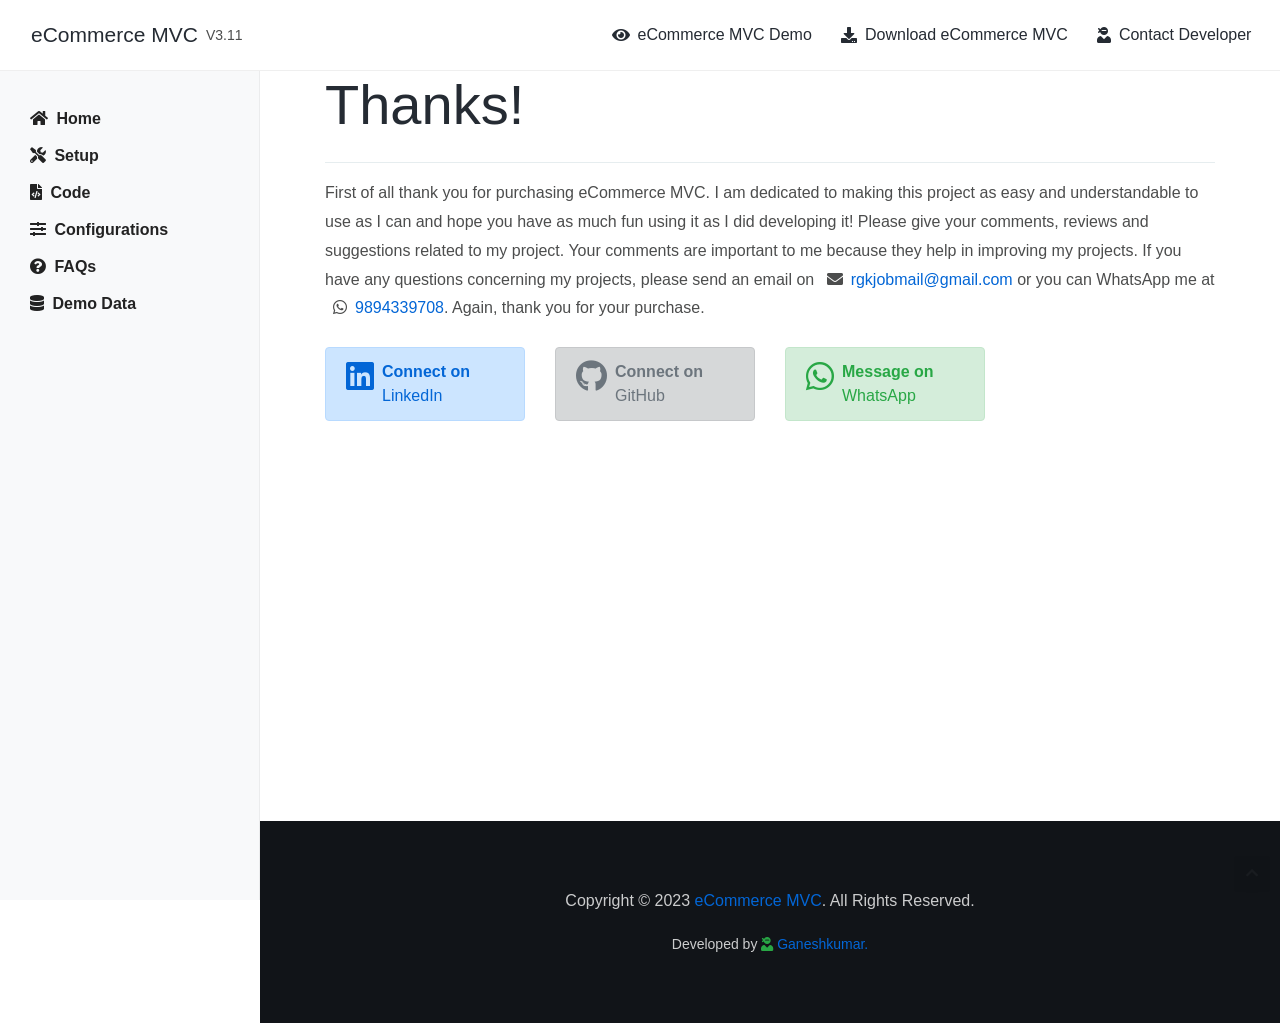
<file: index.html>
<!DOCTYPE html><html lang="en"><head><meta charset="UTF-8"><meta http-equiv="X-UA-Compatible" content="IE=edge"><meta name="viewport" content="width=device-width,initial-scale=1,minimum-scale=1,shrink-to-fit=no"><title>Home - eCommerce MVC</title><meta name="description" content="Read the documentation of eCommerce MVC I am dedicated to making eCommerce MVC as easy and understandable to use as I can and hope you have as much fun using it as I did developing it!"><meta name="author" content="sajjadgul.com"><link rel="stylesheet" href="vendor/bootstrap/css/bootstrap.min.css"><link rel="stylesheet" href="css/stylesheet.css"><script src="vendor/jquery/jquery.min.js"></script><body data-spy="scroll" data-target=".idocs-navigation" data-offset="125"><div class="preloader"><div class="lds-ellipsis"><div></div><div></div><div></div><div></div></div></div><div id="main-wrapper"><header id="header" class="sticky-top"><nav class="primary-menu navbar navbar-expand-lg navbar-dropdown-dark"><div class="container-fluid"><button id="sidebarCollapse" class="navbar-toggler d-block d-md-none" type="button"><span></span> <span class="w-75"></span> <span class="w-50"></span></button> <a class="logo ml-md-3 text-decoration-none" href="index.html" title="eCommerce MVC Docs"><h1 class="m-0 text-5">eCommerce MVC</h1></a><span class="text-2 ml-2">V3.11</span> <button class="navbar-toggler ml-auto" type="button" data-toggle="collapse" data-target="#header-nav"><span></span> <span></span> <span></span></button><div id="header-nav" class="collapse navbar-collapse justify-content-end"><ul class="navbar-nav"><li><a href="demo.html"><i class="fas fa-eye mr-2"></i> eCommerce MVC Demo</a></li><li><a href="https://www.linkedin.com/in/ganeshkumar-r" target="_blank"><i class="fas fa-download mr-2"></i> Download eCommerce MVC</a></li><li class="dropdown"><a class="dropdown-toggle" href="#" target="_blank"><i class="fas fa-user-ninja mr-2"></i> Contact Developer</a><ul class="dropdown-menu"><li><a class="dropdown-item" href="https://www.linkedin.com/in/ganeshkumar-r/" target="_blank"><i class="fas fa-globe mr-2"></i> Website</a></li><li><a class="dropdown-item" href="mailto:rgkjobmail@gmail.com" target="_blank"><i class="fas fa-envelope mr-2"></i> Email</a></li><li><a class="dropdown-item" href="https://github.com/rgkgit" target="_blank"><i class="fab fa-github mr-2"></i> GitHub</a></li><li><a class="dropdown-item" href="https://www.linkedin.com/in/ganeshkumar-r" target="_blank"><i class="fab fa-linkedin mr-2"></i> LinkedIn</a></li><li><a class="dropdown-item" href="https://wa.me/9894339708" target="_blank"><i class="fab fa-whatsapp mr-2"></i> WhatsApp</a></li></ul></li></ul></div></div></nav></header><div id="content" role="main"><div class="idocs-navigation bg-light"><ul class="nav flex-column"><li class="nav-item"><a is-active-menu href="index.html" class="nav-link active"><i class="fas fa-home mr-1"></i> Home</a></li><li class="nav-item"><a class="nav-link" is-active-menu href="setup.html"><i class="fas fa-tools mr-1"></i> Setup</a><ul class="nav flex-column"><li class="nav-item"><a class="nav-link" href="#Setup">Project Files</a></li><li class="nav-item"><a class="nav-link" href="#Database_Setup">Database</a></li><li class="nav-item"><a class="nav-link" href="#Database_Providers">Database Providers</a></li><li class="nav-item"><a class="nav-link" href="#Default_Roles_Users">Roles &amp; Users</a></li></ul></li><li class="nav-item"><a class="nav-link" is-active-route is-active-menu href="code.html"><i class="fas fa-file-code mr-1"></i> Code</a><ul class="nav flex-column"><li class="nav-item"><a class="nav-link" href="#Project_Structure">Project Structure</a></li></ul></li><li class="nav-item"><a class="nav-link" is-active-route is-active-menu href="configurations.html"><i class="fas fa-sliders-h mr-1"></i> Configurations</a><ul class="nav flex-column"><li class="nav-item"><a class="nav-link" href="#Site_Configurations">Site Configurations</a></li><li class="nav-item"><a class="nav-link" href="#General_Configurations">General Configurations</a></li><li class="nav-item"><a class="nav-link" href="#Social_Configurations">Social Configurations</a></li><li class="nav-item"><a class="nav-link" href="#Sliders_Configurations">Sliders Configurations</a></li></ul></li><li class="nav-item"><a class="nav-link" is-active-menu href="faqs.html"><i class="fas fa-question-circle mr-1"></i> FAQs</a><ul class="nav flex-column"><li class="nav-item"><a class="nav-link" href="#How_To_Install_Language_Pack">Website Language</a></li><li class="nav-item"><a class="nav-link" href="#How_To_Change_Currency_Sumbol">Currency Symbol</a></li><li class="nav-item"><a class="nav-link" href="#CreditCardPayments">Credit Card Payments</a></li><li class="nav-item"><a class="nav-link" href="#PayPalPayments">PayPal Payments</a></li></ul></li><li class="nav-item"><a class="nav-link" is-active-menu href="demo-data.html"><i class="fas fa-database mr-1"></i> Demo Data</a></li></ul></div><div class="idocs-content"><div class="container"><h2 class="display-4">Thanks!</h2><hr><p class="text-3">First of all thank you for purchasing eCommerce MVC. I am dedicated to making this project as easy and understandable to use as I can and hope you have as much fun using it as I did developing it! Please give your comments, reviews and suggestions related to my project. Your comments are important to me because they help in improving my projects. If you have any questions concerning my projects, please send an email on <i class="mx-2 fas fa-envelope"></i><a href="mailto:rgkjobmail@gmail.com">rgkjobmail@gmail.com</a> or you can WhatsApp me at <i class="mx-2 fab fa-whatsapp"></i><a href="https://wa.me/9894339708" target="_blank">9894339708</a>. Again, thank you for your purchase.</p><div class="row"><div class="col-xl-3 col-md-6 my-2"><div class="m-0 alert alert-primary" role="alert"><a class="d-flex text-decoration-none text-primary" href="https://www.linkedin.com/in/ganeshkumar-r" target="_blank"><div class="mr-2"><i class="fab fa-linkedin fa-2x icon alert-icon"></i></div><div><strong>Connect on</strong><div>LinkedIn</div></div></a></div></div><div class="col-xl-3 col-md-6 my-2"><div class="m-0 alert alert-dark" role="alert"><a class="d-flex text-decoration-none text-muted" href="https://github.com/rgkgit" target="_blank"><div class="mr-2"><i class="fab fa-github fa-2x icon alert-icon"></i></div><div><strong>Connect on</strong><div>GitHub</div></div></a></div></div><div class="col-xl-3 col-md-6 my-2"><div class="m-0 alert alert-success" role="alert"><a class="d-flex text-decoration-none text-success" href="https://wa.me/9894339708" target="_blank"><div class="mr-2"><i class="fab fa-whatsapp fa-2x icon alert-icon"></i></div><div><strong>Message on</strong><div>WhatsApp</div></div></a></div></div></div></div></div></div><footer id="footer" class="section bg-dark footer-text-light"><div class="container"><p class="text-center">Copyright &copy; 2023 <a href="https://www.piecex.com/products/Fully-Functional-eCommerce-Website-in-ASP-Net-MVC-6660" target="_blank">eCommerce MVC</a>. All Rights Reserved.</p><p class="text-2 text-center mb-0">Developed by <i class="fas fa-user-ninja text-success"></i> <a class="btn-link" target="_blank" href="https://www.linkedin.com/in/ganeshkumar-r">Ganeshkumar.</p></div></footer></div><a id="back-to-top" data-toggle="tooltip" title="Back to Top" href="javascript:void(0)"><i class="fa fa-chevron-up"></i></a><script src="vendor/bootstrap/js/bootstrap.bundle.min.js"></script><script src="vendor/jquery.easing/jquery.easing.min.js"></script><script src="js/theme.js"></script><link rel="stylesheet" href="vendor/fontawesome-free-5.13.0-web/css/all.min.css"></body></head></html>
</file>
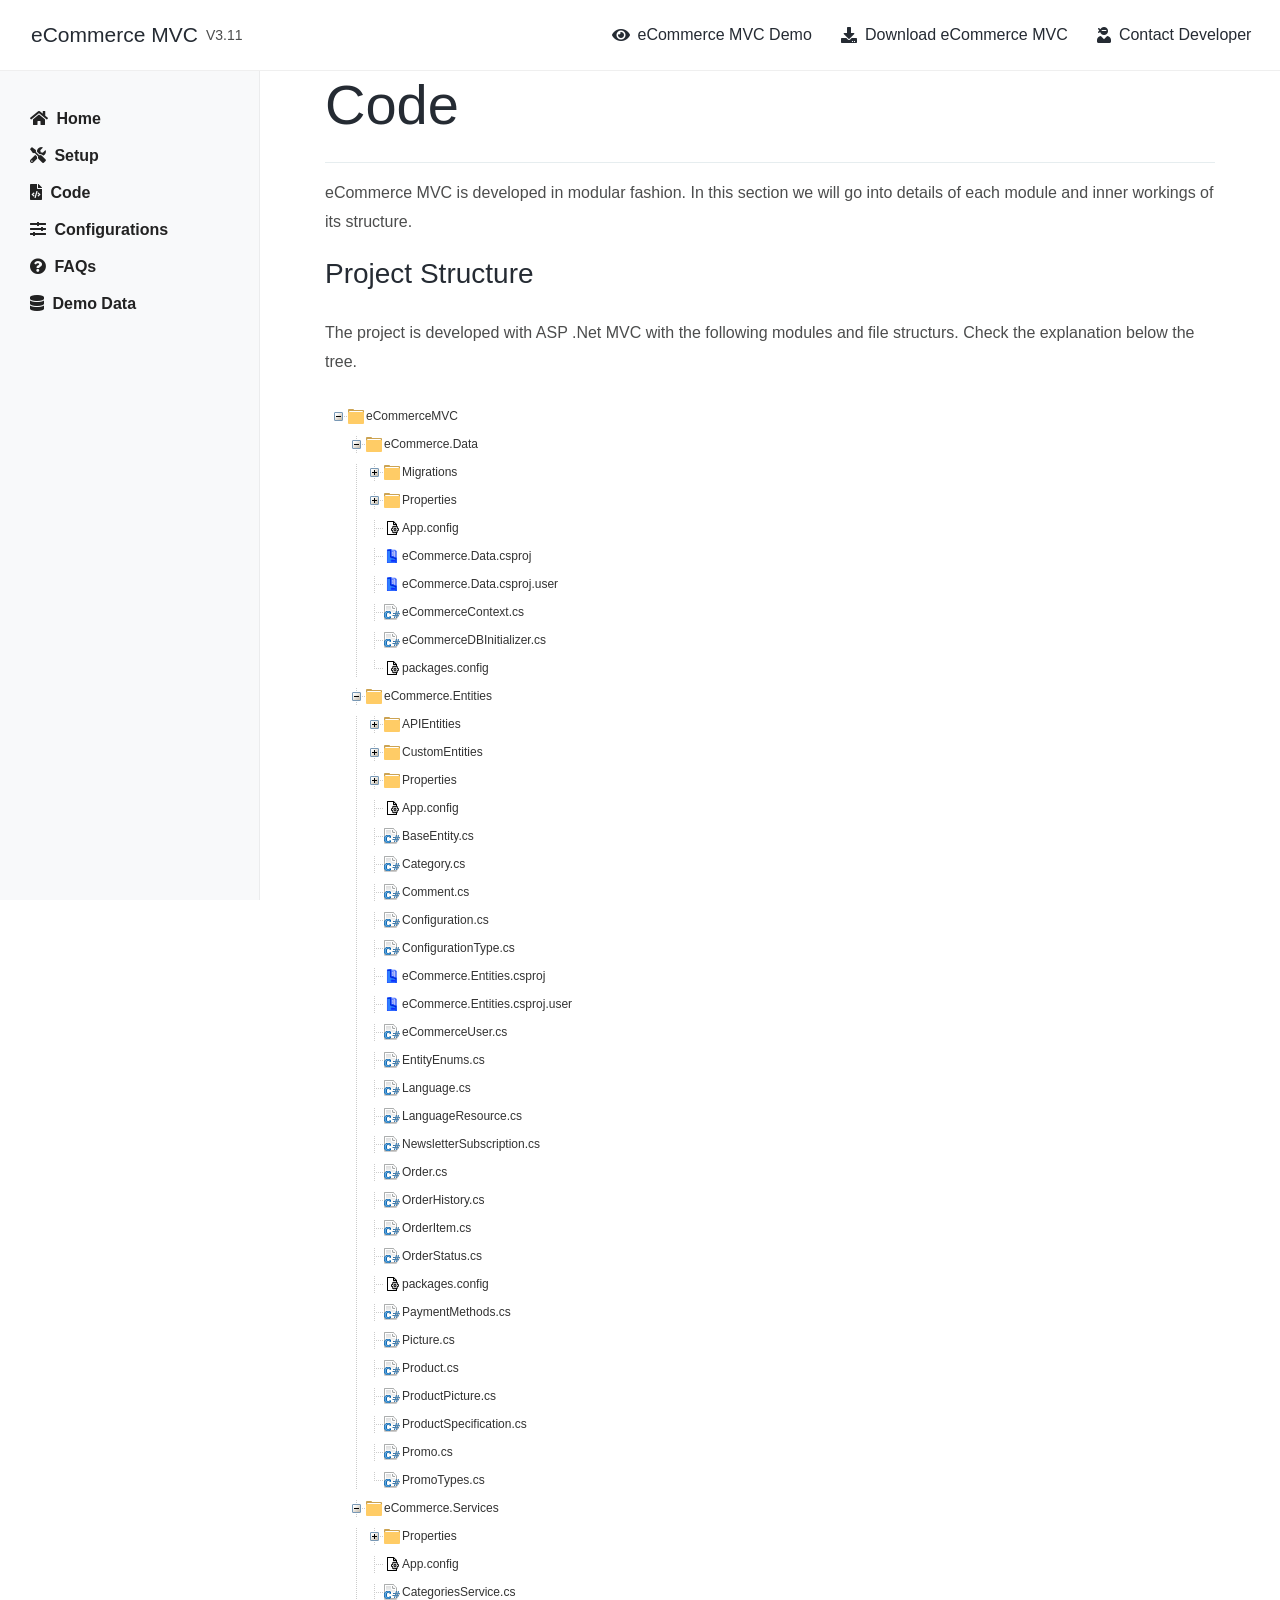
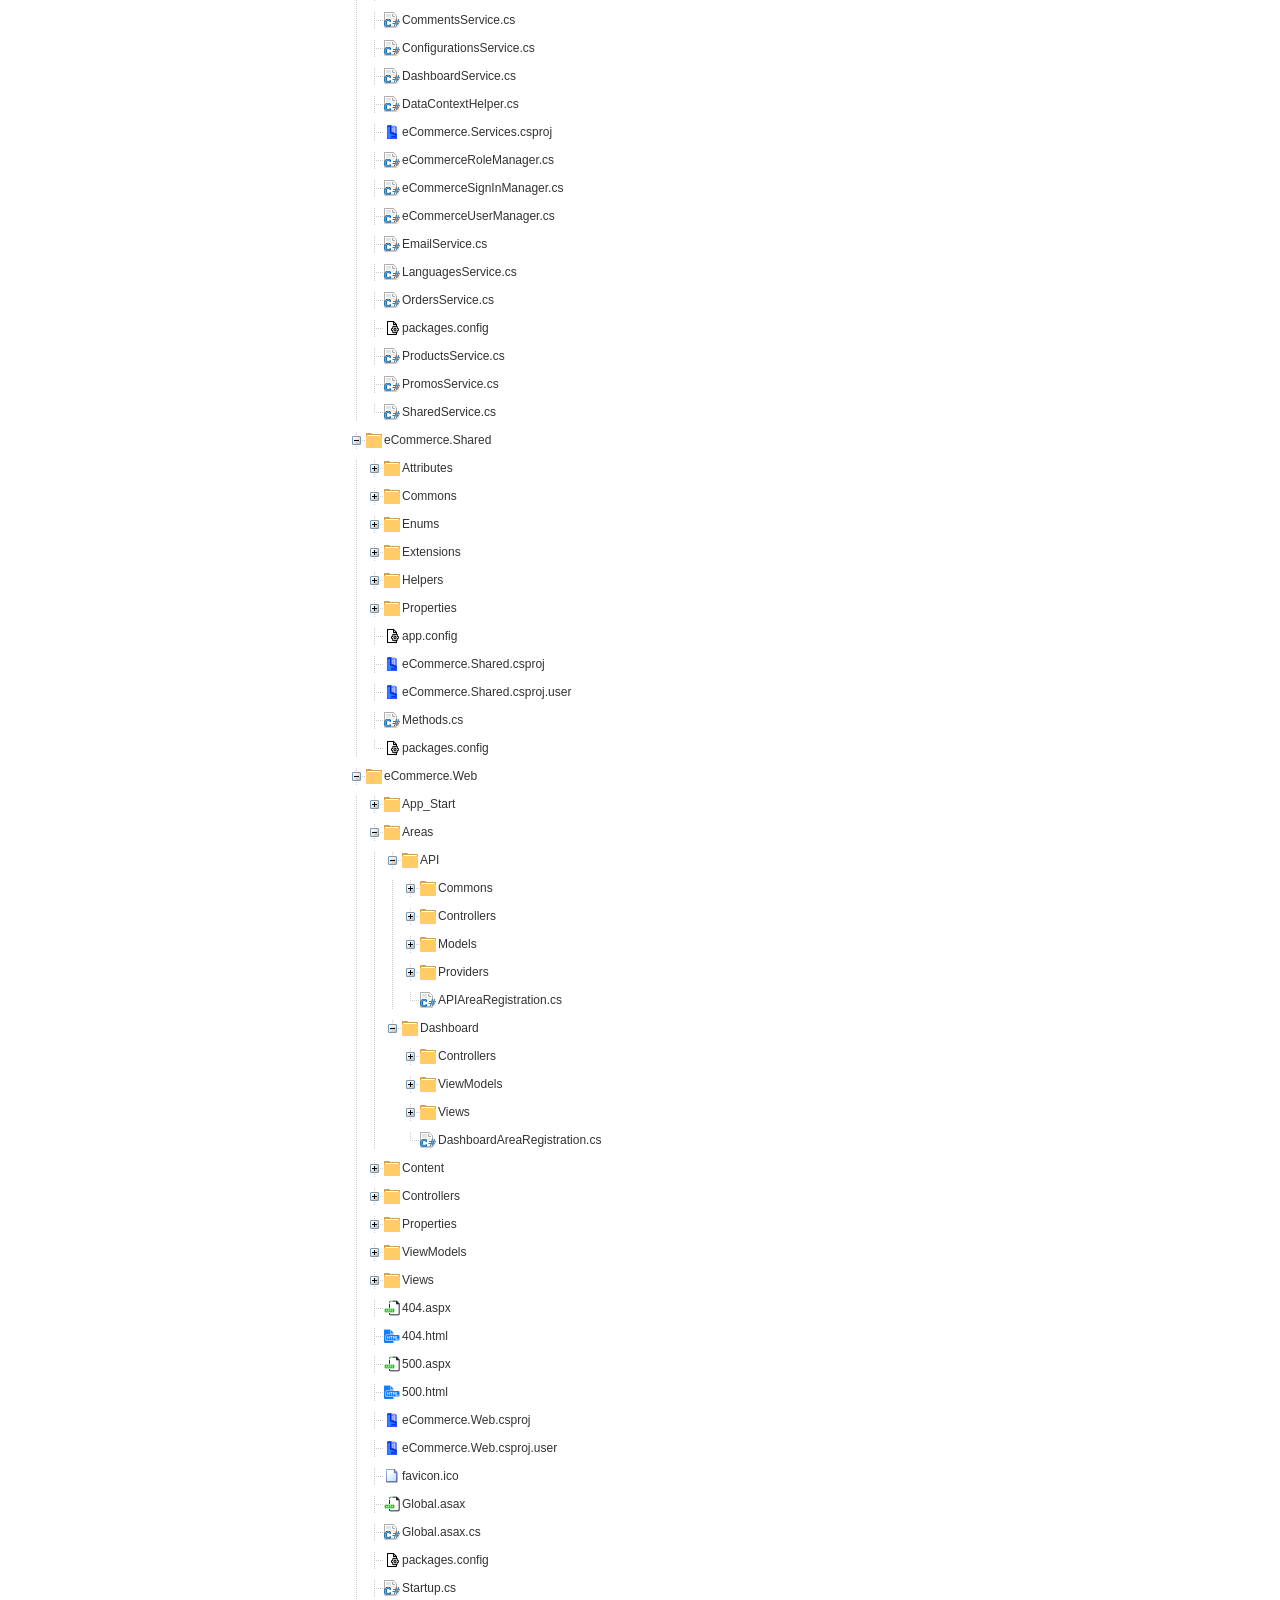
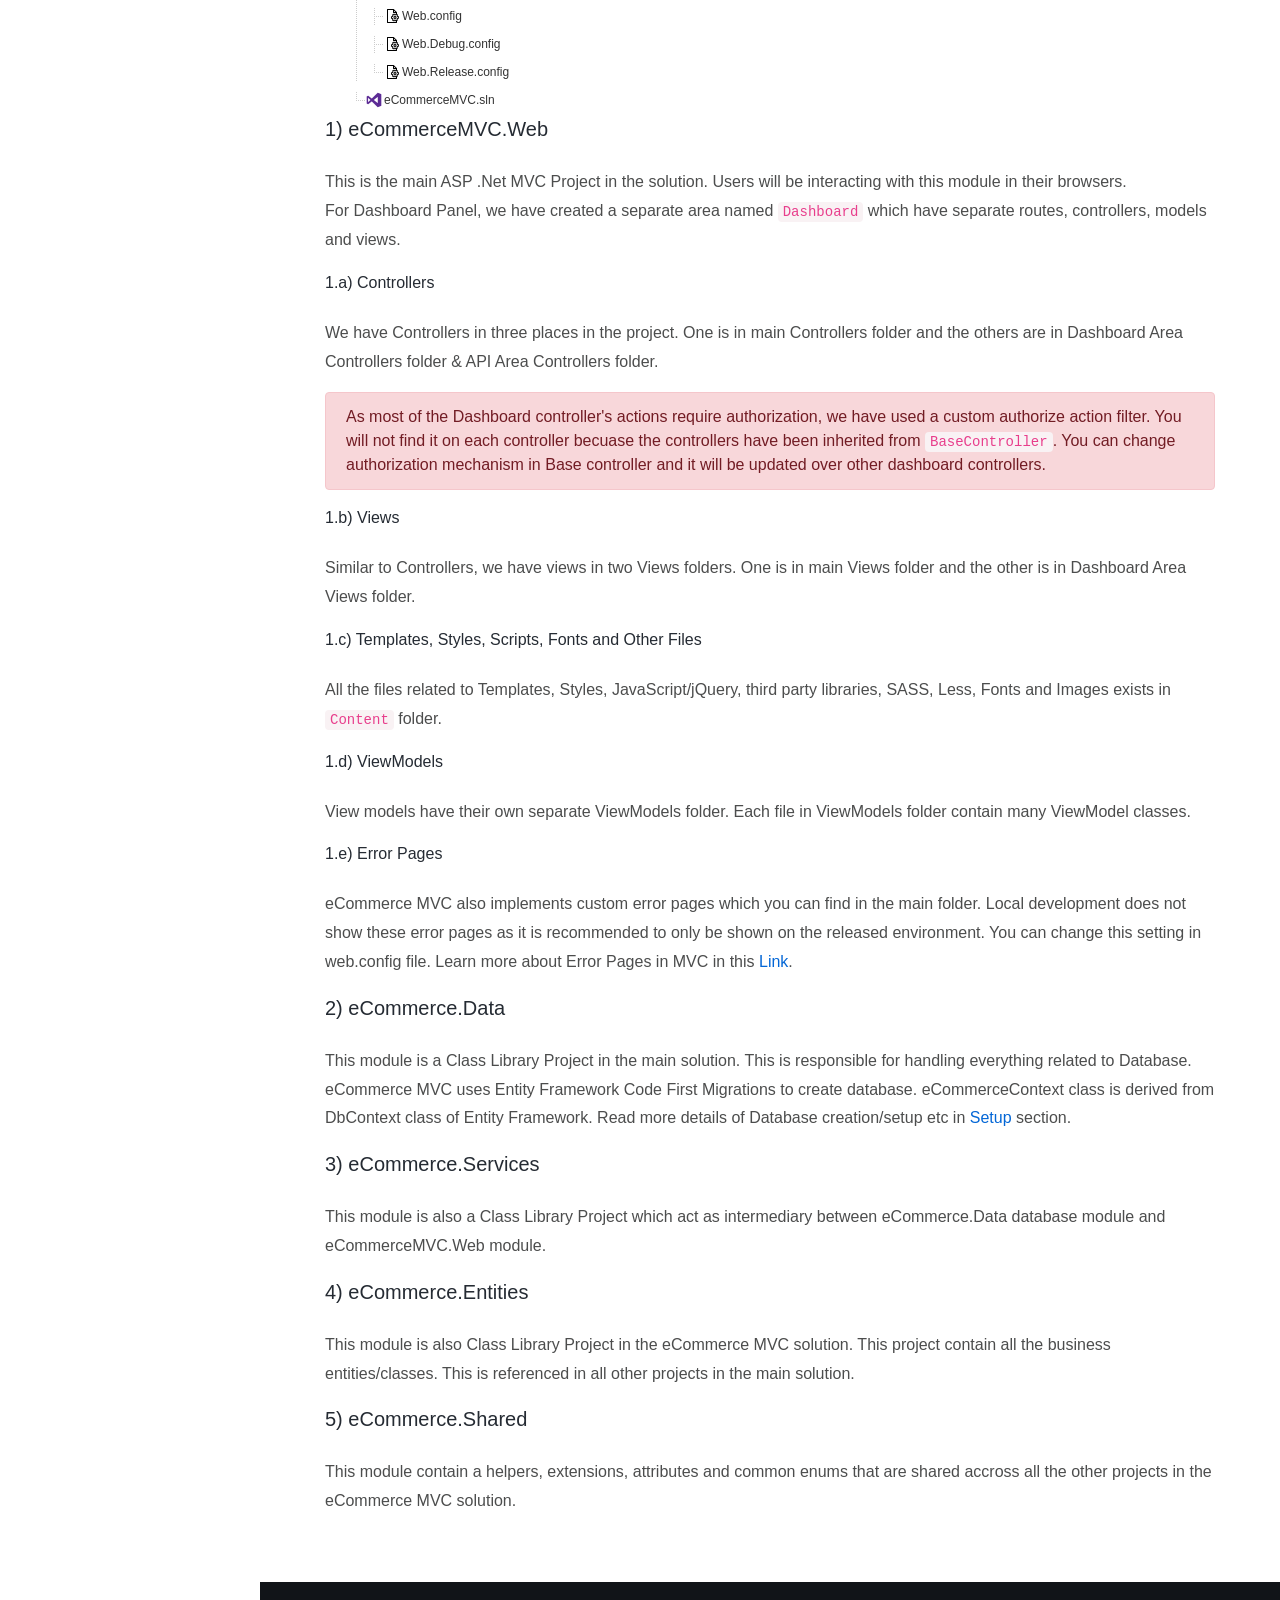
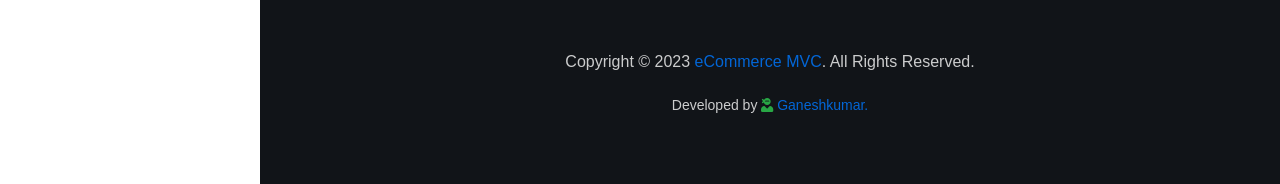
<file: code.html>
<!DOCTYPE html><html lang="en"><head><meta charset="UTF-8"><meta http-equiv="X-UA-Compatible" content="IE=edge"><meta name="viewport" content="width=device-width,initial-scale=1,minimum-scale=1,shrink-to-fit=no"><title>Code - eCommerce MVC</title><meta name="description" content="eCommerce MVC is developed in modular fashion. In this section we will go into details of each module and inner workings of its structure."><meta name="author" content="sajjadgul.com"><link rel="stylesheet" href="vendor/bootstrap/css/bootstrap.min.css"><link rel="stylesheet" href="css/stylesheet.css"><script src="vendor/jquery/jquery.min.js"></script><body data-spy="scroll" data-target=".idocs-navigation" data-offset="125"><div class="preloader"><div class="lds-ellipsis"><div></div><div></div><div></div><div></div></div></div><div id="main-wrapper"><header id="header" class="sticky-top"><nav class="primary-menu navbar navbar-expand-lg navbar-dropdown-dark"><div class="container-fluid"><button id="sidebarCollapse" class="navbar-toggler d-block d-md-none" type="button"><span></span> <span class="w-75"></span> <span class="w-50"></span></button> <a class="logo ml-md-3 text-decoration-none" href="index.html" title="eCommerce MVC Docs"><h1 class="m-0 text-5">eCommerce MVC</h1></a><span class="text-2 ml-2">V3.11</span> <button class="navbar-toggler ml-auto" type="button" data-toggle="collapse" data-target="#header-nav"><span></span> <span></span> <span></span></button><div id="header-nav" class="collapse navbar-collapse justify-content-end"><ul class="navbar-nav"><li><a href="demo.html"><i class="fas fa-eye mr-2"></i> eCommerce MVC Demo</a></li><li><a href="https://www.linkedin.com/in/ganeshkumar-r" target="_blank"><i class="fas fa-download mr-2"></i> Download eCommerce MVC</a></li><li class="dropdown"><a class="dropdown-toggle" href="#" target="_blank"><i class="fas fa-user-ninja mr-2"></i> Contact Developer</a><ul class="dropdown-menu"><li><a class="dropdown-item" href="https://www.linkedin.com/in/ganeshkumar-r/" target="_blank"><i class="fas fa-globe mr-2"></i> Website</a></li><li><a class="dropdown-item" href="mailto:rgkjobmail@gmail.com" target="_blank"><i class="fas fa-envelope mr-2"></i> Email</a></li><li><a class="dropdown-item" href="https://github.com/rgkgit" target="_blank"><i class="fab fa-github mr-2"></i> GitHub</a></li><li><a class="dropdown-item" href="https://www.linkedin.com/in/ganeshkumar-r" target="_blank"><i class="fab fa-linkedin mr-2"></i> LinkedIn</a></li><li><a class="dropdown-item" href="https://wa.me/9894339708" target="_blank"><i class="fab fa-whatsapp mr-2"></i> WhatsApp</a></li></ul></li></ul></div></div></nav></header><div id="content" role="main"><div class="idocs-navigation bg-light"><ul class="nav flex-column"><li class="nav-item"><a class="nav-link" is-active-menu href="index.html"><i class="fas fa-home mr-1"></i> Home</a></li><li class="nav-item"><a class="nav-link" is-active-menu href="setup.html"><i class="fas fa-tools mr-1"></i> Setup</a><ul class="nav flex-column"><li class="nav-item"><a class="nav-link" href="#Setup">Project Files</a></li><li class="nav-item"><a class="nav-link" href="#Database_Setup">Database</a></li><li class="nav-item"><a class="nav-link" href="#Database_Providers">Database Providers</a></li><li class="nav-item"><a class="nav-link" href="#Default_Roles_Users">Roles &amp; Users</a></li></ul></li><li class="nav-item"><a is-active-route is-active-menu href="code.html" class="nav-link active"><i class="fas fa-file-code mr-1"></i> Code</a><ul class="nav flex-column"><li class="nav-item"><a class="nav-link" href="#Project_Structure">Project Structure</a></li></ul></li><li class="nav-item"><a class="nav-link" is-active-route is-active-menu href="configurations.html"><i class="fas fa-sliders-h mr-1"></i> Configurations</a><ul class="nav flex-column"><li class="nav-item"><a class="nav-link" href="#Site_Configurations">Site Configurations</a></li><li class="nav-item"><a class="nav-link" href="#General_Configurations">General Configurations</a></li><li class="nav-item"><a class="nav-link" href="#Social_Configurations">Social Configurations</a></li><li class="nav-item"><a class="nav-link" href="#Sliders_Configurations">Sliders Configurations</a></li></ul></li><li class="nav-item"><a class="nav-link" is-active-menu href="faqs.html"><i class="fas fa-question-circle mr-1"></i> FAQs</a><ul class="nav flex-column"><li class="nav-item"><a class="nav-link" href="#How_To_Install_Language_Pack">Website Language</a></li><li class="nav-item"><a class="nav-link" href="#How_To_Change_Currency_Sumbol">Currency Symbol</a></li><li class="nav-item"><a class="nav-link" href="#CreditCardPayments">Credit Card Payments</a></li><li class="nav-item"><a class="nav-link" href="#PayPalPayments">PayPal Payments</a></li></ul></li><li class="nav-item"><a class="nav-link" is-active-menu href="demo-data.html"><i class="fas fa-database mr-1"></i> Demo Data</a></li></ul></div><div class="idocs-content"><div class="container"><h2 class="display-4">Code</h2><hr><p class="text-3">eCommerce MVC is developed in modular fashion. In this section we will go into details of each module and inner workings of its structure.</p><h3 id="Project_Structure">Project Structure</h3><p class="text-3">The project is developed with ASP .Net MVC with the following modules and file structurs. Check the explanation below the tree.<br></p><div class="zTreeDemoBackground"><ul id="projectFiles" class="ztree"></ul></div><h5>1) eCommerceMVC.Web</h5><p>This is the main ASP .Net MVC Project in the solution. Users will be interacting with this module in their browsers.<br>For Dashboard Panel, we have created a separate area named <code>Dashboard</code> which have separate routes, controllers, models and views.</p><h6>1.a) Controllers</h6><p>We have Controllers in three places in the project. One is in main Controllers folder and the others are in Dashboard Area Controllers folder &amp; API Area Controllers folder.</p><div class="alert alert-danger" role="alert">As most of the Dashboard controller's actions require authorization, we have used a custom authorize action filter. You will not find it on each controller becuase the controllers have been inherited from <code>BaseController</code>. You can change authorization mechanism in Base controller and it will be updated over other dashboard controllers.</div><h6>1.b) Views</h6><p>Similar to Controllers, we have views in two Views folders. One is in main Views folder and the other is in Dashboard Area Views folder.</p><h6>1.c) Templates, Styles, Scripts, Fonts and Other Files</h6><p>All the files related to Templates, Styles, JavaScript/jQuery, third party libraries, SASS, Less, Fonts and Images exists in <code>Content</code> folder.</p><h6>1.d) ViewModels</h6><p>View models have their own separate ViewModels folder. Each file in ViewModels folder contain many ViewModel classes.</p><h6>1.e) Error Pages</h6><p>eCommerce MVC also implements custom error pages which you can find in the main folder. Local development does not show these error pages as it is recommended to only be shown on the released environment. You can change this setting in web.config file. Learn more about Error Pages in MVC in this <a href="http://benfoster.io/blog/aspnet-mvc-custom-error-pages" target="_blank">Link</a>.</p><h5>2) eCommerce.Data</h5><p>This module is a Class Library Project in the main solution. This is responsible for handling everything related to Database.<br>eCommerce MVC uses Entity Framework Code First Migrations to create database. eCommerceContext class is derived from DbContext class of Entity Framework. Read more details of Database creation/setup etc in <a href="setup.html">Setup</a> section.</p><h5>3) eCommerce.Services</h5><p>This module is also a Class Library Project which act as intermediary between eCommerce.Data database module and eCommerceMVC.Web module.</p><h5>4) eCommerce.Entities</h5><p>This module is also Class Library Project in the eCommerce MVC solution. This project contain all the business entities/classes. This is referenced in all other projects in the main solution.</p><h5>5) eCommerce.Shared</h5><p>This module contain a helpers, extensions, attributes and common enums that are shared accross all the other projects in the eCommerce MVC solution.</p><script src="js/projectfiles.js"></script><script src="vendor/zTree-3.0/js/jquery.ztree.all.min.js"></script><link href="vendor/zTree-3.0/css/zTreeStyle/zTreeStyle.css" rel="stylesheet"><script>var setting={data:{simpleData:{enable:!0}}};$(document).ready(function(){$.fn.zTree.init($("#projectFiles"),setting,files)})</script><style>.ztree li span.button.folderIcon_ico_close,.ztree li span.button.folderIcon_ico_open{margin-right:2px;background:url(images/folder-icon.png) no-repeat scroll 0 0 transparent;vertical-align:top}.ztree li span.button.folderIcon_ico_docu{margin-right:2px;background:url(images/folder-icon.png) no-repeat scroll 0 0 transparent;vertical-align:top}.ztree li span.button.dllIcon_ico_close,.ztree li span.button.dllIcon_ico_open{margin-right:2px;background:url(images/dll-icon-02.png) no-repeat scroll 0 0 transparent;vertical-align:top}.ztree li span.button.dllIcon_ico_docu{margin-right:2px;background:url(images/dll-icon-02.png) no-repeat scroll 0 0 transparent;vertical-align:top}.ztree li span.button.csharpIcon_ico_close,.ztree li span.button.csharpIcon_ico_open{margin-right:2px;background:url(images/csharp-icon.png) no-repeat scroll 0 0 transparent;vertical-align:top}.ztree li span.button.csharpIcon_ico_docu{margin-right:2px;background:url(images/csharp-icon.png) no-repeat scroll 0 0 transparent;vertical-align:top}.ztree li span.button.viewIcon_ico_close,.ztree li span.button.viewIcon_ico_open{margin-right:2px;background:url(images/viewfile-icon.png) no-repeat scroll 0 0 transparent;vertical-align:top}.ztree li span.button.viewIcon_ico_docu{margin-right:2px;background:url(images/viewfile-icon.png) no-repeat scroll 0 0 transparent;vertical-align:top}.ztree li span.button.aspxIcon_ico_close,.ztree li span.button.aspxIcon_ico_open{margin-right:2px;background:url(images/aspx-icon.png) no-repeat scroll 0 0 transparent;vertical-align:top}.ztree li span.button.aspxIcon_ico_docu{margin-right:2px;background:url(images/aspx-icon.png) no-repeat scroll 0 0 transparent;vertical-align:top}.ztree li span.button.configIcon_ico_close,.ztree li span.button.configIcon_ico_open{margin-right:2px;background:url(images/config-icon.png) no-repeat scroll 0 0 transparent;vertical-align:top}.ztree li span.button.configIcon_ico_docu{margin-right:2px;background:url(images/config-icon.png) no-repeat scroll 0 0 transparent;vertical-align:top}.ztree li span.button.cssIcon_ico_close,.ztree li span.button.cssIcon_ico_open{margin-right:2px;background:url(images/css-icon.png) no-repeat scroll 0 0 transparent;vertical-align:top}.ztree li span.button.cssIcon_ico_docu{margin-right:2px;background:url(images/css-icon.png) no-repeat scroll 0 0 transparent;vertical-align:top}.ztree li span.button.jsIcon_ico_close,.ztree li span.button.jsIcon_ico_open{margin-right:2px;background:url(images/js-icon.png) no-repeat scroll 0 0 transparent;vertical-align:top}.ztree li span.button.jsIcon_ico_docu{margin-right:2px;background:url(images/js-icon.png) no-repeat scroll 0 0 transparent;vertical-align:top}.ztree li span.button.exeIcon_ico_close,.ztree li span.button.exeIcon_ico_open{margin-right:2px;background:url(images/exe-icon.png) no-repeat scroll 0 0 transparent;vertical-align:top}.ztree li span.button.exeIcon_ico_docu{margin-right:2px;background:url(images/exe-icon.png) no-repeat scroll 0 0 transparent;vertical-align:top}.ztree li span.button.csprojIcon_ico_close,.ztree li span.button.csprojIcon_ico_open{margin-right:2px;background:url(images/csproj-icon.png) no-repeat scroll 0 0 transparent;vertical-align:top}.ztree li span.button.csprojIcon_ico_docu{margin-right:2px;background:url(images/csproj-icon.png) no-repeat scroll 0 0 transparent;vertical-align:top}.ztree li span.button.xmlIcon_ico_close,.ztree li span.button.xmlIcon_ico_open{margin-right:2px;background:url(images/xml-icon.png) no-repeat scroll 0 0 transparent;vertical-align:top}.ztree li span.button.xmlIcon_ico_docu{margin-right:2px;background:url(images/xml-icon.png) no-repeat scroll 0 0 transparent;vertical-align:top}.ztree li span.button.imageIcon_ico_close,.ztree li span.button.imageIcon_ico_open{margin-right:2px;background:url(images/image-icon.png) no-repeat scroll 0 0 transparent;vertical-align:top}.ztree li span.button.imageIcon_ico_docu{margin-right:2px;background:url(images/image-icon.png) no-repeat scroll 0 0 transparent;vertical-align:top}.ztree li span.button.visualStudioIcon_ico_close,.ztree li span.button.visualStudioIcon_ico_open{margin-right:2px;background:url(images/visual-studio-icon.png) no-repeat scroll 0 0 transparent;vertical-align:top}.ztree li span.button.visualStudioIcon_ico_docu{margin-right:2px;background:url(images/visual-studio-icon.png) no-repeat scroll 0 0 transparent;vertical-align:top}</style></div></div></div><footer id="footer" class="section bg-dark footer-text-light"><div class="container"><p class="text-center">Copyright &copy; 2023 <a href="https://www.piecex.com/products/Fully-Functional-eCommerce-Website-in-ASP-Net-MVC-6660" target="_blank">eCommerce MVC</a>. All Rights Reserved.</p><p class="text-2 text-center mb-0">Developed by <i class="fas fa-user-ninja text-success"></i> <a class="btn-link" target="_blank" href="https://www.linkedin.com/in/ganeshkumar-r">Ganeshkumar.</p></div></footer></div><a id="back-to-top" data-toggle="tooltip" title="Back to Top" href="javascript:void(0)"><i class="fa fa-chevron-up"></i></a><script src="vendor/bootstrap/js/bootstrap.bundle.min.js"></script><script src="vendor/jquery.easing/jquery.easing.min.js"></script><script src="js/theme.js"></script><link rel="stylesheet" href="vendor/fontawesome-free-5.13.0-web/css/all.min.css"></body></head></html>
</file>
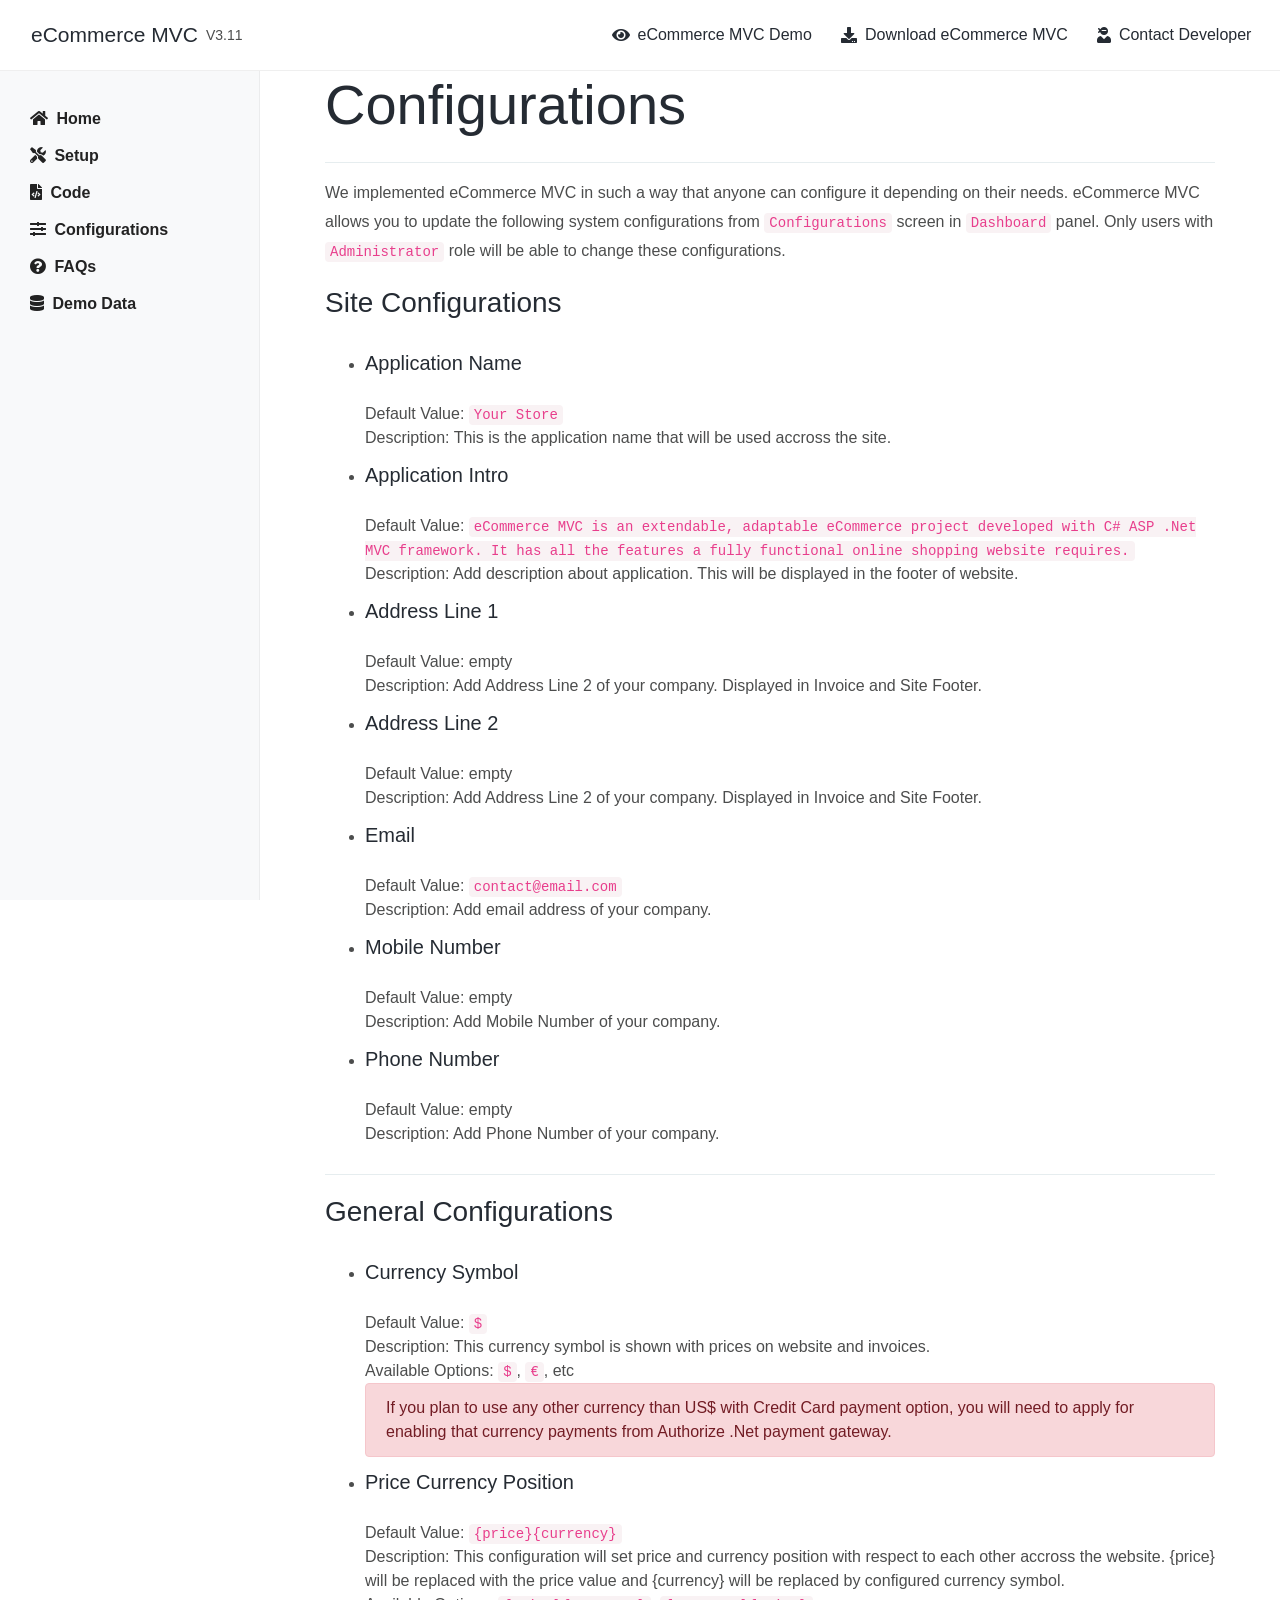
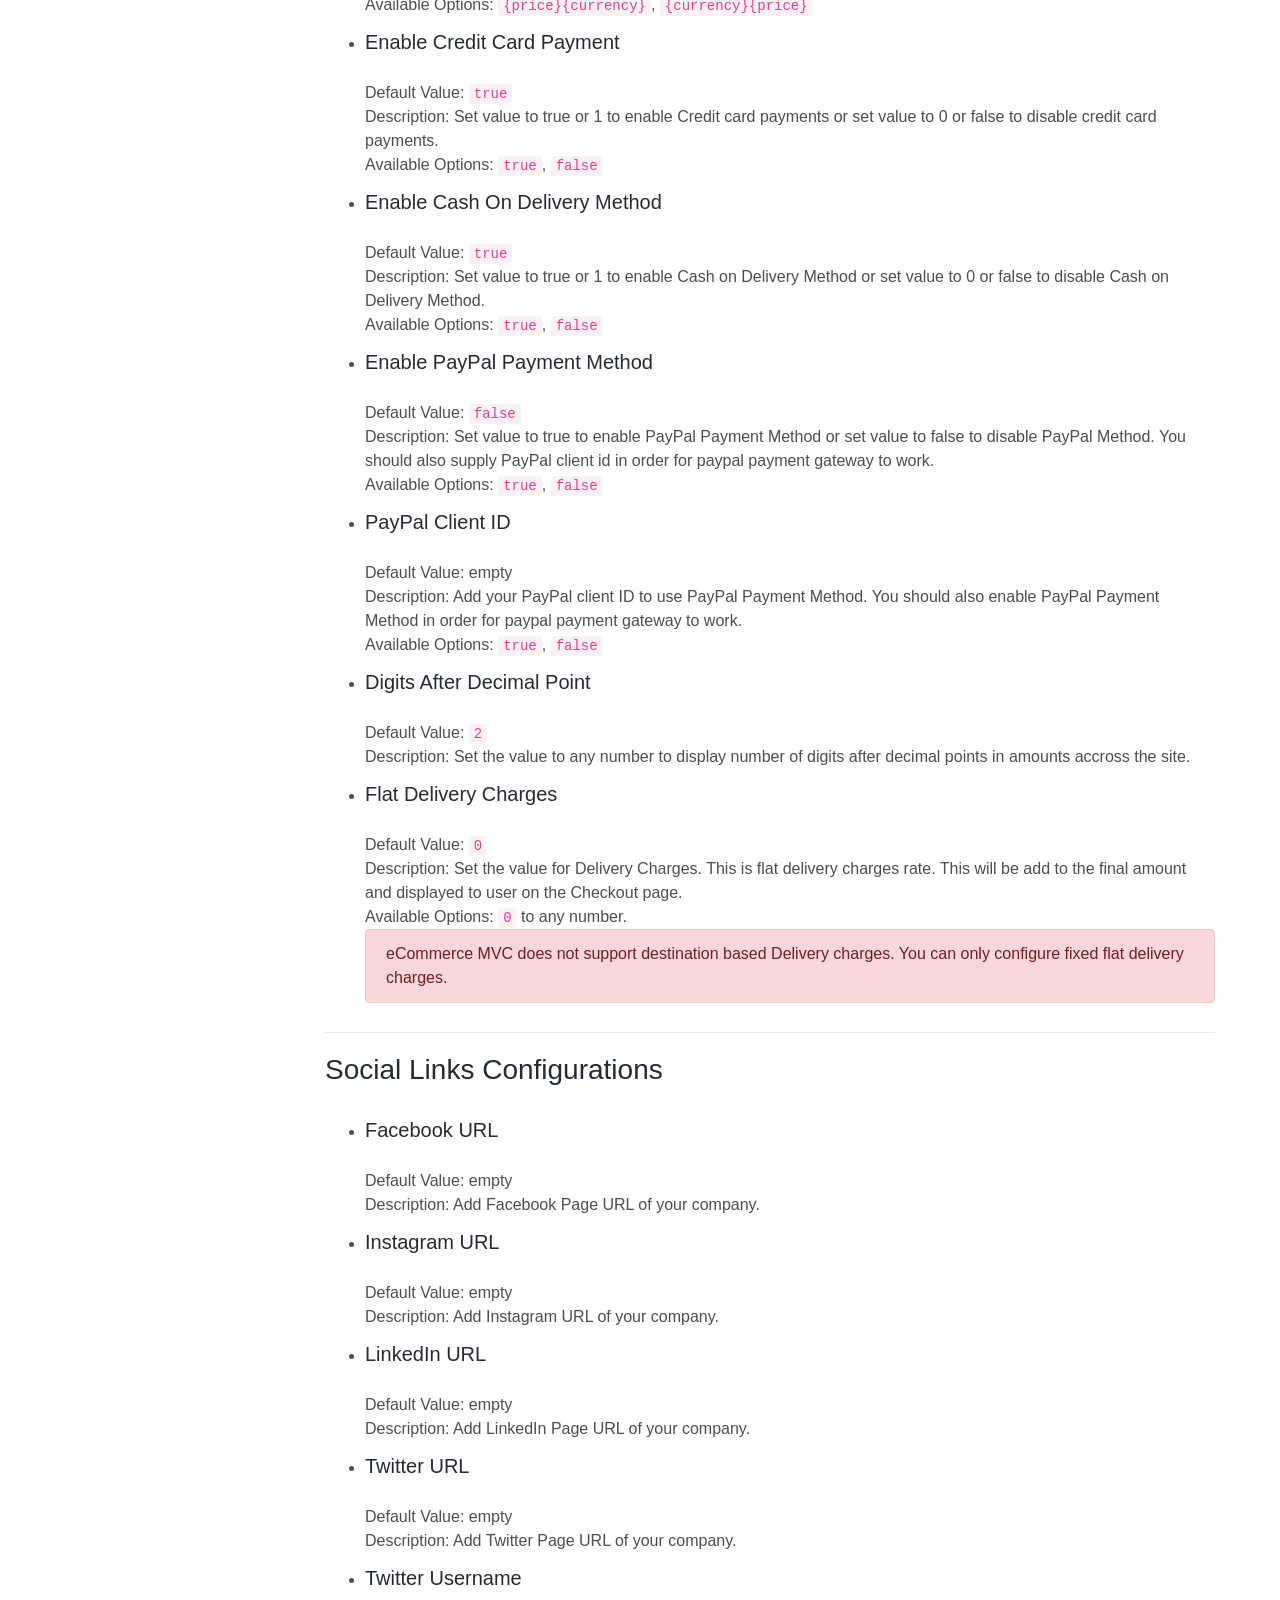
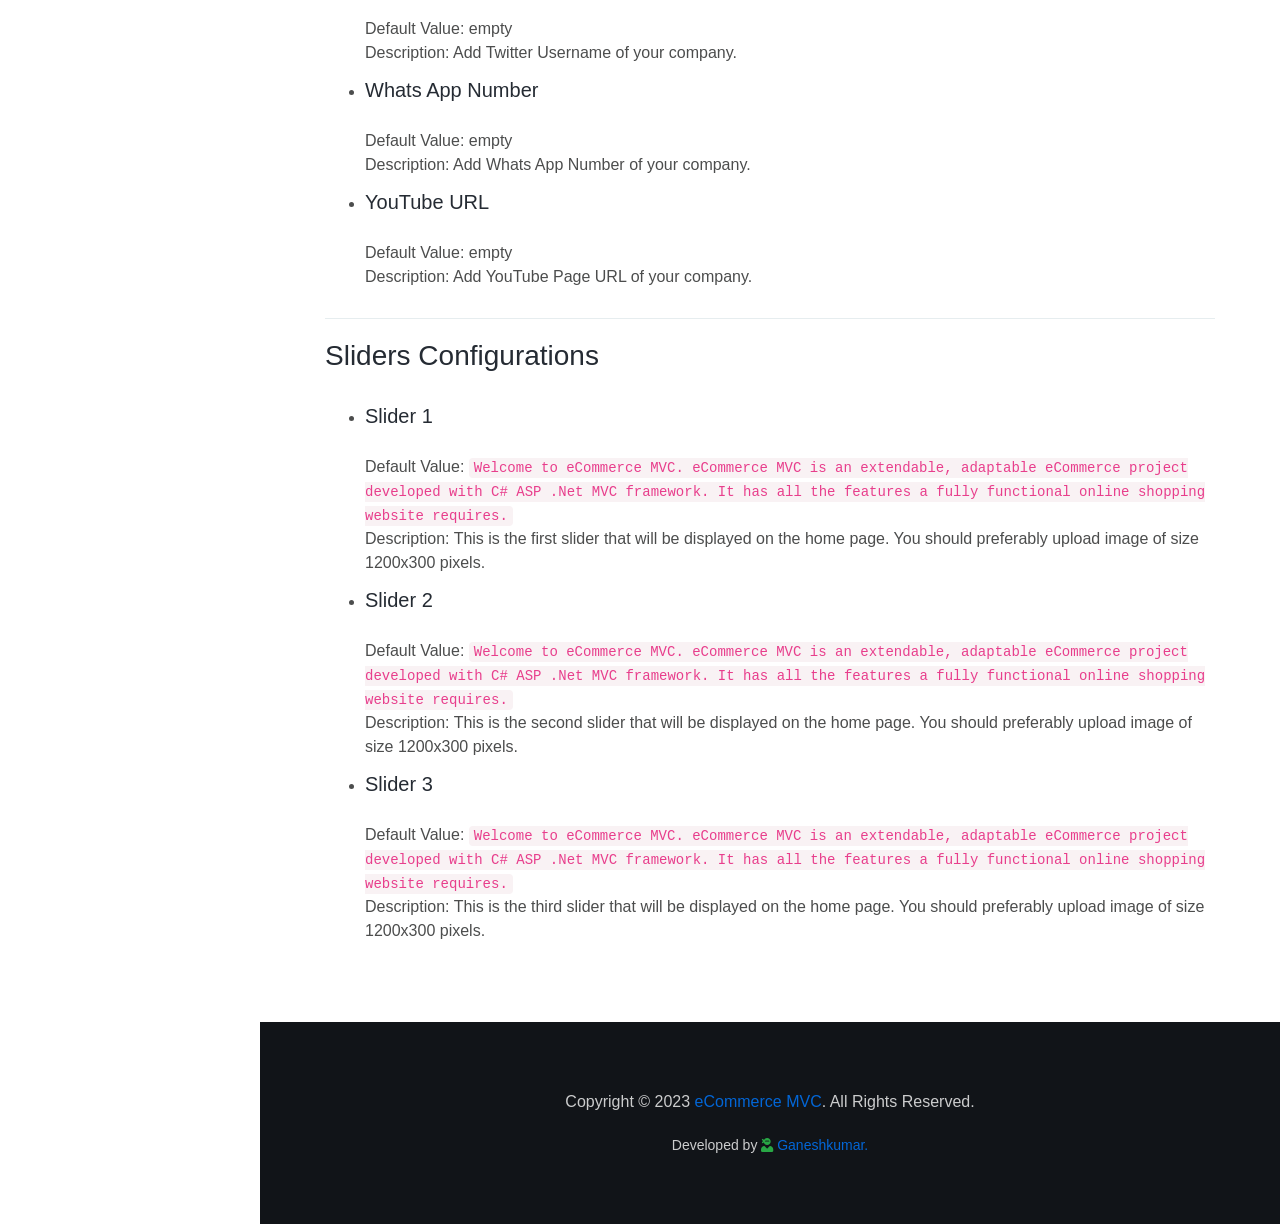
<file: configurations.html>
<!DOCTYPE html><html lang="en"><head><meta charset="UTF-8"><meta http-equiv="X-UA-Compatible" content="IE=edge"><meta name="viewport" content="width=device-width,initial-scale=1,minimum-scale=1,shrink-to-fit=no"><title>Configurations - eCommerce MVC</title><meta name="description" content="eCommerce MVC allows you to update the following system configurations from Configurations screen in Dashboard panel. Only users having role that gives Configurations permissions will be able to change these configurations."><meta name="author" content="sajjadgul.com"><link rel="stylesheet" href="vendor/bootstrap/css/bootstrap.min.css"><link rel="stylesheet" href="css/stylesheet.css"><script src="vendor/jquery/jquery.min.js"></script><body data-spy="scroll" data-target=".idocs-navigation" data-offset="125"><div class="preloader"><div class="lds-ellipsis"><div></div><div></div><div></div><div></div></div></div><div id="main-wrapper"><header id="header" class="sticky-top"><nav class="primary-menu navbar navbar-expand-lg navbar-dropdown-dark"><div class="container-fluid"><button id="sidebarCollapse" class="navbar-toggler d-block d-md-none" type="button"><span></span> <span class="w-75"></span> <span class="w-50"></span></button> <a class="logo ml-md-3 text-decoration-none" href="index.html" title="eCommerce MVC Docs"><h1 class="m-0 text-5">eCommerce MVC</h1></a><span class="text-2 ml-2">V3.11</span> <button class="navbar-toggler ml-auto" type="button" data-toggle="collapse" data-target="#header-nav"><span></span> <span></span> <span></span></button><div id="header-nav" class="collapse navbar-collapse justify-content-end"><ul class="navbar-nav"><li><a href="demo.html"><i class="fas fa-eye mr-2"></i> eCommerce MVC Demo</a></li><li><a href="https://www.linkedin.com/in/ganeshkumar-r" target="_blank"><i class="fas fa-download mr-2"></i> Download eCommerce MVC</a></li><li class="dropdown"><a class="dropdown-toggle" href="#" target="_blank"><i class="fas fa-user-ninja mr-2"></i> Contact Developer</a><ul class="dropdown-menu"><li><a class="dropdown-item" href="https://www.linkedin.com/in/ganeshkumar-r/" target="_blank"><i class="fas fa-globe mr-2"></i> Website</a></li><li><a class="dropdown-item" href="mailto:rgkjobmail@gmail.com" target="_blank"><i class="fas fa-envelope mr-2"></i> Email</a></li><li><a class="dropdown-item" href="https://github.com/rgkgit" target="_blank"><i class="fab fa-github mr-2"></i> GitHub</a></li><li><a class="dropdown-item" href="https://www.linkedin.com/in/ganeshkumar-r" target="_blank"><i class="fab fa-linkedin mr-2"></i> LinkedIn</a></li><li><a class="dropdown-item" href="https://wa.me/9894339708" target="_blank"><i class="fab fa-whatsapp mr-2"></i> WhatsApp</a></li></ul></li></ul></div></div></nav></header><div id="content" role="main"><div class="idocs-navigation bg-light"><ul class="nav flex-column"><li class="nav-item"><a class="nav-link" is-active-menu href="index.html"><i class="fas fa-home mr-1"></i> Home</a></li><li class="nav-item"><a class="nav-link" is-active-menu href="setup.html"><i class="fas fa-tools mr-1"></i> Setup</a><ul class="nav flex-column"><li class="nav-item"><a class="nav-link" href="#Setup">Project Files</a></li><li class="nav-item"><a class="nav-link" href="#Database_Setup">Database</a></li><li class="nav-item"><a class="nav-link" href="#Database_Providers">Database Providers</a></li><li class="nav-item"><a class="nav-link" href="#Default_Roles_Users">Roles &amp; Users</a></li></ul></li><li class="nav-item"><a class="nav-link" is-active-route is-active-menu href="code.html"><i class="fas fa-file-code mr-1"></i> Code</a><ul class="nav flex-column"><li class="nav-item"><a class="nav-link" href="#Project_Structure">Project Structure</a></li></ul></li><li class="nav-item"><a is-active-route is-active-menu href="configurations.html" class="nav-link active"><i class="fas fa-sliders-h mr-1"></i> Configurations</a><ul class="nav flex-column"><li class="nav-item"><a class="nav-link" href="#Site_Configurations">Site Configurations</a></li><li class="nav-item"><a class="nav-link" href="#General_Configurations">General Configurations</a></li><li class="nav-item"><a class="nav-link" href="#Social_Configurations">Social Configurations</a></li><li class="nav-item"><a class="nav-link" href="#Sliders_Configurations">Sliders Configurations</a></li></ul></li><li class="nav-item"><a class="nav-link" is-active-menu href="faqs.html"><i class="fas fa-question-circle mr-1"></i> FAQs</a><ul class="nav flex-column"><li class="nav-item"><a class="nav-link" href="#How_To_Install_Language_Pack">Website Language</a></li><li class="nav-item"><a class="nav-link" href="#How_To_Change_Currency_Sumbol">Currency Symbol</a></li><li class="nav-item"><a class="nav-link" href="#CreditCardPayments">Credit Card Payments</a></li><li class="nav-item"><a class="nav-link" href="#PayPalPayments">PayPal Payments</a></li></ul></li><li class="nav-item"><a class="nav-link" is-active-menu href="demo-data.html"><i class="fas fa-database mr-1"></i> Demo Data</a></li></ul></div><div class="idocs-content"><div class="container"><h2 class="display-4">Configurations</h2><hr><p class="text-3">We implemented eCommerce MVC in such a way that anyone can configure it depending on their needs. eCommerce MVC allows you to update the following system configurations from <code>Configurations</code> screen in <code>Dashboard</code> panel. Only users with <code>Administrator</code> role will be able to change these configurations.</p><h3 id="Site_Configurations">Site Configurations</h3><ul><li><h5 class="mt-2">Application Name</h5>Default Value: <code>Your Store</code><br>Description: This is the application name that will be used accross the site.</li><li><h5 class="mt-2">Application Intro</h5>Default Value: <code>eCommerce MVC is an extendable, adaptable eCommerce project developed with C# ASP .Net MVC framework. It has all the features a fully functional online shopping website requires.</code><br>Description: Add description about application. This will be displayed in the footer of website.</li><li><h5 class="mt-2">Address Line 1</h5>Default Value: empty<br>Description: Add Address Line 2 of your company. Displayed in Invoice and Site Footer.</li><li><h5 class="mt-2">Address Line 2</h5>Default Value: empty<br>Description: Add Address Line 2 of your company. Displayed in Invoice and Site Footer.</li><li><h5 class="mt-2">Email</h5>Default Value: <code>contact@email.com</code><br>Description: Add email address of your company.</li><li><h5 class="mt-2">Mobile Number</h5>Default Value: empty<br>Description: Add Mobile Number of your company.</li><li><h5 class="mt-2">Phone Number</h5>Default Value: empty<br>Description: Add Phone Number of your company.</li></ul><hr><h3 id="General_Configurations">General Configurations</h3><ul><li><h5 class="mt-2">Currency Symbol</h5>Default Value: <code>$</code><br>Description: This currency symbol is shown with prices on website and invoices.<br>Available Options: <code>$</code>, <code>€</code>, etc<div class="alert alert-danger mb-0" role="alert">If you plan to use any other currency than US$ with Credit Card payment option, you will need to apply for enabling that currency payments from Authorize .Net payment gateway.</div></li><li><h5 class="mt-2">Price Currency Position</h5>Default Value: <code>{price}{currency}</code><br>Description: This configuration will set price and currency position with respect to each other accross the website. {price} will be replaced with the price value and {currency} will be replaced by configured currency symbol.<br>Available Options: <code>{price}{currency}</code>, <code>{currency}{price}</code></li><li><h5 class="mt-2">Enable Credit Card Payment</h5>Default Value: <code>true</code><br>Description: Set value to true or 1 to enable Credit card payments or set value to 0 or false to disable credit card payments.<br>Available Options: <code>true</code>, <code>false</code></li><li><h5 class="mt-2">Enable Cash On Delivery Method</h5>Default Value: <code>true</code><br>Description: Set value to true or 1 to enable Cash on Delivery Method or set value to 0 or false to disable Cash on Delivery Method.<br>Available Options: <code>true</code>, <code>false</code></li><li><h5 class="mt-2">Enable PayPal Payment Method</h5>Default Value: <code>false</code><br>Description: Set value to true to enable PayPal Payment Method or set value to false to disable PayPal Method. You should also supply PayPal client id in order for paypal payment gateway to work.<br>Available Options: <code>true</code>, <code>false</code></li><li><h5 class="mt-2">PayPal Client ID</h5>Default Value: empty<br>Description: Add your PayPal client ID to use PayPal Payment Method. You should also enable PayPal Payment Method in order for paypal payment gateway to work.<br>Available Options: <code>true</code>, <code>false</code></li><li><h5 class="mt-2">Digits After Decimal Point</h5>Default Value: <code>2</code><br>Description: Set the value to any number to display number of digits after decimal points in amounts accross the site.</li><li><h5 class="mt-2">Flat Delivery Charges</h5>Default Value: <code>0</code><br>Description: Set the value for Delivery Charges. This is flat delivery charges rate. This will be add to the final amount and displayed to user on the Checkout page.<br>Available Options: <code>0</code> to any number.<div class="alert alert-danger mb-0" role="alert">eCommerce MVC does not support destination based Delivery charges. You can only configure fixed flat delivery charges.</div></li></ul><hr><h3 id="Social_Configurations">Social Links Configurations</h3><ul><li><h5 class="mt-2">Facebook URL</h5>Default Value: empty<br>Description: Add Facebook Page URL of your company.</li><li><h5 class="mt-2">Instagram URL</h5>Default Value: empty<br>Description: Add Instagram URL of your company.</li><li><h5 class="mt-2">LinkedIn URL</h5>Default Value: empty<br>Description: Add LinkedIn Page URL of your company.</li><li><h5 class="mt-2">Twitter URL</h5>Default Value: empty<br>Description: Add Twitter Page URL of your company.</li><li><h5 class="mt-2">Twitter Username</h5>Default Value: empty<br>Description: Add Twitter Username of your company.</li><li><h5 class="mt-2">Whats App Number</h5>Default Value: empty<br>Description: Add Whats App Number of your company.</li><li><h5 class="mt-2">YouTube URL</h5>Default Value: empty<br>Description: Add YouTube Page URL of your company.</li></ul><hr><h3 id="Sliders_Configurations">Sliders Configurations</h3><ul><li><h5 class="mt-2">Slider 1</h5>Default Value: <code>Welcome to eCommerce MVC. eCommerce MVC is an extendable, adaptable eCommerce project developed with C# ASP .Net MVC framework. It has all the features a fully functional online shopping website requires.</code><br>Description: This is the first slider that will be displayed on the home page. You should preferably upload image of size 1200x300 pixels.</li><li><h5 class="mt-2">Slider 2</h5>Default Value: <code>Welcome to eCommerce MVC. eCommerce MVC is an extendable, adaptable eCommerce project developed with C# ASP .Net MVC framework. It has all the features a fully functional online shopping website requires.</code><br>Description: This is the second slider that will be displayed on the home page. You should preferably upload image of size 1200x300 pixels.</li><li><h5 class="mt-2">Slider 3</h5>Default Value: <code>Welcome to eCommerce MVC. eCommerce MVC is an extendable, adaptable eCommerce project developed with C# ASP .Net MVC framework. It has all the features a fully functional online shopping website requires.</code><br>Description: This is the third slider that will be displayed on the home page. You should preferably upload image of size 1200x300 pixels.</li></ul></div></div></div><footer id="footer" class="section bg-dark footer-text-light"><div class="container"><p class="text-center">Copyright &copy; 2023 <a href="https://www.piecex.com/products/Fully-Functional-eCommerce-Website-in-ASP-Net-MVC-6660" target="_blank">eCommerce MVC</a>. All Rights Reserved.</p><p class="text-2 text-center mb-0">Developed by <i class="fas fa-user-ninja text-success"></i> <a class="btn-link" target="_blank" href="https://www.linkedin.com/in/ganeshkumar-r">Ganeshkumar.</p></div></footer></div><a id="back-to-top" data-toggle="tooltip" title="Back to Top" href="javascript:void(0)"><i class="fa fa-chevron-up"></i></a><script src="vendor/bootstrap/js/bootstrap.bundle.min.js"></script><script src="vendor/jquery.easing/jquery.easing.min.js"></script><script src="js/theme.js"></script><link rel="stylesheet" href="vendor/fontawesome-free-5.13.0-web/css/all.min.css"></body></head></html>
</file>
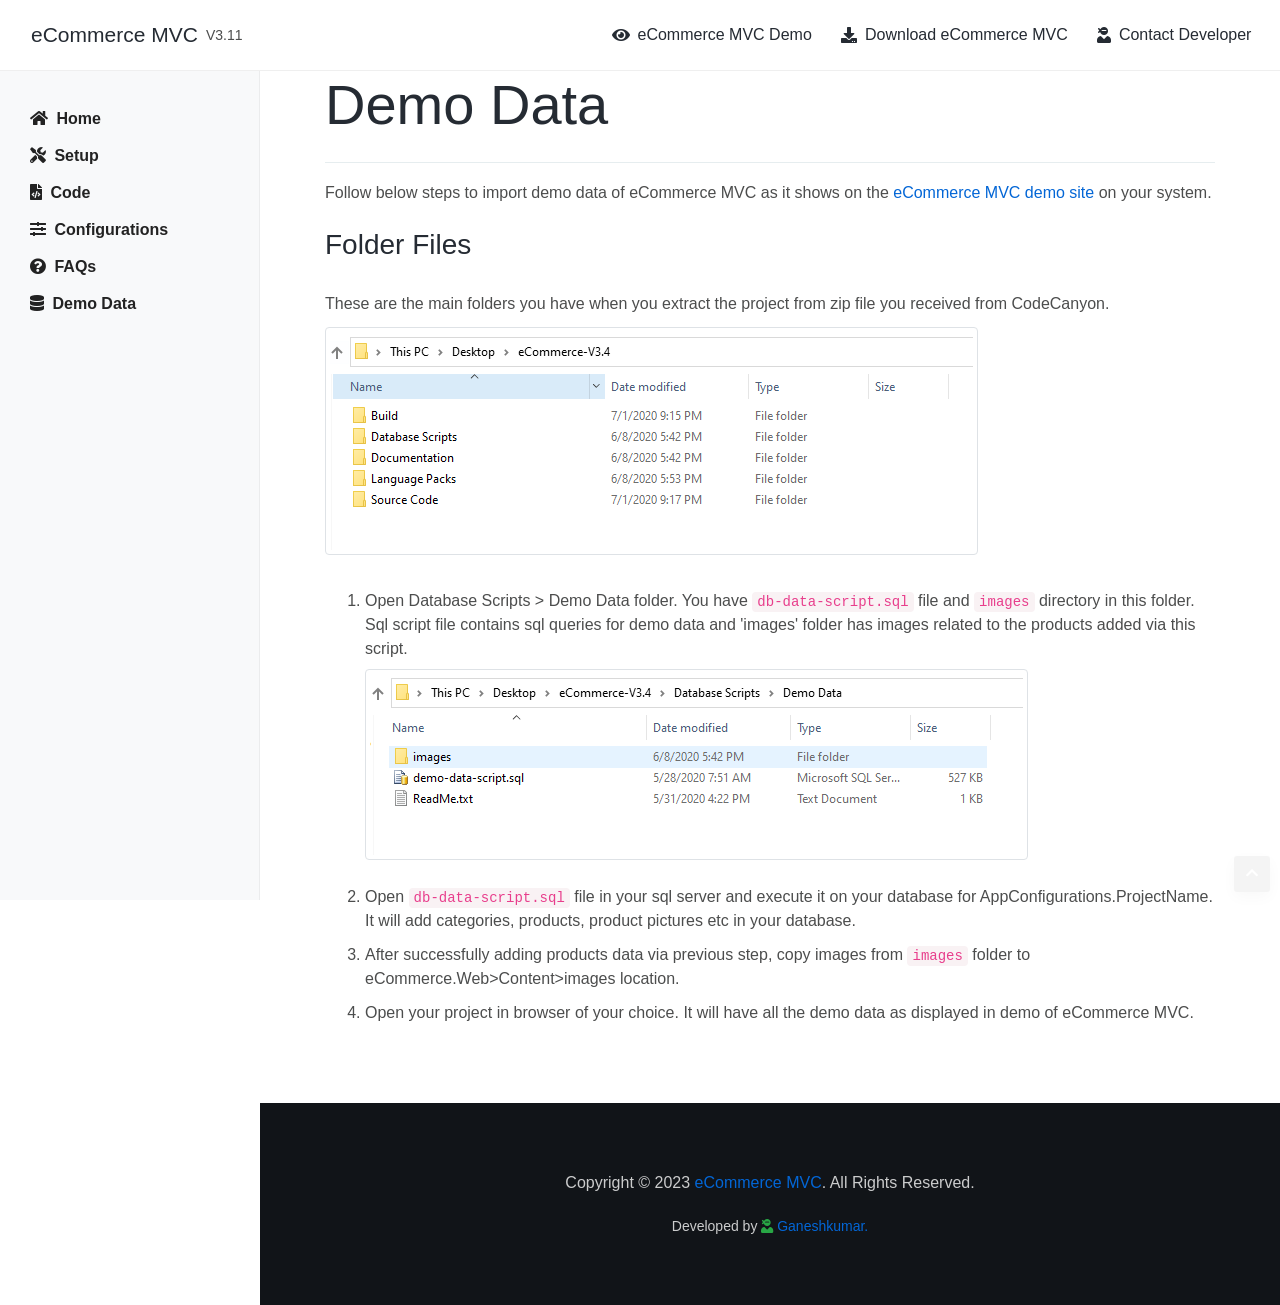
<file: demo-data.html>
<!DOCTYPE html><html lang="en"><head><meta charset="UTF-8"><meta http-equiv="X-UA-Compatible" content="IE=edge"><meta name="viewport" content="width=device-width,initial-scale=1,minimum-scale=1,shrink-to-fit=no"><title>Demo Data - eCommerce MVC</title><meta name="description" content="Follow below steps to import demo data of eCommerce MVC as it shows on the eCommerce MVC demo site on your system."><meta name="author" content="sajjadgul.com"><link rel="stylesheet" href="vendor/bootstrap/css/bootstrap.min.css"><link rel="stylesheet" href="css/stylesheet.css"><script src="vendor/jquery/jquery.min.js"></script><body data-spy="scroll" data-target=".idocs-navigation" data-offset="125"><div class="preloader"><div class="lds-ellipsis"><div></div><div></div><div></div><div></div></div></div><div id="main-wrapper"><header id="header" class="sticky-top"><nav class="primary-menu navbar navbar-expand-lg navbar-dropdown-dark"><div class="container-fluid"><button id="sidebarCollapse" class="navbar-toggler d-block d-md-none" type="button"><span></span> <span class="w-75"></span> <span class="w-50"></span></button> <a class="logo ml-md-3 text-decoration-none" href="index.html" title="eCommerce MVC Docs"><h1 class="m-0 text-5">eCommerce MVC</h1></a><span class="text-2 ml-2">V3.11</span> <button class="navbar-toggler ml-auto" type="button" data-toggle="collapse" data-target="#header-nav"><span></span> <span></span> <span></span></button><div id="header-nav" class="collapse navbar-collapse justify-content-end"><ul class="navbar-nav"><li><a href="demo.html"><i class="fas fa-eye mr-2"></i> eCommerce MVC Demo</a></li><li><a href="https://www.linkedin.com/in/ganeshkumar-r" target="_blank"><i class="fas fa-download mr-2"></i> Download eCommerce MVC</a></li><li class="dropdown"><a class="dropdown-toggle" href="#" target="_blank"><i class="fas fa-user-ninja mr-2"></i> Contact Developer</a><ul class="dropdown-menu"><li><a class="dropdown-item" href="https://www.linkedin.com/in/ganeshkumar-r/" target="_blank"><i class="fas fa-globe mr-2"></i> Website</a></li><li><a class="dropdown-item" href="mailto:rgkjobmail@gmail.com" target="_blank"><i class="fas fa-envelope mr-2"></i> Email</a></li><li><a class="dropdown-item" href="https://github.com/rgkgit" target="_blank"><i class="fab fa-github mr-2"></i> GitHub</a></li><li><a class="dropdown-item" href="https://www.linkedin.com/in/ganeshkumar-r" target="_blank"><i class="fab fa-linkedin mr-2"></i> LinkedIn</a></li><li><a class="dropdown-item" href="https://wa.me/9894339708" target="_blank"><i class="fab fa-whatsapp mr-2"></i> WhatsApp</a></li></ul></li></ul></div></div></nav></header><div id="content" role="main"><div class="idocs-navigation bg-light"><ul class="nav flex-column"><li class="nav-item"><a class="nav-link" is-active-menu href="index.html"><i class="fas fa-home mr-1"></i> Home</a></li><li class="nav-item"><a class="nav-link" is-active-menu href="setup.html"><i class="fas fa-tools mr-1"></i> Setup</a><ul class="nav flex-column"><li class="nav-item"><a class="nav-link" href="#Setup">Project Files</a></li><li class="nav-item"><a class="nav-link" href="#Database_Setup">Database</a></li><li class="nav-item"><a class="nav-link" href="#Database_Providers">Database Providers</a></li><li class="nav-item"><a class="nav-link" href="#Default_Roles_Users">Roles &amp; Users</a></li></ul></li><li class="nav-item"><a class="nav-link" is-active-route is-active-menu href="code.html"><i class="fas fa-file-code mr-1"></i> Code</a><ul class="nav flex-column"><li class="nav-item"><a class="nav-link" href="#Project_Structure">Project Structure</a></li></ul></li><li class="nav-item"><a class="nav-link" is-active-route is-active-menu href="configurations.html"><i class="fas fa-sliders-h mr-1"></i> Configurations</a><ul class="nav flex-column"><li class="nav-item"><a class="nav-link" href="#Site_Configurations">Site Configurations</a></li><li class="nav-item"><a class="nav-link" href="#General_Configurations">General Configurations</a></li><li class="nav-item"><a class="nav-link" href="#Social_Configurations">Social Configurations</a></li><li class="nav-item"><a class="nav-link" href="#Sliders_Configurations">Sliders Configurations</a></li></ul></li><li class="nav-item"><a class="nav-link" is-active-menu href="faqs.html"><i class="fas fa-question-circle mr-1"></i> FAQs</a><ul class="nav flex-column"><li class="nav-item"><a class="nav-link" href="#How_To_Install_Language_Pack">Website Language</a></li><li class="nav-item"><a class="nav-link" href="#How_To_Change_Currency_Sumbol">Currency Symbol</a></li><li class="nav-item"><a class="nav-link" href="#CreditCardPayments">Credit Card Payments</a></li><li class="nav-item"><a class="nav-link" href="#PayPalPayments">PayPal Payments</a></li></ul></li><li class="nav-item"><a is-active-menu href="demo-data.html" class="nav-link active"><i class="fas fa-database mr-1"></i> Demo Data</a></li></ul></div><div class="idocs-content"><div class="container"><h2 class="display-4">Demo Data</h2><hr><p class="text-3">Follow below steps to import demo data of eCommerce MVC as it shows on the <a href="https://ecommercemvcdemo.azurewebsites.net/en" target="_blank">eCommerce MVC demo site</a> on your system.</p><h3>Folder Files</h3><p>These are the main folders you have when you extract the project from zip file you received from CodeCanyon.<br><img src="images/ecommerce-folder-structure.png" class="my-2 rounded img-fluid img-thumbnail" alt="eCommerce MVC folder structure"></p><ol><li>Open Database Scripts > Demo Data folder. You have <code>db-data-script.sql</code> file and <code>images</code> directory in this folder. Sql script file contains sql queries for demo data and 'images' folder has images related to the products added via this script.<br><img src="images/data-folder.png" class="my-2 rounded img-fluid img-thumbnail" alt="eCommerce MVC Demo Data Folder Files Structure"></li><li>Open <code>db-data-script.sql</code> file in your sql server and execute it on your database for AppConfigurations.ProjectName. It will add categories, products, product pictures etc in your database.</li><li>After successfully adding products data via previous step, copy images from <code>images</code> folder to eCommerce.Web>Content>images location.</li><li>Open your project in browser of your choice. It will have all the demo data as displayed in demo of eCommerce MVC.</li></ol></div></div></div><footer id="footer" class="section bg-dark footer-text-light"><div class="container"><p class="text-center">Copyright &copy; 2023 <a href="https://www.piecex.com/products/Fully-Functional-eCommerce-Website-in-ASP-Net-MVC-6660" target="_blank">eCommerce MVC</a>. All Rights Reserved.</p><p class="text-2 text-center mb-0">Developed by <i class="fas fa-user-ninja text-success"></i> <a class="btn-link" target="_blank" href="https://www.linkedin.com/in/ganeshkumar-r">Ganeshkumar.</p></div></footer></div><a id="back-to-top" data-toggle="tooltip" title="Back to Top" href="javascript:void(0)"><i class="fa fa-chevron-up"></i></a><script src="vendor/bootstrap/js/bootstrap.bundle.min.js"></script><script src="vendor/jquery.easing/jquery.easing.min.js"></script><script src="js/theme.js"></script><link rel="stylesheet" href="vendor/fontawesome-free-5.13.0-web/css/all.min.css"></body></head></html>
</file>
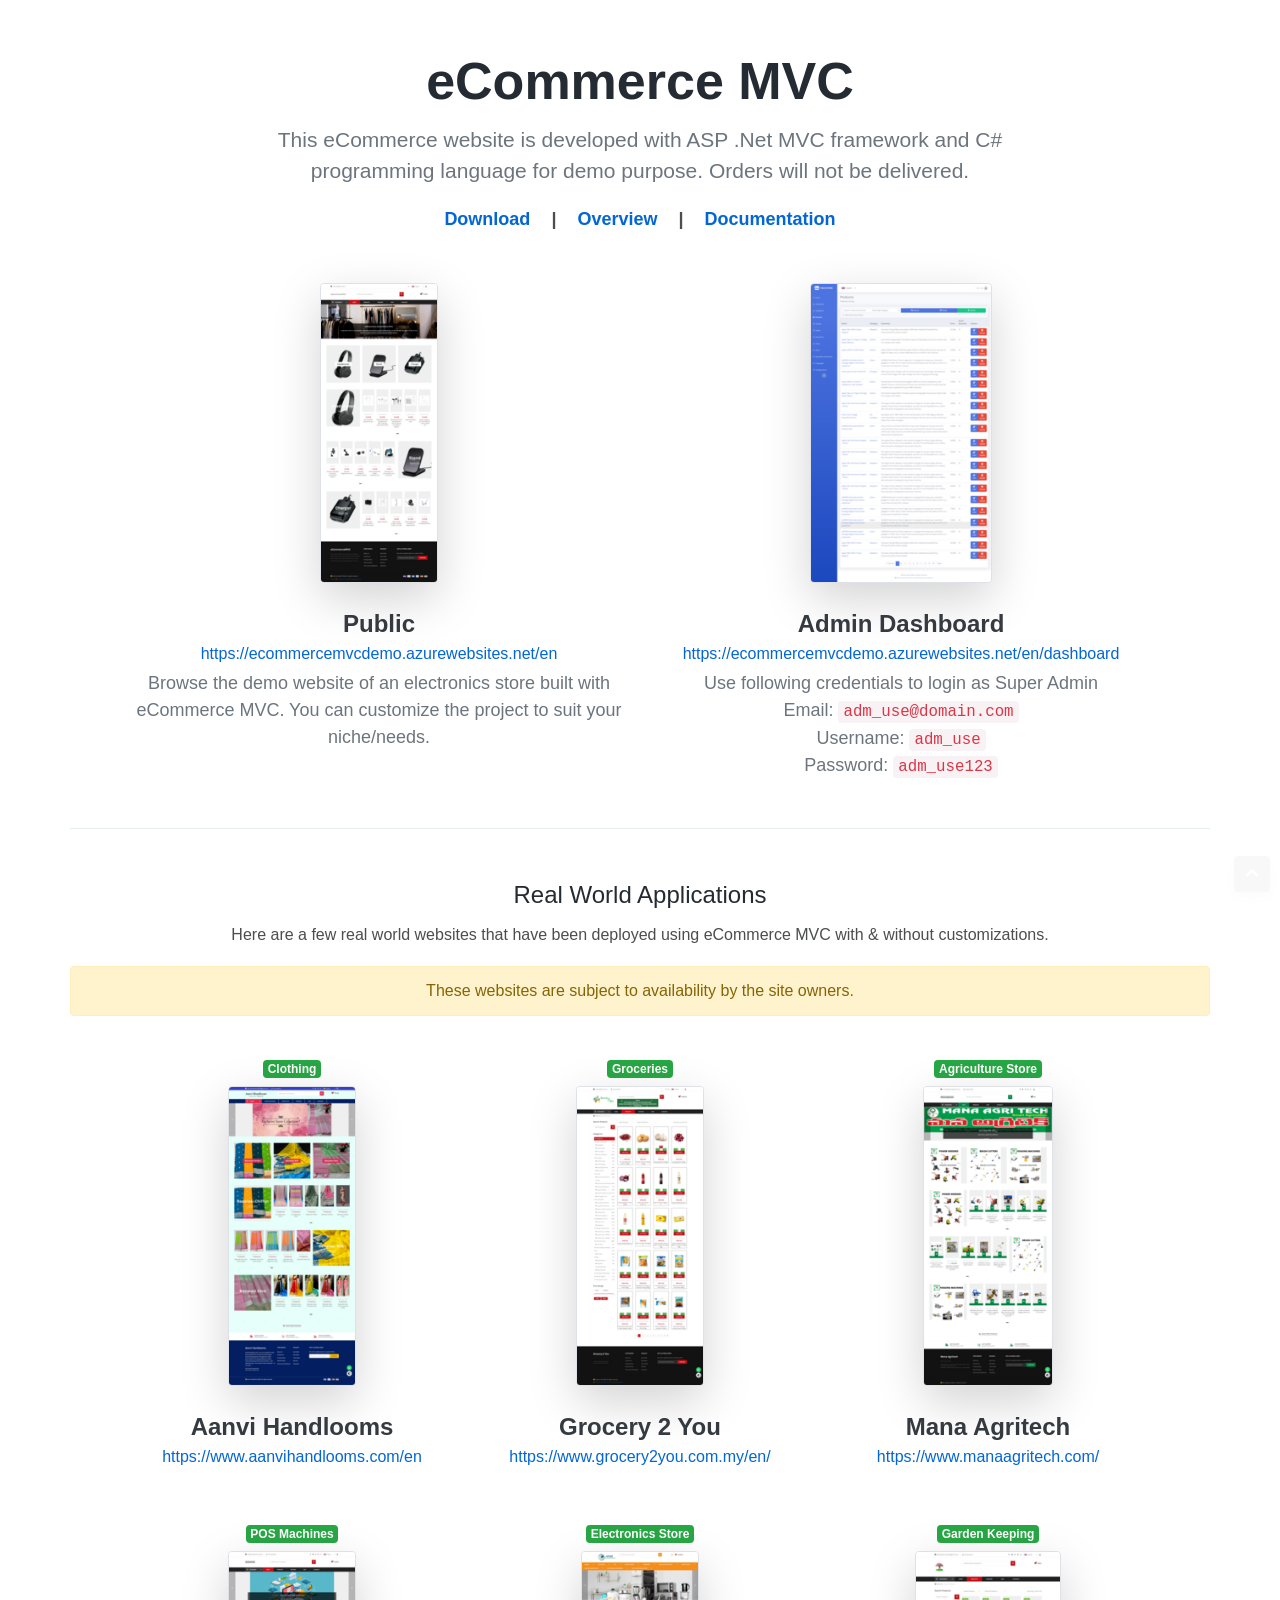
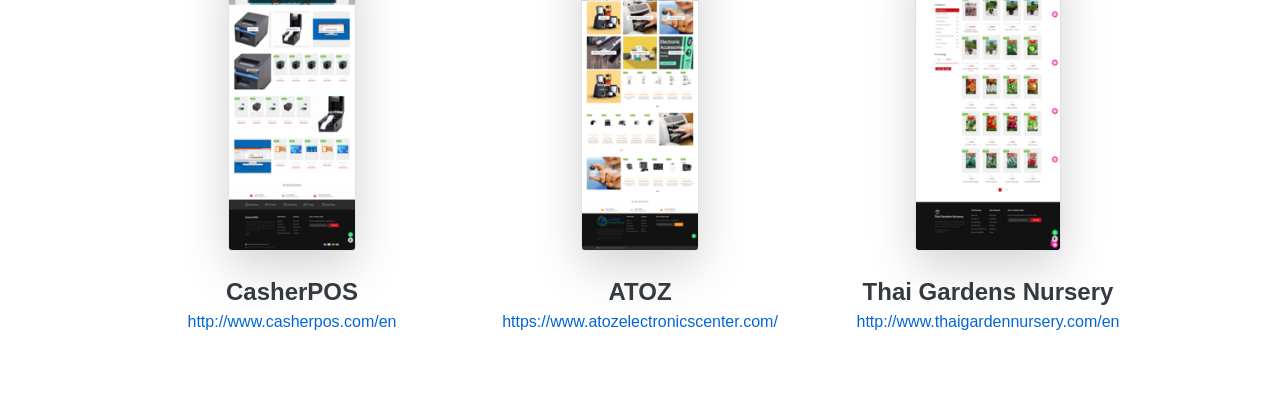
<file: demo.html>
<!DOCTYPE html>
<html lang="en">

<head>
    <meta charset="UTF-8">
    <meta http-equiv="X-UA-Compatible" content="IE=edge">
    <meta name="viewport" content="width=device-width,initial-scale=1,minimum-scale=1,shrink-to-fit=no">
    <title>Demo - eCommerce MVC</title>
    <meta name="description"
        content="Follow below steps to import demo data of eCommerce MVC as it shows on the eCommerce MVC demo site on your system.">
    <meta name="author" content="sajjadgul.com">
    <link rel="stylesheet" href="vendor/bootstrap/css/bootstrap.min.css">
    <link rel="stylesheet" href="css/stylesheet.css">
    <script src="vendor/jquery/jquery.min.js"></script>

<body>
    <div class="preloader">
        <div class="lds-ellipsis">
            <div></div>
            <div></div>
            <div></div>
            <div></div>
        </div>
    </div>
    <div id="main-wrapper">
        <div id="content" role="main">
            <section id="home" class="pt-5">
                <div class="container">
                    <div class="row">
                        <div class="col-xl-9 mx-auto text-center">
                            <h1 class="text-13 font-weight-700 mb-2">eCommerce MVC</h1>
                            <h2 class="text-5 text-muted mb-3">This eCommerce website is developed with ASP .Net MVC
                                framework and C# programming language for demo purpose. Orders will not be delivered.
                            </h2>
                            <p class="text-4 font-weight-600 mb-0"><a
                                    href="https://www.piecex.com/products/Fully-Functional-eCommerce-Website-in-ASP-Net-MVC-6660"
                                    target="_blank">Download</a> <span class="mx-3">|</span> <a
                                    href="https://ecommercemvcdemo.azurewebsites.net" target="_blank">Overview</a> <span
                                    class="mx-3">|</span> <a href="https://rgkgit.github.io/eCommerceMVCDocuments/"
                                    target="_blank">Documentation</a></p>
                        </div>
                    </div>
                </div>
            </section>
            <section id="home">
                <div class="container text-center py-5">
                    <div class="row justify-content-center mx-lg-5">
                        <div class="col-md-6"><a class="text-decoration-none"
                                href="https://ecommercemvcdemo.azurewebsites.net/en" target="_blank"><img
                                    src="images/eCommerceMVC-Public.png" class="img-fluid img-thumbnail shadow-lg p-0"
                                    alt="Public" style="max-height:300px"> <span
                                    class="text-dark text-6 font-weight-600 mt-3 d-block small">Public </span><small
                                    class="text-primary my-2 text-3">https://ecommercemvcdemo.azurewebsites.net/en
                                </small></a><small class="d-block text-4 mt-1 text-muted">Browse the demo website of an
                                electronics store built with eCommerce MVC. You can customize the project to suit your
                                niche/needs.</small></div>
                        <div class="col-md-6"><a class="text-decoration-none"
                                href="https://ecommercemvcdemo.azurewebsites.net/en/dashboard" target="_blank"><img
                                    src="images/eCommerceMVC-Admin.png" class="img-fluid img-thumbnail shadow-lg p-0"
                                    alt="Admin Dashboard" style="max-height:300px"> <span
                                    class="text-dark text-6 font-weight-600 mt-3 d-block small">Admin Dashboard
                                </span><small
                                    class="text-primary my-2 text-3">https://ecommercemvcdemo.azurewebsites.net/en/dashboard
                                </small></a><small class="d-block text-4 mt-1 text-muted">Use following credentials to
                                login as Super Admin<br>Email: <code
                                    class="text-danger">adm_use@domain.com</code><br>Username: <code
                                    class="text-danger">adm_use</code><br>Password: <code
                                    class="text-danger">adm_use123</code></small></div>
                    </div>
                    <hr class="my-5">
                    <h4 class="mb-2">Real World Applications</h4>
                    <p>Here are a few real world websites that have been deployed using eCommerce MVC with &amp; without
                        customizations.</p>
                    <div class="alert alert-warning">These websites are subject to availability by the site owners.
                    </div>
                    <div class="row justify-content-center mx-lg-5">
                        <div class="col-md-4 my-4">
                            <div class="badge bg-success text-white mb-2">Clothing</div><br><a
                                class="text-decoration-none" href="https://www.aanvihandlooms.com/en"
                                target="_blank"><img src="images/aanvi-handlooms-com.png"
                                    class="img-fluid img-thumbnail shadow-lg p-0" alt="Aanvi Handlooms"
                                    style="max-height:300px"> <span
                                    class="text-dark text-6 font-weight-600 mt-3 d-block small">Aanvi Handlooms
                                </span><small class="text-primary my-2 text-3">https://www.aanvihandlooms.com/en
                                </small></a><small class="d-block text-4 mt-1 text-muted"></small>
                        </div>
                        <div class="col-md-4 my-4">
                            <div class="badge bg-success text-white mb-2">Groceries</div><br><a
                                class="text-decoration-none" href="https://www.grocery2you.com.my/en/"
                                target="_blank"><img src="images/grocery2you-com.png"
                                    class="img-fluid img-thumbnail shadow-lg p-0" alt="Grocery 2 You"
                                    style="max-height:300px"> <span
                                    class="text-dark text-6 font-weight-600 mt-3 d-block small">Grocery 2 You
                                </span><small class="text-primary my-2 text-3">https://www.grocery2you.com.my/en/
                                </small></a><small class="d-block text-4 mt-1 text-muted"></small>
                        </div>
                        <div class="col-md-4 my-4">
                            <div class="badge bg-success text-white mb-2">Agriculture Store</div><br><a
                                class="text-decoration-none" href="https://www.manaagritech.com/" target="_blank"><img
                                    src="images/manaagritech-com.png" class="img-fluid img-thumbnail shadow-lg p-0"
                                    alt="Mana Agritech" style="max-height:300px"> <span
                                    class="text-dark text-6 font-weight-600 mt-3 d-block small">Mana Agritech
                                </span><small class="text-primary my-2 text-3">https://www.manaagritech.com/
                                </small></a><small class="d-block text-4 mt-1 text-muted"></small>
                        </div>
                        <div class="col-md-4 my-4">
                            <div class="badge bg-success text-white mb-2">POS Machines</div><br><a
                                class="text-decoration-none" href="http://www.casherpos.com/en" target="_blank"><img
                                    src="images/casherpos-com.png" class="img-fluid img-thumbnail shadow-lg p-0"
                                    alt="CasherPOS" style="max-height:300px"> <span
                                    class="text-dark text-6 font-weight-600 mt-3 d-block small">CasherPOS </span><small
                                    class="text-primary my-2 text-3">http://www.casherpos.com/en </small></a><small
                                class="d-block text-4 mt-1 text-muted"></small>
                        </div>
                        <div class="col-md-4 my-4">
                            <div class="badge bg-success text-white mb-2">Electronics Store</div><br><a
                                class="text-decoration-none" href="https://www.atozelectronicscenter.com/"
                                target="_blank"><img src="images/atoz-electronicsceneter-com.png"
                                    class="img-fluid img-thumbnail shadow-lg p-0" alt="ATOZ" style="max-height:300px">
                                <span class="text-dark text-6 font-weight-600 mt-3 d-block small">ATOZ </span><small
                                    class="text-primary my-2 text-3">https://www.atozelectronicscenter.com/
                                </small></a><small class="d-block text-4 mt-1 text-muted"></small>
                        </div>
                        <div class="col-md-4 my-4">
                            <div class="badge bg-success text-white mb-2">Garden Keeping</div><br><a
                                class="text-decoration-none" href="http://www.thaigardennursery.com/en"
                                target="_blank"><img src="images/thaigardennursery-com.png"
                                    class="img-fluid img-thumbnail shadow-lg p-0" alt="Thai Gardens Nursery"
                                    style="max-height:300px"> <span
                                    class="text-dark text-6 font-weight-600 mt-3 d-block small">Thai Gardens Nursery
                                </span><small class="text-primary my-2 text-3">http://www.thaigardennursery.com/en
                                </small></a><small class="d-block text-4 mt-1 text-muted"></small>
                        </div>
                    </div>
                </div>
            </section>
        </div>
    </div><a id="back-to-top" class="rounded" data-toggle="tooltip" title="Back to Top" href="javascript:void(0)"><i
            class="fa fa-chevron-up"></i></a>
    <script src="vendor/bootstrap/js/bootstrap.bundle.min.js"></script>
    <script src="vendor/jquery.easing/jquery.easing.min.js"></script>
    <script src="js/theme.js"></script>
    <link rel="stylesheet" href="vendor/fontawesome-free-5.13.0-web/css/all.min.css">
</body>
</head>

</html>
</file>
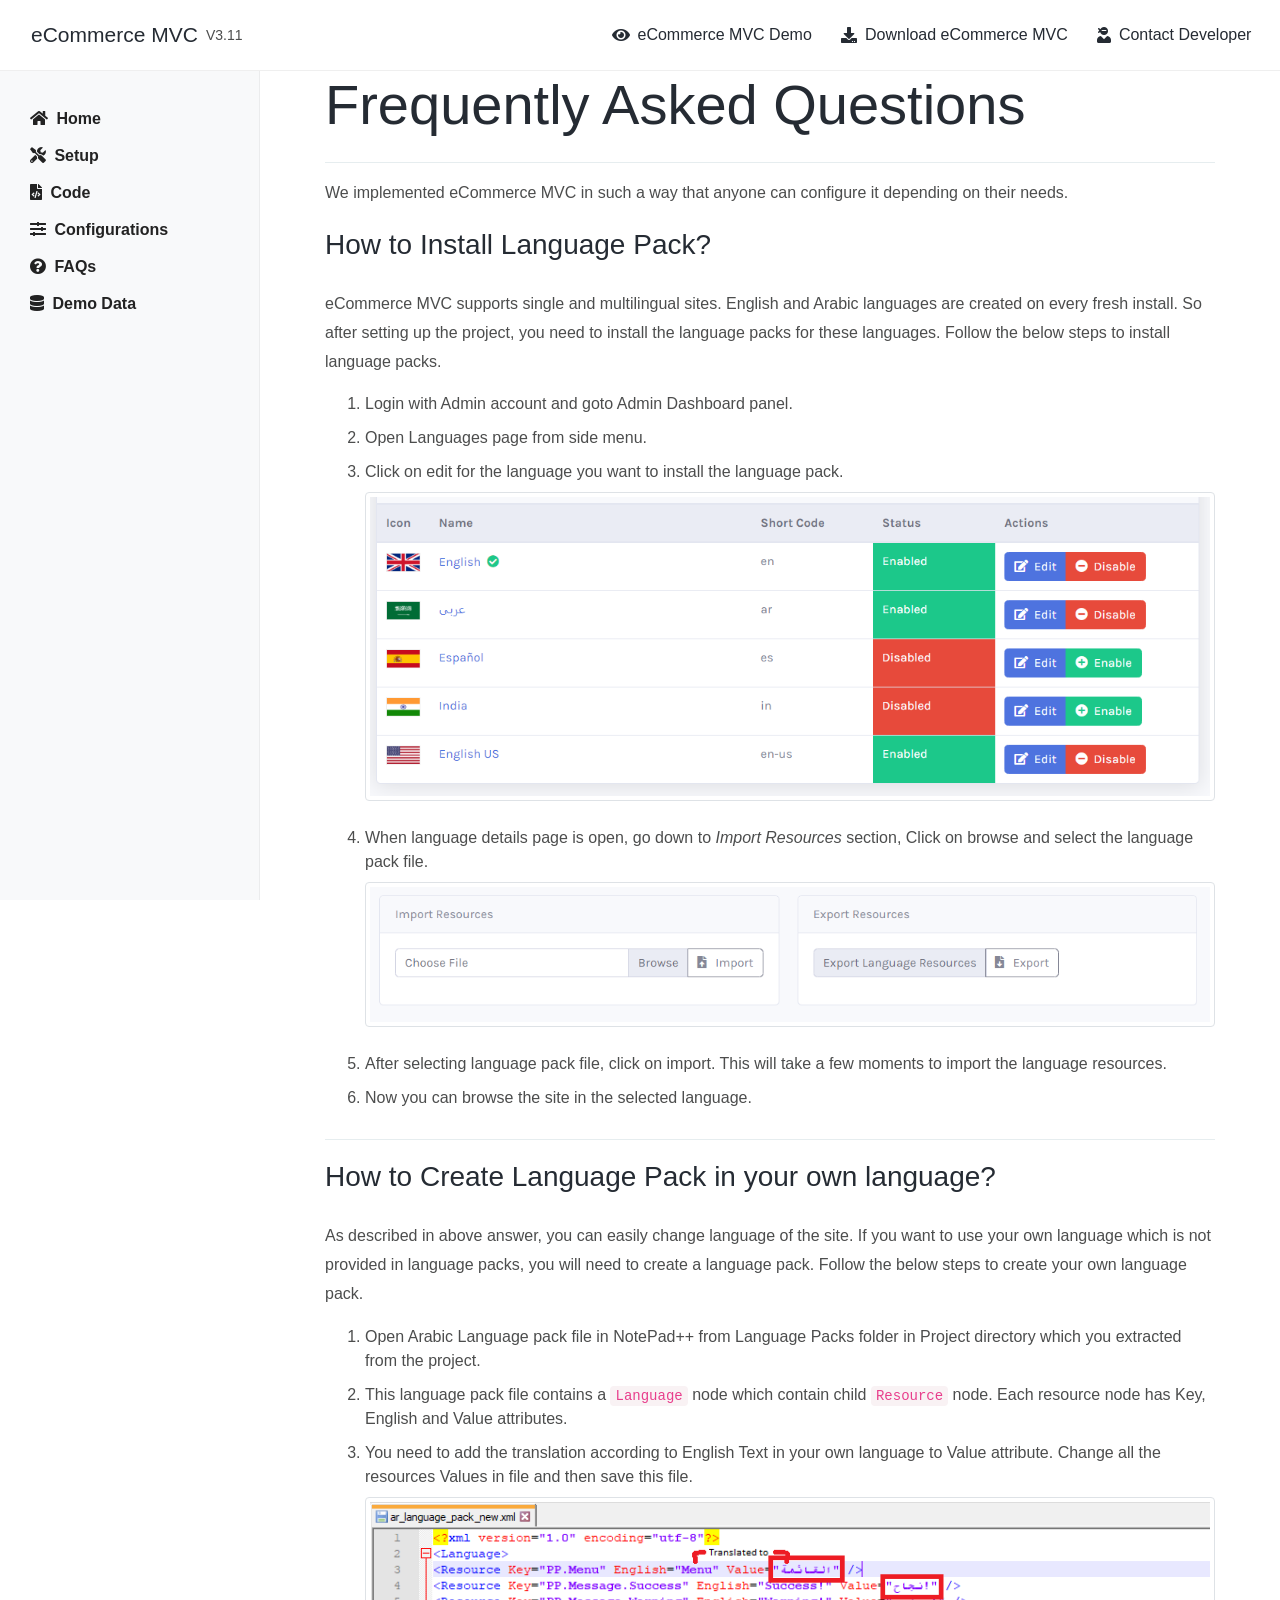
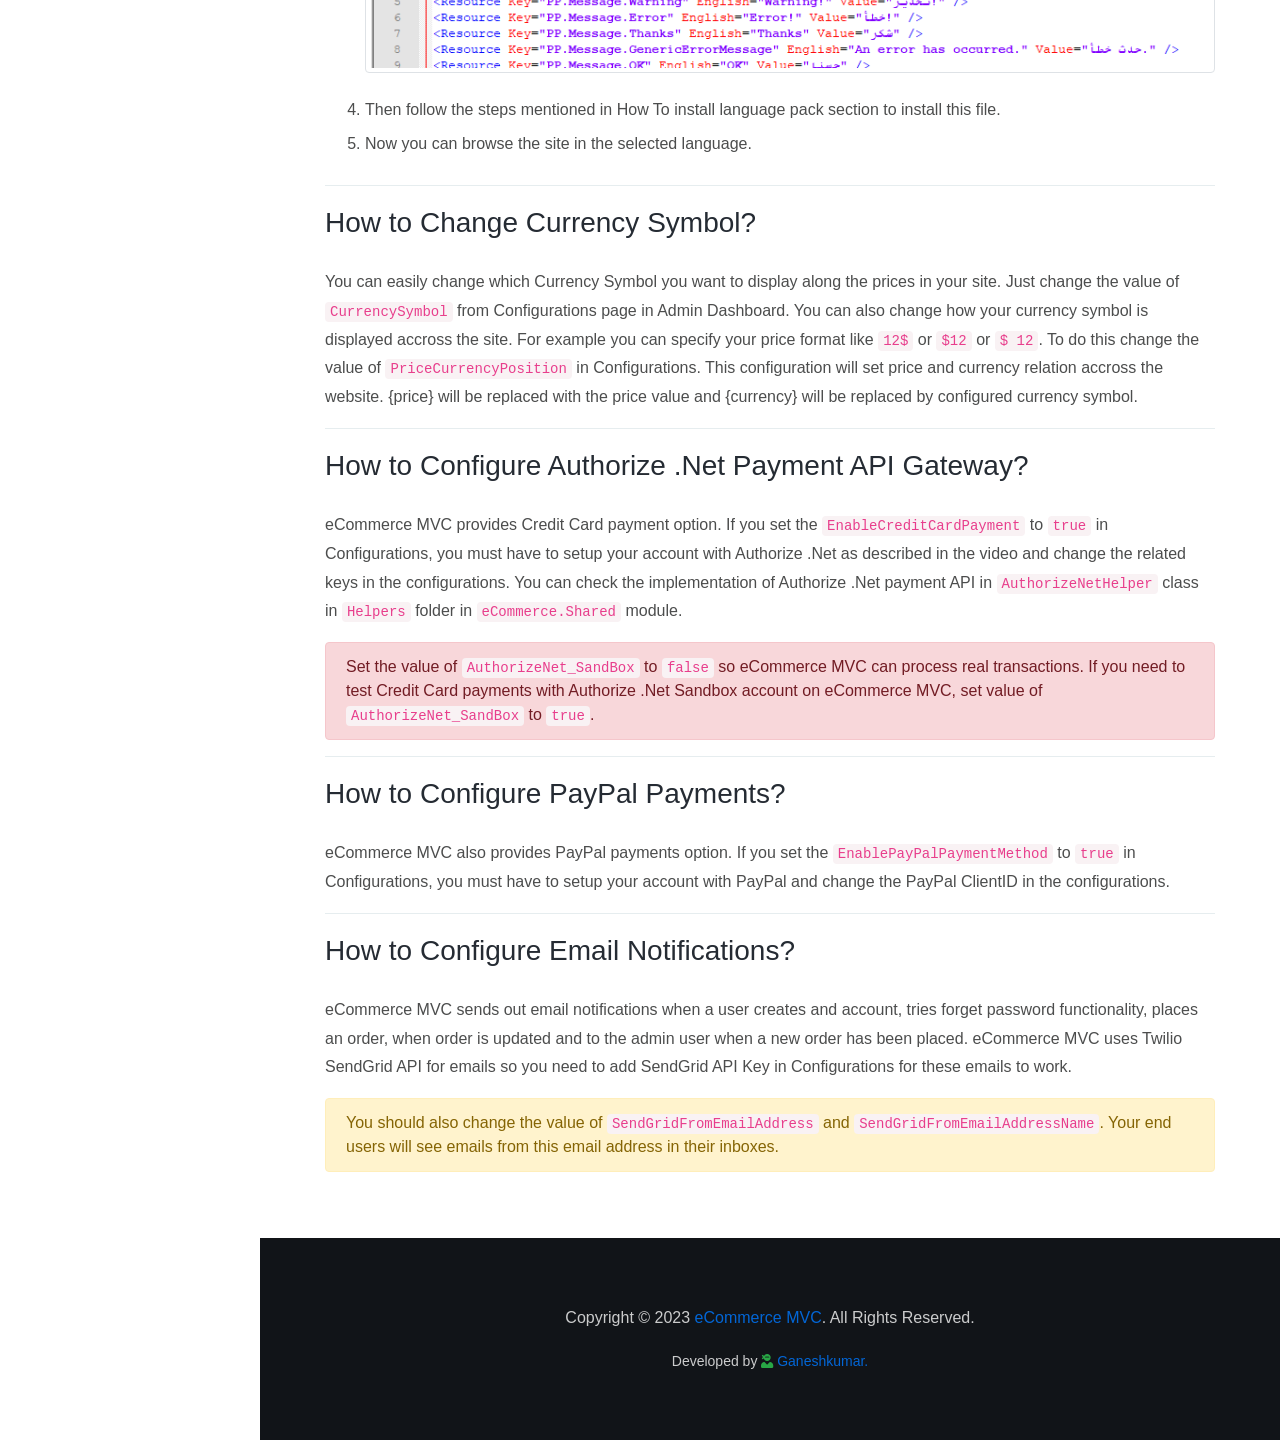
<file: faqs.html>
<!DOCTYPE html><html lang="en"><head><meta charset="UTF-8"><meta http-equiv="X-UA-Compatible" content="IE=edge"><meta name="viewport" content="width=device-width,initial-scale=1,minimum-scale=1,shrink-to-fit=no"><title>Frequently Asked Questions - eCommerce MVC</title><meta name="description" content="Find the answers below to the most frequently asked questions about eCommerce MVC."><meta name="author" content="sajjadgul.com"><link rel="stylesheet" href="vendor/bootstrap/css/bootstrap.min.css"><link rel="stylesheet" href="css/stylesheet.css"><script src="vendor/jquery/jquery.min.js"></script><body data-spy="scroll" data-target=".idocs-navigation" data-offset="125"><div class="preloader"><div class="lds-ellipsis"><div></div><div></div><div></div><div></div></div></div><div id="main-wrapper"><header id="header" class="sticky-top"><nav class="primary-menu navbar navbar-expand-lg navbar-dropdown-dark"><div class="container-fluid"><button id="sidebarCollapse" class="navbar-toggler d-block d-md-none" type="button"><span></span> <span class="w-75"></span> <span class="w-50"></span></button> <a class="logo ml-md-3 text-decoration-none" href="index.html" title="eCommerce MVC Docs"><h1 class="m-0 text-5">eCommerce MVC</h1></a><span class="text-2 ml-2">V3.11</span> <button class="navbar-toggler ml-auto" type="button" data-toggle="collapse" data-target="#header-nav"><span></span> <span></span> <span></span></button><div id="header-nav" class="collapse navbar-collapse justify-content-end"><ul class="navbar-nav"><li><a href="demo.html"><i class="fas fa-eye mr-2"></i> eCommerce MVC Demo</a></li><li><a href="https://www.linkedin.com/in/ganeshkumar-r" target="_blank"><i class="fas fa-download mr-2"></i> Download eCommerce MVC</a></li><li class="dropdown"><a class="dropdown-toggle" href="#" target="_blank"><i class="fas fa-user-ninja mr-2"></i> Contact Developer</a><ul class="dropdown-menu"><li><a class="dropdown-item" href="https://www.linkedin.com/in/ganeshkumar-r/" target="_blank"><i class="fas fa-globe mr-2"></i> Website</a></li><li><a class="dropdown-item" href="mailto:rgkjobmail@gmail.com" target="_blank"><i class="fas fa-envelope mr-2"></i> Email</a></li><li><a class="dropdown-item" href="https://github.com/rgkgit" target="_blank"><i class="fab fa-github mr-2"></i> GitHub</a></li><li><a class="dropdown-item" href="https://www.linkedin.com/in/ganeshkumar-r" target="_blank"><i class="fab fa-linkedin mr-2"></i> LinkedIn</a></li><li><a class="dropdown-item" href="https://wa.me/9894339708" target="_blank"><i class="fab fa-whatsapp mr-2"></i> WhatsApp</a></li></ul></li></ul></div></div></nav></header><div id="content" role="main"><div class="idocs-navigation bg-light"><ul class="nav flex-column"><li class="nav-item"><a class="nav-link" is-active-menu href="index.html"><i class="fas fa-home mr-1"></i> Home</a></li><li class="nav-item"><a class="nav-link" is-active-menu href="setup.html"><i class="fas fa-tools mr-1"></i> Setup</a><ul class="nav flex-column"><li class="nav-item"><a class="nav-link" href="#Setup">Project Files</a></li><li class="nav-item"><a class="nav-link" href="#Database_Setup">Database</a></li><li class="nav-item"><a class="nav-link" href="#Database_Providers">Database Providers</a></li><li class="nav-item"><a class="nav-link" href="#Default_Roles_Users">Roles &amp; Users</a></li></ul></li><li class="nav-item"><a class="nav-link" is-active-route is-active-menu href="code.html"><i class="fas fa-file-code mr-1"></i> Code</a><ul class="nav flex-column"><li class="nav-item"><a class="nav-link" href="#Project_Structure">Project Structure</a></li></ul></li><li class="nav-item"><a class="nav-link" is-active-route is-active-menu href="configurations.html"><i class="fas fa-sliders-h mr-1"></i> Configurations</a><ul class="nav flex-column"><li class="nav-item"><a class="nav-link" href="#Site_Configurations">Site Configurations</a></li><li class="nav-item"><a class="nav-link" href="#General_Configurations">General Configurations</a></li><li class="nav-item"><a class="nav-link" href="#Social_Configurations">Social Configurations</a></li><li class="nav-item"><a class="nav-link" href="#Sliders_Configurations">Sliders Configurations</a></li></ul></li><li class="nav-item"><a is-active-menu href="faqs.html" class="nav-link active"><i class="fas fa-question-circle mr-1"></i> FAQs</a><ul class="nav flex-column"><li class="nav-item"><a class="nav-link" href="#How_To_Install_Language_Pack">Website Language</a></li><li class="nav-item"><a class="nav-link" href="#How_To_Change_Currency_Sumbol">Currency Symbol</a></li><li class="nav-item"><a class="nav-link" href="#CreditCardPayments">Credit Card Payments</a></li><li class="nav-item"><a class="nav-link" href="#PayPalPayments">PayPal Payments</a></li></ul></li><li class="nav-item"><a class="nav-link" is-active-menu href="demo-data.html"><i class="fas fa-database mr-1"></i> Demo Data</a></li></ul></div><div class="idocs-content"><div class="container"><h2 class="display-4">Frequently Asked Questions</h2><hr><p class="text-3">We implemented eCommerce MVC in such a way that anyone can configure it depending on their needs.</p><h3 id="How_To_Install_Language_Pack">How to Install Language Pack?</h3><p class="text-3">eCommerce MVC supports single and multilingual sites. English and Arabic languages are created on every fresh install. So after setting up the project, you need to install the language packs for these languages. Follow the below steps to install language packs.</p><ol><li>Login with Admin account and goto Admin Dashboard panel.</li><li>Open Languages page from side menu.</li><li>Click on edit for the language you want to install the language pack.<br><img src="images/ecommerce-languages.png" class="my-2 rounded img-fluid img-thumbnail" alt="eCommerce MVC languages"></li><li>When language details page is open, go down to <i>Import Resources</i> section, Click on browse and select the language pack file.<br><img src="images/language-resource-importing.png" class="my-2 rounded img-fluid img-thumbnail" alt="eCommerce MVC language resource importing"></li><li>After selecting language pack file, click on import. This will take a few moments to import the language resources.</li><li>Now you can browse the site in the selected language.</li></ol><hr><h3 id="How_To_Create_Language_Pack">How to Create Language Pack in your own language?</h3><p class="text-3">As described in above answer, you can easily change language of the site. If you want to use your own language which is not provided in language packs, you will need to create a language pack. Follow the below steps to create your own language pack.</p><ol><li>Open Arabic Language pack file in NotePad++ from Language Packs folder in Project directory which you extracted from the project.</li><li>This language pack file contains a <code>Language</code> node which contain child <code>Resource</code> node. Each resource node has Key, English and Value attributes.</li><li>You need to add the translation according to English Text in your own language to Value attribute. Change all the resources Values in file and then save this file.<br><img src="images/language-pack-file-changes.png" class="my-2 rounded img-fluid img-thumbnail" alt="eCommerce MVC language pack file changes"></li><li>Then follow the steps mentioned in How To install language pack section to install this file.</li><li>Now you can browse the site in the selected language.</li></ol><hr><h3 id="How_To_Change_Currency_Sumbol">How to Change Currency Symbol?</h3><p class="text-3">You can easily change which Currency Symbol you want to display along the prices in your site. Just change the value of <code>CurrencySymbol</code> from Configurations page in Admin Dashboard. You can also change how your currency symbol is displayed accross the site. For example you can specify your price format like <code>12$</code> or <code>$12</code> or <code>$ 12</code>. To do this change the value of <code>PriceCurrencyPosition</code> in Configurations. This configuration will set price and currency relation accross the website. {price} will be replaced with the price value and {currency} will be replaced by configured currency symbol.</p><hr><span id="CreditCardPayments"></span><h3 id="How_To_Configure_AuthorizeNet_Payments">How to Configure Authorize .Net Payment API Gateway?</h3><p class="text-3">eCommerce MVC provides Credit Card payment option. If you set the <code>EnableCreditCardPayment</code> to <code>true</code> in Configurations, you must have to setup your account with Authorize .Net as described in the video and change the related keys in the configurations. You can check the implementation of Authorize .Net payment API in <code>AuthorizeNetHelper</code> class in <code>Helpers</code> folder in <code>eCommerce.Shared</code> module.<br></p><div class="alert alert-danger" role="alert">Set the value of <code>AuthorizeNet_SandBox</code> to <code>false</code> so eCommerce MVC can process real transactions. If you need to test Credit Card payments with Authorize .Net Sandbox account on eCommerce MVC, set value of <code>AuthorizeNet_SandBox</code> to <code>true</code>.</div><hr><span id="PayPalPayments"></span><h3 id="How_To_Configure_PayPal_Payments">How to Configure PayPal Payments?</h3><p class="text-3">eCommerce MVC also provides PayPal payments option. If you set the <code>EnablePayPalPaymentMethod</code> to <code>true</code> in Configurations, you must have to setup your account with PayPal and change the PayPal ClientID in the configurations.<br></p><hr><h3 id="How_To_Configure_Email_Notifications">How to Configure Email Notifications?</h3><p class="text-3">eCommerce MVC sends out email notifications when a user creates and account, tries forget password functionality, places an order, when order is updated and to the admin user when a new order has been placed. eCommerce MVC uses Twilio SendGrid API for emails so you need to add SendGrid API Key in Configurations for these emails to work.<br></p><div class="alert alert-warning" role="alert">You should also change the value of <code>SendGridFromEmailAddress</code> and <code>SendGridFromEmailAddressName</code>. Your end users will see emails from this email address in their inboxes.</div></div></div></div><footer id="footer" class="section bg-dark footer-text-light"><div class="container"><p class="text-center">Copyright &copy; 2023 <a href="https://www.piecex.com/products/Fully-Functional-eCommerce-Website-in-ASP-Net-MVC-6660" target="_blank">eCommerce MVC</a>. All Rights Reserved.</p><p class="text-2 text-center mb-0">Developed by <i class="fas fa-user-ninja text-success"></i> <a class="btn-link" target="_blank" href="https://www.linkedin.com/in/ganeshkumar-r">Ganeshkumar.</p></div></footer></div><a id="back-to-top" data-toggle="tooltip" title="Back to Top" href="javascript:void(0)"><i class="fa fa-chevron-up"></i></a><script src="vendor/bootstrap/js/bootstrap.bundle.min.js"></script><script src="vendor/jquery.easing/jquery.easing.min.js"></script><script src="js/theme.js"></script><link rel="stylesheet" href="vendor/fontawesome-free-5.13.0-web/css/all.min.css"></body></head></html>
</file>
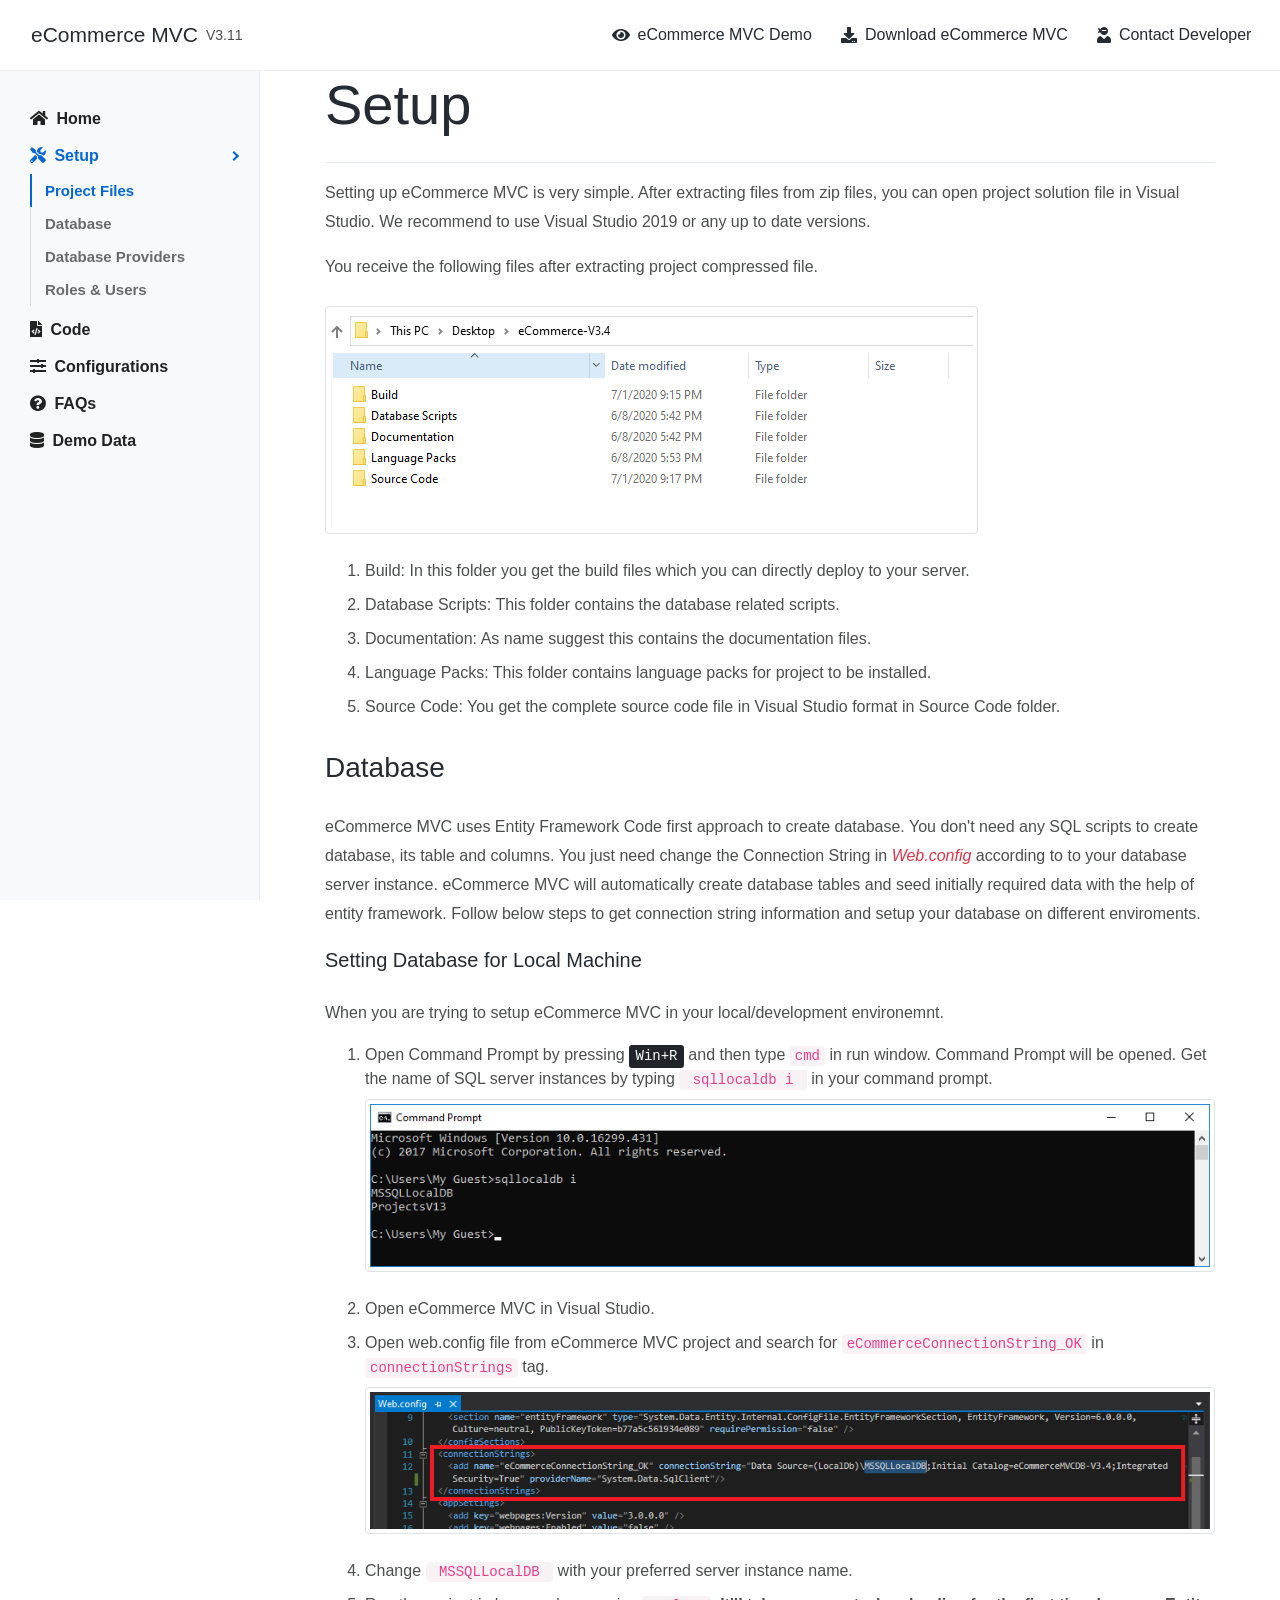
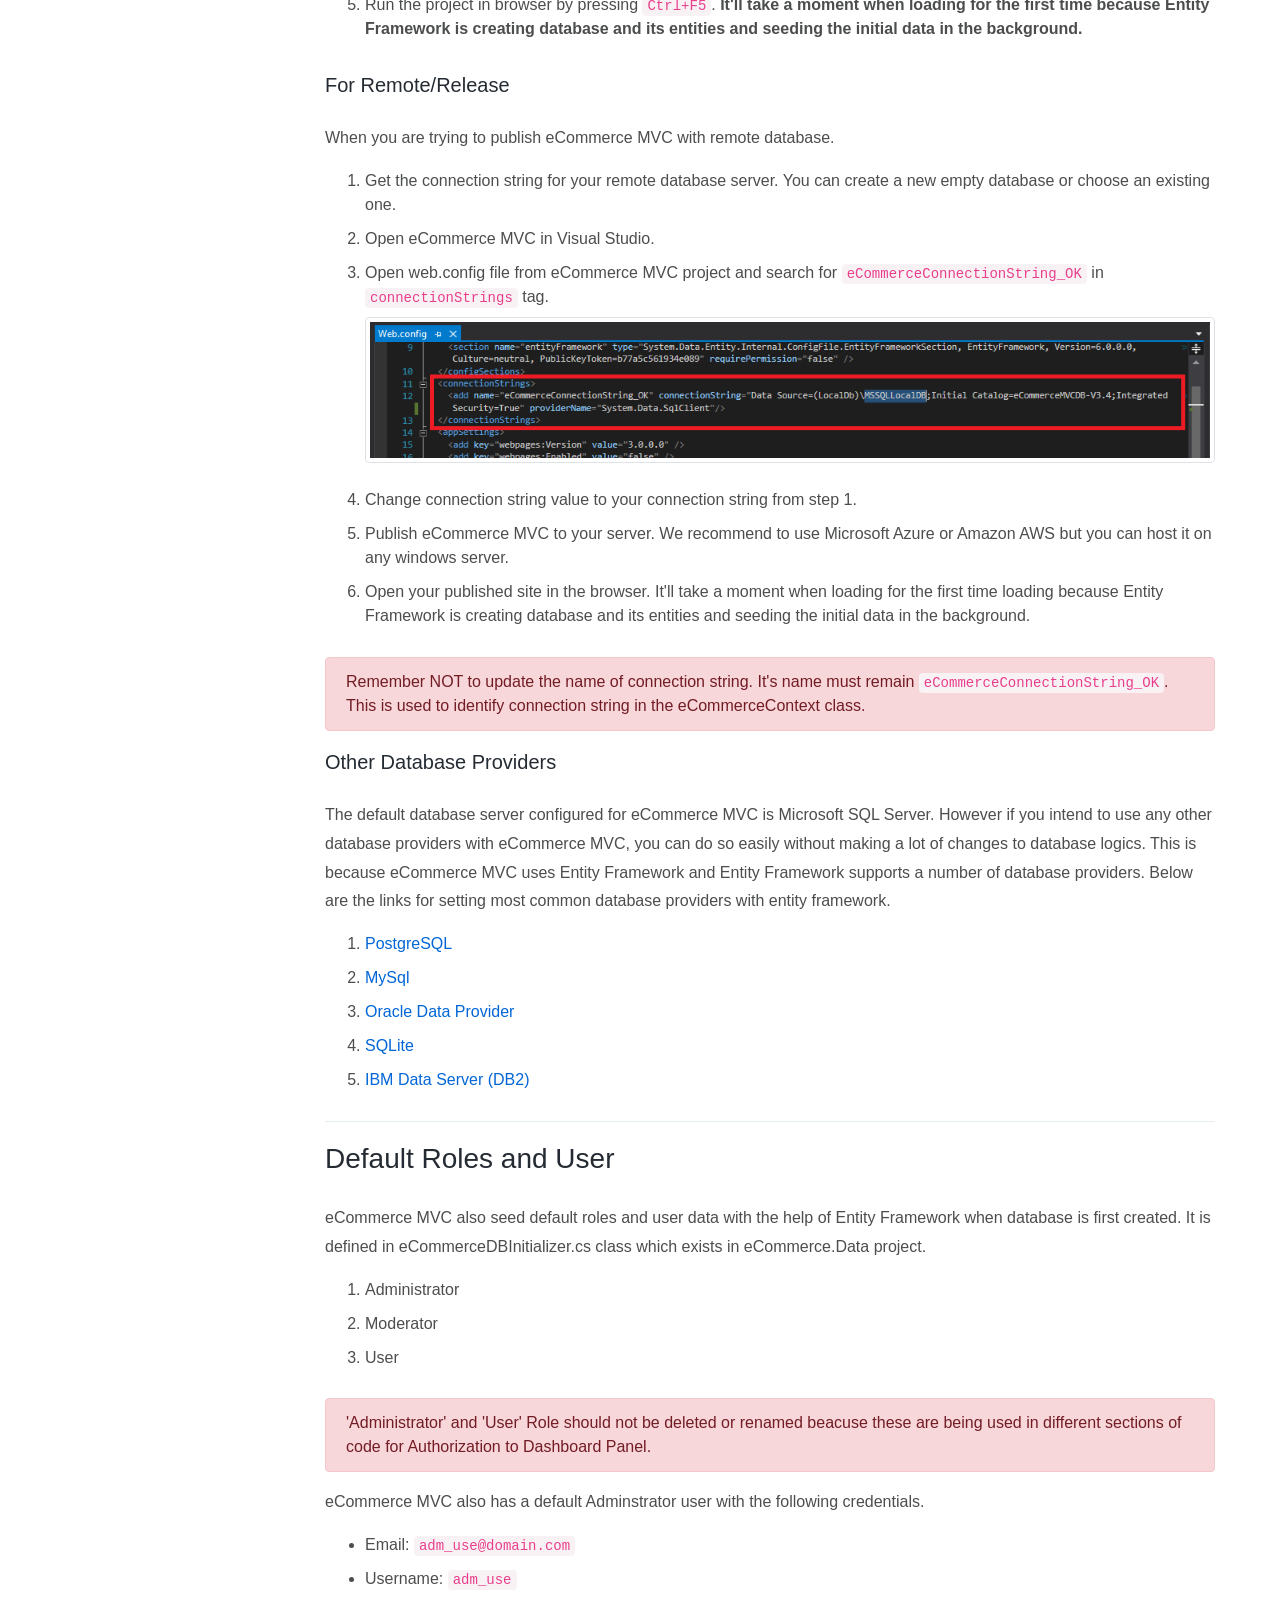
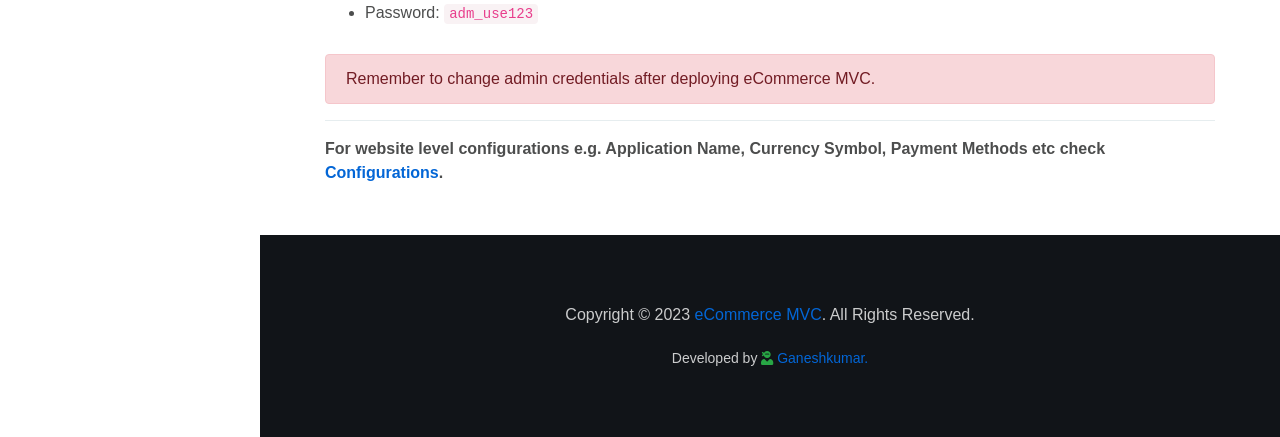
<file: setup.html>
<!DOCTYPE html><html lang="en"><head><meta charset="UTF-8"><meta http-equiv="X-UA-Compatible" content="IE=edge"><meta name="viewport" content="width=device-width,initial-scale=1,minimum-scale=1,shrink-to-fit=no"><title>Setup - eCommerce MVC</title><meta name="description" content="Setting up eCommerce MVC is very simple. After extracting files from zip archive file, you can open project solution file in Visual Studio. We recommend to use Visual Studio 2023 or any up to date versions. Watch the following video for more explanation."><meta name="author" content="sajjadgul.com"><link rel="stylesheet" href="vendor/bootstrap/css/bootstrap.min.css"><link rel="stylesheet" href="css/stylesheet.css"><script src="vendor/jquery/jquery.min.js"></script><body data-spy="scroll" data-target=".idocs-navigation" data-offset="125"><div class="preloader"><div class="lds-ellipsis"><div></div><div></div><div></div><div></div></div></div><div id="main-wrapper"><header id="header" class="sticky-top"><nav class="primary-menu navbar navbar-expand-lg navbar-dropdown-dark"><div class="container-fluid"><button id="sidebarCollapse" class="navbar-toggler d-block d-md-none" type="button"><span></span> <span class="w-75"></span> <span class="w-50"></span></button> <a class="logo ml-md-3 text-decoration-none" href="index.html" title="eCommerce MVC Docs"><h1 class="m-0 text-5">eCommerce MVC</h1></a><span class="text-2 ml-2">V3.11</span> <button class="navbar-toggler ml-auto" type="button" data-toggle="collapse" data-target="#header-nav"><span></span> <span></span> <span></span></button><div id="header-nav" class="collapse navbar-collapse justify-content-end"><ul class="navbar-nav"><li><a href="demo.html"><i class="fas fa-eye mr-2"></i> eCommerce MVC Demo</a></li><li><a href="https://www.linkedin.com/in/ganeshkumar-r" target="_blank"><i class="fas fa-download mr-2"></i> Download eCommerce MVC</a></li><li class="dropdown"><a class="dropdown-toggle" href="#" target="_blank"><i class="fas fa-user-ninja mr-2"></i> Contact Developer</a><ul class="dropdown-menu"><li><a class="dropdown-item" href="https://www.linkedin.com/in/ganeshkumar-r/" target="_blank"><i class="fas fa-globe mr-2"></i> Website</a></li><li><a class="dropdown-item" href="mailto:rgkjobmail@gmail.com" target="_blank"><i class="fas fa-envelope mr-2"></i> Email</a></li><li><a class="dropdown-item" href="https://github.com/rgkgit" target="_blank"><i class="fab fa-github mr-2"></i> GitHub</a></li><li><a class="dropdown-item" href="https://www.linkedin.com/in/ganeshkumar-r" target="_blank"><i class="fab fa-linkedin mr-2"></i> LinkedIn</a></li><li><a class="dropdown-item" href="https://wa.me/9894339708" target="_blank"><i class="fab fa-whatsapp mr-2"></i> WhatsApp</a></li></ul></li></ul></div></div></nav></header><div id="content" role="main"><div class="idocs-navigation bg-light"><ul class="nav flex-column"><li class="nav-item"><a class="nav-link" is-active-menu href="index.html"><i class="fas fa-home mr-1"></i> Home</a></li><li class="nav-item"><a is-active-menu href="setup.html" class="nav-link active"><i class="fas fa-tools mr-1"></i> Setup</a><ul class="nav flex-column"><li class="nav-item"><a class="nav-link" href="#Setup">Project Files</a></li><li class="nav-item"><a class="nav-link" href="#Database_Setup">Database</a></li><li class="nav-item"><a class="nav-link" href="#Database_Providers">Database Providers</a></li><li class="nav-item"><a class="nav-link" href="#Default_Roles_Users">Roles &amp; Users</a></li></ul></li><li class="nav-item"><a class="nav-link" is-active-route is-active-menu href="code.html"><i class="fas fa-file-code mr-1"></i> Code</a><ul class="nav flex-column"><li class="nav-item"><a class="nav-link" href="#Project_Structure">Project Structure</a></li></ul></li><li class="nav-item"><a class="nav-link" is-active-route is-active-menu href="configurations.html"><i class="fas fa-sliders-h mr-1"></i> Configurations</a><ul class="nav flex-column"><li class="nav-item"><a class="nav-link" href="#Site_Configurations">Site Configurations</a></li><li class="nav-item"><a class="nav-link" href="#General_Configurations">General Configurations</a></li><li class="nav-item"><a class="nav-link" href="#Social_Configurations">Social Configurations</a></li><li class="nav-item"><a class="nav-link" href="#Sliders_Configurations">Sliders Configurations</a></li></ul></li><li class="nav-item"><a class="nav-link" is-active-menu href="faqs.html"><i class="fas fa-question-circle mr-1"></i> FAQs</a><ul class="nav flex-column"><li class="nav-item"><a class="nav-link" href="#How_To_Install_Language_Pack">Website Language</a></li><li class="nav-item"><a class="nav-link" href="#How_To_Change_Currency_Sumbol">Currency Symbol</a></li><li class="nav-item"><a class="nav-link" href="#CreditCardPayments">Credit Card Payments</a></li><li class="nav-item"><a class="nav-link" href="#PayPalPayments">PayPal Payments</a></li></ul></li><li class="nav-item"><a class="nav-link" is-active-menu href="demo-data.html"><i class="fas fa-database mr-1"></i> Demo Data</a></li></ul></div><div class="idocs-content"><div class="container"><h2 class="display-4" id="Setup">Setup</h2><hr><p class="text-3">Setting up eCommerce MVC is very simple. After extracting files from zip files, you can open project solution file in Visual Studio. We recommend to use Visual Studio 2019 or any up to date versions.</p><p class="text-3">You receive the following files after extracting project compressed file.</p><img src="images/ecommerce-folder-structure.png" class="my-2 rounded img-fluid img-thumbnail" alt="eCommerce MVC folder structure"><ol><li>Build: In this folder you get the build files which you can directly deploy to your server.</li><li>Database Scripts: This folder contains the database related scripts.</li><li>Documentation: As name suggest this contains the documentation files.</li><li>Language Packs: This folder contains language packs for project to be installed.</li><li>Source Code: You get the complete source code file in Visual Studio format in Source Code folder.</li></ol><h3 id="Database_Setup">Database</h3><p class="text-3">eCommerce MVC uses Entity Framework Code first approach to create database. You don't need any SQL scripts to create database, its table and columns. You just need change the Connection String in <i class="text-danger">Web.config</i> according to to your database server instance. eCommerce MVC will automatically create database tables and seed initially required data with the help of entity framework. Follow below steps to get connection string information and setup your database on different enviroments.</p><h5>Setting Database for Local Machine</h5><p class="text-3">When you are trying to setup eCommerce MVC in your local/development environemnt.</p><ol><li>Open Command Prompt by pressing <kbd>Win+R</kbd> and then type <code>cmd</code> in run window. Command Prompt will be opened. Get the name of SQL server instances by typing <code>&nbsp;sqllocaldb i&nbsp;</code> in your command prompt.<br><img src="images/Know-Sql-Instances.png" class="my-2 rounded img-fluid img-thumbnail" alt="SQL Server Instances"></li><li>Open eCommerce MVC in Visual Studio.</li><li>Open web.config file from eCommerce MVC project and search for <code>eCommerceConnectionString_OK</code> in <code>connectionStrings</code> tag.<br><img src="images/ecommerce-connectionstring.png" class="my-2 rounded img-fluid img-thumbnail" alt="eCommerce MVC Web.config"></li><li>Change <code>&nbsp;MSSQLLocalDB&nbsp;</code> with your preferred server instance name.</li><li>Run the project in browser by pressing <code>Ctrl+F5</code>. <strong>It'll take a moment when loading for the first time because Entity Framework is creating database and its entities and seeding the initial data in the background.</strong></li></ol><h5>For Remote/Release</h5><p class="text-3">When you are trying to publish eCommerce MVC with remote database.</p><ol><li>Get the connection string for your remote database server. You can create a new empty database or choose an existing one.</li><li>Open eCommerce MVC in Visual Studio.</li><li>Open web.config file from eCommerce MVC project and search for <code>eCommerceConnectionString_OK</code> in <code>connectionStrings</code> tag.<br><img src="images/ecommerce-connectionstring.png" class="my-2 rounded img-fluid img-thumbnail" alt="eCommerce MVC Web.config"></li><li>Change connection string value to your connection string from step 1.</li><li>Publish eCommerce MVC to your server. We recommend to use Microsoft Azure or Amazon AWS but you can host it on any windows server.</li><li>Open your published site in the browser. It'll take a moment when loading for the first time loading because Entity Framework is creating database and its entities and seeding the initial data in the background.</li></ol><div class="alert alert-danger" role="alert">Remember NOT to update the name of connection string. It's name must remain <code>eCommerceConnectionString_OK</code>. This is used to identify connection string in the eCommerceContext class.</div><h5 id="Database_Providers">Other Database Providers</h5><p class="text-3">The default database server configured for eCommerce MVC is Microsoft SQL Server. However if you intend to use any other database providers with eCommerce MVC, you can do so easily without making a lot of changes to database logics. This is because eCommerce MVC uses Entity Framework and Entity Framework supports a number of database providers. Below are the links for setting most common database providers with entity framework.</p><ol><li><a href="https://www.compose.com/articles/code-first-database-design-with-entity-framework-and-postgresql/" target="_blank">PostgreSQL</a></li><li><a href="https://dev.mysql.com/doc/connector-net/en/connector-net-entityframework60.html" target="_blank">MySql</a></li><li><a href="https://www.devart.com/dotconnect/oracle/articles/tutorial_ef.html" target="_blank">Oracle Data Provider</a></li><li><a href="https://www.codeproject.com/Articles/1158937/SQLite-with-Csharp-Net-and-Entity-Framework" target="_blank">SQLite</a></li><li><a href="https://www.ibm.com/developerworks/community/blogs/96960515-2ea1-4391-8170-b0515d08e4da/entry/Introduction_to_Code_First_to_IBM_Data_Server_with_IBM_Data_Server_driver_for_EF_6?lang=en" target="_blank">IBM Data Server (DB2)</a></li></ol><hr><h3 id="Default_Roles_Users">Default Roles and User</h3><p class="text-3">eCommerce MVC also seed default roles and user data with the help of Entity Framework when database is first created. It is defined in eCommerceDBInitializer.cs class which exists in eCommerce.Data project.</p><ol><li>Administrator</li><li>Moderator</li><li>User</li></ol><div class="alert alert-danger" role="alert">'Administrator' and 'User' Role should not be deleted or renamed beacuse these are being used in different sections of code for Authorization to Dashboard Panel.</div><p class="text-3">eCommerce MVC also has a default Adminstrator user with the following credentials.</p><ul><li>Email: <code>adm_use@domain.com</code></li><li>Username: <code>adm_use</code></li><li>Password: <code>adm_use123</code></li></ul><div class="alert alert-danger" role="alert">Remember to change admin credentials after deploying eCommerce MVC.</div><hr><strong>For website level configurations e.g. Application Name, Currency Symbol, Payment Methods etc check <a href="configurations.html">Configurations</a>.</strong></div></div></div><footer id="footer" class="section bg-dark footer-text-light"><div class="container"><p class="text-center">Copyright &copy; 2023 <a href="https://www.piecex.com/products/Fully-Functional-eCommerce-Website-in-ASP-Net-MVC-6660" target="_blank">eCommerce MVC</a>. All Rights Reserved.</p><p class="text-2 text-center mb-0">Developed by <i class="fas fa-user-ninja text-success"></i> <a class="btn-link" target="_blank" href="https://www.linkedin.com/in/ganeshkumar-r">Ganeshkumar.</p></div></footer></div><a id="back-to-top" data-toggle="tooltip" title="Back to Top" href="javascript:void(0)"><i class="fa fa-chevron-up"></i></a><script src="vendor/bootstrap/js/bootstrap.bundle.min.js"></script><script src="vendor/jquery.easing/jquery.easing.min.js"></script><script src="js/theme.js"></script><link rel="stylesheet" href="vendor/fontawesome-free-5.13.0-web/css/all.min.css"></body></head></html>
</file>
<file: css/stylesheet.css>
/*===========================================================

   Template Name: iDocs - One Page Documentation HTML Template
   Author: Harnish Design
   Template URL: http://demo.harnishdesign.net/html/idocs
   Author URL: https://themeforest.net/user/harnishdesign
   File Description : Main css file of the template
	
=================================================
  Table of Contents
=================================================

	1. Basic
	2. Helpers Classes
	3. Layouts
		3.1 Side Navigation
		3.2 Docs Content
		3.3 Section Divider
	4. Header
		4.1 Main Navigation
	5 Elements
		5.1 List Style
		5.2 Changelog
		5.3 Accordion & Toggle
		5.4 Nav
		5.5 Tabs
		5.6 Popup Img
		5.7 Featured Box
	6 Footer
		6.1 Social Icons
		6.2 Back to Top
	7 Extra

=======================================================*/
/* =================================== */
/*  1. Basic Style 
/* =================================== */
body, html {
  height: 100%;
}

body {
  background: #dddddd;
  color: #4c4d4d;
}

/*-------- Preloader --------*/
.preloader {
  position: fixed;
  width: 100%;
  height: 100%;
  z-index: 999999999 !important;
  background-color: #fff;
  top: 0;
  left: 0;
  right: 0;
  bottom: 0;
}
.preloader .lds-ellipsis {
  display: inline-block;
  position: absolute;
  width: 80px;
  height: 80px;
  margin-top: -40px;
  margin-left: -40px;
  top: 50%;
  left: 50%;
}
.preloader .lds-ellipsis div {
  position: absolute;
  top: 33px;
  width: 13px;
  height: 13px;
  border-radius: 50%;
  background: #000;
  animation-timing-function: cubic-bezier(0, 1, 1, 0);
}
.preloader .lds-ellipsis div:nth-child(1) {
  left: 8px;
  animation: lds-ellipsis1 0.6s infinite;
}
.preloader .lds-ellipsis div:nth-child(2) {
  left: 8px;
  animation: lds-ellipsis2 0.6s infinite;
}
.preloader .lds-ellipsis div:nth-child(3) {
  left: 32px;
  animation: lds-ellipsis2 0.6s infinite;
}
.preloader .lds-ellipsis div:nth-child(4) {
  left: 56px;
  animation: lds-ellipsis3 0.6s infinite;
}

@keyframes lds-ellipsis1 {
  0% {
    transform: scale(0);
  }
  100% {
    transform: scale(1);
  }
}
@keyframes lds-ellipsis3 {
  0% {
    transform: scale(1);
  }
  100% {
    transform: scale(0);
  }
}
@keyframes lds-ellipsis2 {
  0% {
    transform: translate(0, 0);
  }
  100% {
    transform: translate(24px, 0);
  }
}
/*--- Preloader Magnific Popup ----*/
.mfp-container .preloader {
  background: transparent;
}
.mfp-container .preloader .lds-ellipsis div {
  background: #fff;
}

::selection {
  background: #0366d6;
  color: #fff;
  text-shadow: none;
}

code {
  padding: 2px 5px;
  background-color: #f9f2f4;
  border-radius: 4px;
}

form {
  padding: 0;
  margin: 0;
  display: inline;
}

img {
  vertical-align: inherit;
}

a, a:focus {
  color: #0366d6;
  -webkit-transition: all 0.2s ease;
  transition: all 0.2s ease;
}

a:hover, a:active {
  color: #0355b3;
  -webkit-transition: all 0.2s ease;
  transition: all 0.2s ease;
}

a:focus, a:active,
.btn.active.focus,
.btn.active:focus,
.btn.focus,
.btn:active.focus,
.btn:active:focus,
.btn:focus,
button:focus,
button:active {
  outline: none;
}

p {
  line-height: 1.8;
}

blockquote {
  border-left: 5px solid #eee;
  padding: 10px 20px;
}

iframe {
  border: 0 !important;
}

h1, h2, h3, h4, h5, h6 {
  color: #252b33;
  line-height: 1.5;
  margin: 0 0 1.5rem 0;  
}

h1 {
  font-size: 3rem;
}

h2 {
  font-size: 2.2rem;
}

dl, ol, ul, pre, blockquote, .table {
  margin-bottom: 1.8rem;
}

/*=== Highlight Js ===*/
.hljs {
  padding: 1.5rem;
}

/* =================================== */
/*  2. Helpers Classes
/* =================================== */
/* Box Shadow */
.shadow-md {
  -webkit-box-shadow: 0px 0px 50px -35px rgba(0, 0, 0, 0.4) !important;
  box-shadow: 0px 0px 50px -35px rgba(0, 0, 0, 0.4) !important;
}

/* Border Radius */
.rounded-lg {
  border-radius: 0.6rem !important;
}

.rounded-top-0 {
  border-top-left-radius: 0px !important;
  border-top-right-radius: 0px !important;
}

.rounded-bottom-0 {
  border-bottom-left-radius: 0px !important;
  border-bottom-right-radius: 0px !important;
}

.rounded-left-0 {
  border-top-left-radius: 0px !important;
  border-bottom-left-radius: 0px !important;
}

.rounded-right-0 {
  border-top-right-radius: 0px !important;
  border-bottom-right-radius: 0px !important;
}

/* Border Size */
.border-1 {
  border-width: 1px !important;
}

.border-2 {
  border-width: 2px !important;
}

.border-3 {
  border-width: 3px !important;
}

.border-4 {
  border-width: 4px !important;
}

.border-5 {
  border-width: 5px !important;
}

/* Text Size */
.text-0 {
  font-size: 11px !important;
  font-size: 0.6875rem !important;
}

.text-1 {
  font-size: 12px !important;
  font-size: 0.75rem !important;
}

.text-2 {
  font-size: 14px !important;
  font-size: 0.875rem !important;
}

.text-3 {
  font-size: 16px !important;
  font-size: 1rem !important;
}

.text-4 {
  font-size: 18px !important;
  font-size: 1.125rem !important;
}

.text-5 {
  font-size: 21px !important;
  font-size: 1.3125rem !important;
}

.text-6 {
  font-size: 24px !important;
  font-size: 1.50rem !important;
}

.text-7 {
  font-size: 28px !important;
  font-size: 1.75rem !important;
}

.text-8 {
  font-size: 32px !important;
  font-size: 2rem !important;
}

.text-9 {
  font-size: 36px !important;
  font-size: 2.25rem !important;
}

.text-10 {
  font-size: 40px !important;
  font-size: 2.50rem !important;
}

.text-11 {
  font-size: 2.75rem !important;
}
@media (max-width: 992px) {
  .text-11 {
    font-size: calc(1.4rem + 2.1774193548vw)  !important;
  }
}

.text-12 {
  font-size: 3rem !important;
}
@media (max-width: 992px) {
  .text-12 {
    font-size: calc(1.425rem + 2.5403225806vw)  !important;
  }
}

.text-13 {
  font-size: 3.25rem !important;
}
@media (max-width: 992px) {
  .text-13 {
    font-size: calc(1.45rem + 2.9032258065vw)  !important;
  }
}

.text-14 {
  font-size: 3.5rem !important;
}
@media (max-width: 992px) {
  .text-14 {
    font-size: calc(1.475rem + 3.2661290323vw)  !important;
  }
}

.text-15 {
  font-size: 3.75rem !important;
}
@media (max-width: 992px) {
  .text-15 {
    font-size: calc(1.5rem + 3.6290322581vw)  !important;
  }
}

.text-16 {
  font-size: 4rem !important;
}
@media (max-width: 992px) {
  .text-16 {
    font-size: calc(1.525rem + 3.9919354839vw)  !important;
  }
}

.text-17 {
  font-size: 4.5rem !important;
}
@media (max-width: 992px) {
  .text-17 {
    font-size: calc(1.575rem + 4.7177419355vw)  !important;
  }
}

.text-18 {
  font-size: 5rem !important;
}
@media (max-width: 992px) {
  .text-18 {
    font-size: calc(1.625rem + 5.4435483871vw)  !important;
  }
}

.text-19 {
  font-size: 5.25rem !important;
}
@media (max-width: 992px) {
  .text-19 {
    font-size: calc(1.65rem + 5.8064516129vw)  !important;
  }
}

.text-20 {
  font-size: 5.75rem !important;
}
@media (max-width: 992px) {
  .text-20 {
    font-size: calc(1.7rem + 6.5322580645vw)  !important;
  }
}

.text-21 {
  font-size: 6.5rem !important;
}
@media (max-width: 992px) {
  .text-21 {
    font-size: calc(1.775rem + 7.6209677419vw)  !important;
  }
}

.text-22 {
  font-size: 7rem !important;
}
@media (max-width: 992px) {
  .text-22 {
    font-size: calc(1.825rem + 8.3467741935vw)  !important;
  }
}

.text-23 {
  font-size: 7.75rem !important;
}
@media (max-width: 992px) {
  .text-23 {
    font-size: calc(1.9rem + 9.435483871vw)  !important;
  }
}

.text-24 {
  font-size: 8.25rem !important;
}
@media (max-width: 992px) {
  .text-24 {
    font-size: calc(1.95rem + 10.1612903226vw)  !important;
  }
}

.text-25 {
  font-size: 9rem !important;
}
@media (max-width: 992px) {
  .text-25 {
    font-size: calc(2.025rem + 11.25vw)  !important;
  }
}

.text-11, .text-12, .text-13, .text-14, .text-15, .text-16, .text-17, .text-18, .text-19, .text-20, .text-21, .text-22, .text-23, .text-24, .text-25 {
  line-height: 1.3;
}

/* Line height */
.line-height-07 {
  line-height: 0.7 !important;
}

.line-height-1 {
  line-height: 1 !important;
}

.line-height-2 {
  line-height: 1.2 !important;
}

.line-height-3 {
  line-height: 1.4 !important;
}

.line-height-4 {
  line-height: 1.6 !important;
}

.line-height-5 {
  line-height: 1.8 !important;
}

/* Font Weight */
.font-weight-100 {
  font-weight: 100 !important;
}

.font-weight-200 {
  font-weight: 200 !important;
}

.font-weight-300 {
  font-weight: 300 !important;
}

.font-weight-400 {
  font-weight: 400 !important;
}

.font-weight-500 {
  font-weight: 500 !important;
}

.font-weight-600 {
  font-weight: 600 !important;
}

.font-weight-700 {
  font-weight: 700 !important;
}

.font-weight-800 {
  font-weight: 800 !important;
}

.font-weight-900 {
  font-weight: 900 !important;
}

/* Opacity */
.opacity-0 {
  opacity: 0;
}

.opacity-1 {
  opacity: 0.1;
}

.opacity-2 {
  opacity: 0.2;
}

.opacity-3 {
  opacity: 0.3;
}

.opacity-4 {
  opacity: 0.4;
}

.opacity-5 {
  opacity: 0.5;
}

.opacity-6 {
  opacity: 0.6;
}

.opacity-7 {
  opacity: 0.7;
}

.opacity-8 {
  opacity: 0.8;
}

.opacity-9 {
  opacity: 0.9;
}

.opacity-10 {
  opacity: 1;
}

/* Background light */
.bg-light-1 {
  background-color: #e9ecef !important;
}

.bg-light-2 {
  background-color: #dee2e6 !important;
}

.bg-light-3 {
  background-color: #ced4da !important;
}

.bg-light-4 {
  background-color: #adb5bd !important;
}

/* Background Dark */
.bg-dark {
  background-color: #111418 !important;
}

.bg-dark-1 {
  background-color: #212529 !important;
}

.bg-dark-2 {
  background-color: #343a40 !important;
}

.bg-dark-3 {
  background-color: #495057 !important;
}

.bg-dark-4 {
  background-color: #6c757d !important;
}

/* Progress Bar */
.progress-sm {
  height: 0.5rem !important;
}

.progress-lg {
  height: 1.5rem !important;
}

hr {
  border-top: 1px solid rgba(16, 85, 96, 0.1);
}

/* =================================== */
/*  3. Layouts
/* =================================== */
#main-wrapper {
  background: #fff;
}

.box #main-wrapper {
  max-width: 1200px;
  margin: 0 auto;
  -webkit-box-shadow: 0px 0px 10px rgba(0, 0, 0, 0.1);
  box-shadow: 0px 0px 10px rgba(0, 0, 0, 0.1);
}
.box .idocs-navigation {
  left: auto;
}

@media (min-width: 1200px) {
  .container {
    max-width: 1170px !important;
  }
}
/*=== 3.1 Side Navigation ===*/
.idocs-navigation {
  position: fixed;
  top: 70px;
  left: 0;
  overflow: hidden;
  overflow-y: auto;
  width: 260px;
  height: calc(100% - 70px);
  z-index: 1;
  border-right: 1px solid rgba(0, 0, 0, 0.05);
  transition: all 0.3s;
}
.idocs-navigation > .nav {
  padding: 30px 0;
}
.idocs-navigation .nav .nav-item {
  position: relative;
}
.idocs-navigation .nav .nav {
  margin: 0 0 5px;
}
.idocs-navigation .nav .nav-link {
  position: relative;
  padding: 6px 30px;
  line-height: 25px;
  font-weight: 600;
}
.idocs-navigation .nav .nav-item:hover > .nav-link, .idocs-navigation .nav .nav-item .nav-link.active {
  font-weight: 700;
}
.idocs-navigation .nav .nav {
  display: none;
  border-left: 1px solid regba(0, 0, 0, 0.3);
}
.idocs-navigation .nav .nav .nav-item .nav-link:after {
  content: "";
  position: absolute;
  left: 30px;
  height: 100%;
  border-left: 1px solid rgba(0, 0, 0, 0.12);
  width: 1px;
  top: 0;
}
.idocs-navigation .nav .nav .nav-item .nav-link.active:after {
  border-color: #0366d6;
  border-width: 2px;
}
.idocs-navigation .nav .nav-item .nav-link.active + .nav {
  display: block;
}
.idocs-navigation .nav .nav .nav-link {
  color: #6a6a6a;
  padding: 4px 30px 4px 45px;
  font-size: 15px;
  text-transform: none;
}
.idocs-navigation .nav .nav .nav .nav-link {
  padding: 4px 30px 4px 60px;
  font-size: 15px;
}
.idocs-navigation .nav .nav .nav .nav-item .nav-link:after {
  left: 45px;
}
.idocs-navigation > .nav > .nav-item > .nav-link.active:after {
  position: absolute;
  content: " ";
  top: 50%;
  right: 18px;
  border-color: #000;
  border-top: 2px solid;
  border-right: 2px solid;
  width: 7px;
  height: 7px;
  -webkit-transform: translate(-50%, -50%) rotate(45deg);
  transform: translate(-50%, -50%) rotate(45deg);
  -webkit-transition: all 0.2s ease;
  transition: all 0.2s ease;
}
.idocs-navigation.docs-navigation-dark .nav .nav-link {
  color: rgba(250, 250, 250, 0.85);
}
.idocs-navigation.docs-navigation-dark .nav .nav .nav-link {
  color: rgba(250, 250, 250, 0.7);
}
.idocs-navigation.docs-navigation-dark .nav .nav .nav-item .nav-link:after {
  border-color: rgba(250, 250, 250, 0.2);
}
.idocs-navigation.docs-navigation-dark .nav .nav .nav-item .nav-link.active:after {
  border-color: #0366d6;
}

/*=== 3.2 Docs Content ===*/
.idocs-content {
  position: relative;
  margin-left: 260px;
  padding: 0px 50px 50px;
  min-height: 750px;
  transition: all 0.3s;
}
.idocs-content section:first-child {
  padding-top: 3rem;
}
.idocs-content ol li, .idocs-content ul li {
  margin-top: 10px;
}

@media (max-width: 767.98px) {
  .idocs-navigation {
    margin-left: -260px;
  }
  .idocs-navigation.active {
    margin-left: 0;
  }

  .idocs-content {
    margin-left: 0px;
    padding: 0px;
  }
}
/*=== 3.3 Section Divider ===*/
.divider {
  margin: 4rem 0;
}

/* =================================== */
/*  4. Header
/* =================================== */
#header {
  -webkit-transition: all 0.5s ease;
  transition: all 0.5s ease;
}
#header .navbar {
  padding: 0px;
  min-height: 70px;
}
#header .logo {
  -webkit-box-align: center;
  -ms-flex-align: center;
  align-items: center;
  display: -webkit-box;
  display: -ms-flexbox;
  display: flex;
  -ms-flex-item-align: stretch;
  align-self: stretch;
}

/*=== 4.1 Main Navigation ===*/
.navbar-light .navbar-nav .active > .nav-link {
  color: #0c2f55;
}
.navbar-light .navbar-nav .nav-link.active, .navbar-light .navbar-nav .nav-link.show {
  color: #0c2f55;
}
.navbar-light .navbar-nav .show > .nav-link {
  color: #0c2f55;
}

.primary-menu {
  display: -webkit-box !important;
  display: -ms-flexbox !important;
  display: flex !important;
  height: auto !important;
  -webkit-box-ordinal-group: 0;
  -ms-flex-item-align: stretch;
  align-self: stretch;
  background: #fff;
  border-bottom: 1px solid #efefef;
}
.primary-menu.bg-transparent {
  position: absolute;
  z-index: 999;
  top: 0;
  left: 0;
  width: 100%;
  box-shadow: none;
  border-bottom: 1px solid rgba(250, 250, 250, 0.3);
}
.primary-menu.sticky-on {
  position: fixed;
  top: 0;
  width: 100%;
  z-index: 1020;
  left: 0;
  -webkit-box-shadow: 0px 0px 10px rgba(0, 0, 0, 0.05);
  box-shadow: 0px 0px 10px rgba(0, 0, 0, 0.05);
  -webkit-animation: slide-down 0.7s;
  -moz-animation: slide-down 0.7s;
  animation: slide-down 0.7s;
}
@-webkit-keyframes slide-down {
  0% {
    opacity: 0;
    transform: translateY(-100%);
  }
  100% {
    opacity: 1;
    transform: translateY(0);
  }
}
@-moz-keyframes slide-down {
  0% {
    opacity: 0;
    transform: translateY(-100%);
  }
  100% {
    opacity: 1;
    transform: translateY(0);
  }
}
@keyframes slide-down {
  0% {
    opacity: 0;
    transform: translateY(-100%);
  }
  100% {
    opacity: 1;
    transform: translateY(0);
  }
}
.primary-menu.sticky-on .none-on-sticky {
  display: none !important;
}
.primary-menu ul.navbar-nav > li {
  display: -webkit-box;
  display: -ms-flexbox;
  display: flex;
  height: 100%;
}
.primary-menu ul.navbar-nav > li + li {
  margin-left: 2px;
}
.primary-menu ul.navbar-nav > li a {
  display: -webkit-box;
  display: -ms-flexbox;
  display: flex;
  -webkit-box-align: center;
  -ms-flex-align: center;
  align-items: center;
}
.primary-menu ul.navbar-nav > li > a:not(.btn) {
  height: 70px;
  padding: 0px 0.85em;
  color: #252b33;
  -webkit-transition: all 0.2s ease;
  transition: all 0.2s ease;
  position: relative;
  position: relative;
}
.primary-menu ul.navbar-nav > li:hover > a:not(.btn), .primary-menu ul.navbar-nav > li > a.active:not(.btn) {
  color: #0366d6;
  text-decoration: none;
  -webkit-transition: all 0.2s ease;
  transition: all 0.2s ease;
}
.primary-menu ul.navbar-nav > li a.btn {
  padding: 0.4rem 1.4rem;
}
.primary-menu ul.navbar-nav > li.dropdown .dropdown-menu li > a:not(.btn) {
  padding: 8px 0px;
  background-color: transparent;
  text-transform: none;
  color: #777;
  -webkit-transition: all 0.2s ease;
  transition: all 0.2s ease;
}
.primary-menu ul.navbar-nav > li.dropdown .dropdown-menu li:hover > a:not(.btn) {
  color: #0366d6;
  -webkit-transition: all 0.2s ease;
  transition: all 0.2s ease;
}
.primary-menu ul.navbar-nav > li.dropdown:hover > a:after {
  clear: both;
  content: ' ';
  display: block;
  width: 0;
  height: 0;
  border-style: solid;
  border-color: transparent transparent #fff transparent;
  position: absolute;
  border-width: 0px 7px 6px 7px;
  bottom: 0px;
  left: 50%;
  margin: 0 0 0 -5px;
  z-index: 1022;
}
.primary-menu ul.navbar-nav > li.dropdown .dropdown-menu {
  -webkit-box-shadow: 0px 0px 12px rgba(0, 0, 0, 0.176);
  box-shadow: 0px 0px 12px rgba(0, 0, 0, 0.176);
  border: 0px none;
  padding: 10px 15px;
  min-width: 220px;
  margin: 0;
  font-size: 14px;
  font-size: 0.875rem;
  z-index: 1021;
}
.primary-menu ul.navbar-nav > li.dropdown > .dropdown-toggle .arrow {
  display: none;
}
.primary-menu .dropdown-menu-right {
  left: auto !important;
  right: 100% !important;
}
.primary-menu ul.navbar-nav > li.dropdown-mega {
  position: static;
}
.primary-menu ul.navbar-nav > li.dropdown-mega > .dropdown-menu {
  width: 100%;
  padding: 20px 20px;
  margin-left: 0px !important;
}
.primary-menu ul.navbar-nav > li.dropdown-mega .dropdown-mega-content > .row > div {
  padding: 5px 5px 5px 20px;
  border-right: 1px solid #eee;
}
.primary-menu ul.navbar-nav > li.dropdown-mega .dropdown-mega-content > .row > div:last-child {
  border-right: 0;
}
.primary-menu ul.navbar-nav > li.dropdown-mega .sub-title {
  display: block;
  font-size: 16px;
  margin-top: 1rem;
  padding-bottom: 5px;
}
.primary-menu ul.navbar-nav > li.dropdown-mega .dropdown-mega-submenu {
  list-style-type: none;
  padding-left: 0px;
}
.primary-menu ul.navbar-nav > li a.btn {
  font-size: 14px;
  padding: 0.65rem 2rem;
  text-transform: uppercase;
}
.primary-menu ul.navbar-nav > li.dropdown .dropdown-menu .dropdown-menu {
  left: 100%;
  margin-top: -40px;
}
.primary-menu ul.navbar-nav > li.dropdown .dropdown-menu .dropdown-toggle:after {
  border-top: .4em solid transparent;
  border-right: 0;
  border-bottom: 0.4em solid transparent;
  border-left: 0.4em solid;
}
.primary-menu ul.navbar-nav > li.dropdown .dropdown-toggle .arrow {
  position: absolute;
  min-width: 30px;
  height: 100%;
  right: 0px;
  top: 0;
  -webkit-transition: all 0.2s ease;
  transition: all 0.2s ease;
}
.primary-menu ul.navbar-nav > li.dropdown .dropdown-toggle .arrow:after {
  content: " ";
  position: absolute;
  top: 50%;
  left: 50%;
  border-color: #000;
  border-top: 1px solid;
  border-right: 1px solid;
  width: 6px;
  height: 6px;
  -webkit-transform: translate(-50%, -50%) rotate(45deg);
  transform: translate(-50%, -50%) rotate(45deg);
}
.primary-menu .dropdown-toggle:after {
  content: none;
}
.primary-menu.navbar-line-under-text ul.navbar-nav > li > a:not(.btn):after {
  position: absolute;
  content: "";
  height: 2px;
  width: 0;
  left: 50%;
  right: 0;
  bottom: 14px;
  background-color: transparent;
  color: #fff;
  border-bottom: 2px solid #0366d6;
  -webkit-transition: all 0.3s ease-in-out;
  transition: all 0.3s ease-in-out;
  transform: translate(-50%, 0) translateZ(0);
  -webkit-transform: translate(-50%, 0) translateZ(0);
}
.primary-menu.navbar-line-under-text ul.navbar-nav > li > a:hover:not(.logo):after, .primary-menu.navbar-line-under-text ul.navbar-nav > li > a.active:after {
  width: calc(100% - 0.99em);
}

/*== Color Options ==*/
.primary-menu.navbar-text-light .navbar-toggler span {
  background: #fff;
}

.primary-menu.navbar-text-light .navbar-nav > li > a:not(.btn) {
  color: #fff;
}
.primary-menu.navbar-text-light .navbar-nav > li:hover > a:not(.btn), .primary-menu.navbar-text-light .navbar-nav > li > a.active:not(.btn) {
  color: rgba(250, 250, 250, 0.75);
}

.primary-menu.navbar-text-light.navbar-line-under-text .navbar-nav > li > a:not(.logo):after, .primary-menu.navbar-text-light.navbar-line-under-text .navbar-nav > li > a.active:after {
  border-color: rgba(250, 250, 250, 0.6);
}

.primary-menu.navbar-dropdown-dark ul.navbar-nav > li.dropdown .dropdown-menu {
  background-color: #252A2C;
  color: #fff;
}
.primary-menu.navbar-dropdown-dark ul.navbar-nav > li.dropdown .dropdown-menu .dropdown-menu {
  background-color: #272c2e;
}
.primary-menu.navbar-dropdown-dark ul.navbar-nav > li.dropdown:hover > a:after {
  border-color: transparent transparent #252A2C transparent;
}
.primary-menu.navbar-dropdown-dark ul.navbar-nav > li.dropdown .dropdown-menu li > a:not(.btn) {
  color: rgba(250, 250, 250, 0.8);
}
.primary-menu.navbar-dropdown-dark ul.navbar-nav > li.dropdown .dropdown-menu li:hover > a:not(.btn) {
  color: #fafafa;
  font-weight: 600;
}
.primary-menu.navbar-dropdown-dark ul.navbar-nav > li.dropdown-mega .dropdown-mega-content > .row > div {
  border-color: #3a3a3a;
}
.primary-menu.navbar-dropdown-primary ul.navbar-nav > li.dropdown .dropdown-menu {
  background-color: #0366d6;
  color: #fff;
}
.primary-menu.navbar-dropdown-primary ul.navbar-nav > li.dropdown .dropdown-menu .dropdown-menu {
  background-color: #0366d6;
}
.primary-menu.navbar-dropdown-primary ul.navbar-nav > li.dropdown:hover > a:after {
  border-color: transparent transparent #0366d6 transparent;
}
.primary-menu.navbar-dropdown-primary ul.navbar-nav > li.dropdown .dropdown-menu li > a:not(.btn) {
  color: rgba(250, 250, 250, 0.95);
}
.primary-menu.navbar-dropdown-primary ul.navbar-nav > li.dropdown .dropdown-menu li:hover > a:not(.btn) {
  color: #fafafa;
  font-weight: 600;
}
.primary-menu.navbar-dropdown-primary ul.navbar-nav > li.dropdown-mega .dropdown-mega-content > .row > div {
  border-color: rgba(250, 250, 250, 0.2);
}

/* Hamburger Menu Button */
.navbar-toggler {
  width: 25px;
  height: 30px;
  padding: 10px;
  margin: 18px 15px;
  position: relative;
  border: none;
  -webkit-transform: rotate(0deg);
  transform: rotate(0deg);
  -webkit-transition: 0.5s ease-in-out;
  transition: 0.5s ease-in-out;
  cursor: pointer;
  display: block;
}
.navbar-toggler span {
  display: block;
  position: absolute;
  height: 2px;
  width: 100%;
  background: #3c3636;
  border-radius: 2px;
  opacity: 1;
  left: 0;
  -webkit-transform: rotate(0deg);
  transform: rotate(0deg);
  -webkit-transition: 0.25s ease-in-out;
  transition: 0.25s ease-in-out;
}
.navbar-toggler span:nth-child(1) {
  top: 7px;
  -webkit-transform-origin: left center;
  -moz-transform-origin: left center;
  -o-transform-origin: left center;
  transform-origin: left center;
}
.navbar-toggler span:nth-child(2) {
  top: 14px;
  -webkit-transform-origin: left center;
  -moz-transform-origin: left center;
  -o-transform-origin: left center;
  transform-origin: left center;
}
.navbar-toggler span:nth-child(3) {
  top: 21px;
  -webkit-transform-origin: left center;
  -moz-transform-origin: left center;
  -o-transform-origin: left center;
  transform-origin: left center;
}
.navbar-toggler.show span:nth-child(1) {
  top: 4px;
  left: 3px;
  -webkit-transform: rotate(45deg);
  transform: rotate(45deg);
}
.navbar-toggler.show span:nth-child(2) {
  width: 0%;
  opacity: 0;
}
.navbar-toggler.show span:nth-child(3) {
  top: 22px;
  left: 3px;
  -webkit-transform: rotate(-45deg);
  transform: rotate(-45deg);
}

.navbar-accordion {
  position: initial;
}

.navbar-expand-none .navbar-collapse {
  position: absolute;
  top: 99%;
  right: 0;
  left: 0;
  background: #fff;
  margin-top: 0px;
  z-index: 1000;
  -webkit-box-shadow: 0px 0px 15px rgba(0, 0, 0, 0.1);
  box-shadow: 0px 0px 15px rgba(0, 0, 0, 0.1);
}
.navbar-expand-none .navbar-collapse .navbar-nav {
  overflow: hidden;
  overflow-y: auto;
  max-height: 65vh;
  padding: 15px;
}
.navbar-expand-none ul.navbar-nav li {
  display: block;
  border-bottom: 1px solid #eee;
  margin: 0;
  padding: 0;
}
.navbar-expand-none ul.navbar-nav li:last-child {
  border: none;
}
.navbar-expand-none ul.navbar-nav li + li {
  margin-left: 0px;
}
.navbar-expand-none ul.navbar-nav li.dropdown > .dropdown-toggle > .arrow.show:after {
  -webkit-transform: translate(-50%, -50%) rotate(-45deg);
  transform: translate(-50%, -50%) rotate(-45deg);
  -webkit-transition: all 0.2s ease;
  transition: all 0.2s ease;
}
.navbar-expand-none ul.navbar-nav li > a:hover:after, .navbar-expand-none ul.navbar-nav li > a.active:after {
  content: none !important;
  width: 0px !important;
}
.navbar-expand-none ul.navbar-nav li.dropdown > .dropdown-toggle .arrow {
  display: block;
}
.navbar-expand-none ul.navbar-nav > li > a:not(.btn) {
  height: auto;
  padding: 8px 0;
  position: relative;
}
.navbar-expand-none ul.navbar-nav > li.dropdown .dropdown-menu li > a:not(.btn) {
  padding: 8px 0;
  position: relative;
}
.navbar-expand-none ul.navbar-nav > li.dropdown:hover > a:after {
  content: none;
}
.navbar-expand-none ul.navbar-nav > li.dropdown .dropdown-toggle .arrow:after {
  -webkit-transform: translate(-50%, -50%) rotate(134deg);
  transform: translate(-50%, -50%) rotate(134deg);
  -webkit-transition: all 0.2s ease;
  transition: all 0.2s ease;
}
.navbar-expand-none ul.navbar-nav > li.dropdown .dropdown-menu {
  margin: 0;
  -webkit-box-shadow: none;
  box-shadow: none;
  border: none;
  padding: 0px 0px 0px 15px;
}
.navbar-expand-none ul.navbar-nav > li.dropdown .dropdown-menu .dropdown-menu {
  margin: 0;
}
.navbar-expand-none ul.navbar-nav > li.dropdown-mega .dropdown-mega-content > .row > div {
  padding: 0px 15px;
}
.navbar-expand-none.navbar-text-light .navbar-collapse {
  background: rgba(0, 0, 0, 0.95);
}
.navbar-expand-none.navbar-text-light .navbar-collapse ul.navbar-nav li {
  border-color: rgba(250, 250, 250, 0.15);
}
.navbar-expand-none.navbar-dropdown-dark .navbar-collapse {
  background-color: #252A2C;
}
.navbar-expand-none.navbar-dropdown-primary .navbar-collapse {
  background-color: #0366d6;
}
.navbar-expand-none.navbar-dropdown-primary ul.navbar-nav > li.dropdown .dropdown-menu .dropdown-menu {
  background-color: #0366d6;
}
.navbar-expand-none.navbar-dropdown-dark ul.navbar-nav li {
  border-color: #444;
}
.navbar-expand-none.navbar-dropdown-dark ul.navbar-nav > li > a {
  color: #a3a2a2;
}
.navbar-expand-none.navbar-dropdown-dark ul.navbar-nav > li:hover > a {
  color: #fff;
}
.navbar-expand-none.navbar-dropdown-primary ul.navbar-nav li {
  border-color: rgba(250, 250, 250, 0.2);
}
.navbar-expand-none.navbar-dropdown-primary ul.navbar-nav > li > a {
  color: rgba(250, 250, 250, 0.8);
}
.navbar-expand-none.navbar-dropdown-primary ul.navbar-nav > li:hover > a {
  color: #fff;
}

@media (max-width: 575.98px) {
  .navbar-expand-sm .navbar-collapse {
    position: absolute;
    top: 99%;
    right: 0;
    left: 0;
    background: #fff;
    margin-top: 0px;
    z-index: 1000;
    -webkit-box-shadow: 0px 0px 15px rgba(0, 0, 0, 0.1);
    box-shadow: 0px 0px 15px rgba(0, 0, 0, 0.1);
  }
  .navbar-expand-sm .navbar-collapse .navbar-nav {
    overflow: hidden;
    overflow-y: auto;
    max-height: 65vh;
    padding: 15px;
  }
  .navbar-expand-sm ul.navbar-nav li {
    display: block;
    border-bottom: 1px solid #eee;
    margin: 0;
    padding: 0;
  }
  .navbar-expand-sm ul.navbar-nav li:last-child {
    border: none;
  }
  .navbar-expand-sm ul.navbar-nav li + li {
    margin-left: 0px;
  }
  .navbar-expand-sm ul.navbar-nav li.dropdown > .dropdown-toggle > .arrow.show:after {
    -webkit-transform: translate(-50%, -50%) rotate(-45deg);
    transform: translate(-50%, -50%) rotate(-45deg);
    -webkit-transition: all 0.2s ease;
    transition: all 0.2s ease;
  }
  .navbar-expand-sm ul.navbar-nav li > a:hover:after, .navbar-expand-sm ul.navbar-nav li > a.active:after {
    content: none !important;
    width: 0px !important;
  }
  .navbar-expand-sm ul.navbar-nav li.dropdown > .dropdown-toggle .arrow {
    display: block;
  }
  .navbar-expand-sm ul.navbar-nav > li > a:not(.btn) {
    height: auto;
    padding: 8px 0;
    position: relative;
  }
  .navbar-expand-sm ul.navbar-nav > li.dropdown .dropdown-menu li > a:not(.btn) {
    padding: 8px 0;
    position: relative;
  }
  .navbar-expand-sm ul.navbar-nav > li.dropdown:hover > a:after {
    content: none;
  }
  .navbar-expand-sm ul.navbar-nav > li.dropdown .dropdown-toggle .arrow:after {
    -webkit-transform: translate(-50%, -50%) rotate(134deg);
    transform: translate(-50%, -50%) rotate(134deg);
    -webkit-transition: all 0.2s ease;
    transition: all 0.2s ease;
  }
  .navbar-expand-sm ul.navbar-nav > li.dropdown .dropdown-menu {
    margin: 0;
    -webkit-box-shadow: none;
    box-shadow: none;
    border: none;
    padding: 0px 0px 0px 15px;
  }
  .navbar-expand-sm ul.navbar-nav > li.dropdown .dropdown-menu .dropdown-menu {
    margin: 0;
  }
  .navbar-expand-sm ul.navbar-nav > li.dropdown-mega .dropdown-mega-content > .row > div {
    padding: 0px 15px;
  }
  .navbar-expand-sm.navbar-text-light .navbar-collapse {
    background: rgba(0, 0, 0, 0.95);
  }
  .navbar-expand-sm.navbar-text-light .navbar-collapse ul.navbar-nav li {
    border-color: rgba(250, 250, 250, 0.15);
  }
  .navbar-expand-sm.navbar-dropdown-dark .navbar-collapse {
    background-color: #252A2C;
  }
  .navbar-expand-sm.navbar-dropdown-primary .navbar-collapse {
    background-color: #0366d6;
  }
  .navbar-expand-sm.navbar-dropdown-primary ul.navbar-nav > li.dropdown .dropdown-menu .dropdown-menu {
    background-color: #0366d6;
  }
  .navbar-expand-sm.navbar-dropdown-dark ul.navbar-nav li {
    border-color: #444;
  }
  .navbar-expand-sm.navbar-dropdown-dark ul.navbar-nav > li > a {
    color: #a3a2a2;
  }
  .navbar-expand-sm.navbar-dropdown-dark ul.navbar-nav > li:hover > a {
    color: #fff;
  }
  .navbar-expand-sm.navbar-dropdown-primary ul.navbar-nav li {
    border-color: rgba(250, 250, 250, 0.2);
  }
  .navbar-expand-sm.navbar-dropdown-primary ul.navbar-nav > li > a {
    color: rgba(250, 250, 250, 0.8);
  }
  .navbar-expand-sm.navbar-dropdown-primary ul.navbar-nav > li:hover > a {
    color: #fff;
  }
}
@media (max-width: 767.98px) {
  .navbar-expand-md .navbar-collapse {
    position: absolute;
    top: 99%;
    right: 0;
    left: 0;
    background: #fff;
    margin-top: 0px;
    z-index: 1000;
    -webkit-box-shadow: 0px 0px 15px rgba(0, 0, 0, 0.1);
    box-shadow: 0px 0px 15px rgba(0, 0, 0, 0.1);
  }
  .navbar-expand-md .navbar-collapse .navbar-nav {
    overflow: hidden;
    overflow-y: auto;
    max-height: 65vh;
    padding: 15px;
  }
  .navbar-expand-md ul.navbar-nav li {
    display: block;
    border-bottom: 1px solid #eee;
    margin: 0;
    padding: 0;
  }
  .navbar-expand-md ul.navbar-nav li:last-child {
    border: none;
  }
  .navbar-expand-md ul.navbar-nav li + li {
    margin-left: 0px;
  }
  .navbar-expand-md ul.navbar-nav li.dropdown > .dropdown-toggle > .arrow.show:after {
    -webkit-transform: translate(-50%, -50%) rotate(-45deg);
    transform: translate(-50%, -50%) rotate(-45deg);
    -webkit-transition: all 0.2s ease;
    transition: all 0.2s ease;
  }
  .navbar-expand-md ul.navbar-nav li > a:hover:after, .navbar-expand-md ul.navbar-nav li > a.active:after {
    content: none !important;
    width: 0px !important;
  }
  .navbar-expand-md ul.navbar-nav li.dropdown > .dropdown-toggle .arrow {
    display: block;
  }
  .navbar-expand-md ul.navbar-nav > li > a:not(.btn) {
    height: auto;
    padding: 8px 0;
    position: relative;
  }
  .navbar-expand-md ul.navbar-nav > li.dropdown .dropdown-menu li > a:not(.btn) {
    padding: 8px 0;
    position: relative;
  }
  .navbar-expand-md ul.navbar-nav > li.dropdown:hover > a:after {
    content: none;
  }
  .navbar-expand-md ul.navbar-nav > li.dropdown .dropdown-toggle .arrow:after {
    -webkit-transform: translate(-50%, -50%) rotate(134deg);
    transform: translate(-50%, -50%) rotate(134deg);
    -webkit-transition: all 0.2s ease;
    transition: all 0.2s ease;
  }
  .navbar-expand-md ul.navbar-nav > li.dropdown .dropdown-menu {
    margin: 0;
    -webkit-box-shadow: none;
    box-shadow: none;
    border: none;
    padding: 0px 0px 0px 15px;
  }
  .navbar-expand-md ul.navbar-nav > li.dropdown .dropdown-menu .dropdown-menu {
    margin: 0;
  }
  .navbar-expand-md ul.navbar-nav > li.dropdown-mega .dropdown-mega-content > .row > div {
    padding: 0px 15px;
  }
  .navbar-expand-md.navbar-text-light .navbar-collapse {
    background: rgba(0, 0, 0, 0.95);
  }
  .navbar-expand-md.navbar-text-light .navbar-collapse ul.navbar-nav li {
    border-color: rgba(250, 250, 250, 0.15);
  }
  .navbar-expand-md.navbar-dropdown-dark .navbar-collapse {
    background-color: #252A2C;
  }
  .navbar-expand-md.navbar-dropdown-primary .navbar-collapse {
    background-color: #0366d6;
  }
  .navbar-expand-md.navbar-dropdown-primary ul.navbar-nav > li.dropdown .dropdown-menu .dropdown-menu {
    background-color: #0366d6;
  }
  .navbar-expand-md.navbar-dropdown-dark ul.navbar-nav li {
    border-color: #444;
  }
  .navbar-expand-md.navbar-dropdown-dark ul.navbar-nav > li > a {
    color: #a3a2a2;
  }
  .navbar-expand-md.navbar-dropdown-dark ul.navbar-nav > li:hover > a {
    color: #fff;
  }
  .navbar-expand-md.navbar-dropdown-primary ul.navbar-nav li {
    border-color: rgba(250, 250, 250, 0.2);
  }
  .navbar-expand-md.navbar-dropdown-primary ul.navbar-nav > li > a {
    color: rgba(250, 250, 250, 0.8);
  }
  .navbar-expand-md.navbar-dropdown-primary ul.navbar-nav > li:hover > a {
    color: #fff;
  }
}
@media (max-width: 991.98px) {
  .navbar-expand-lg .navbar-collapse {
    position: absolute;
    top: 99%;
    right: 0;
    left: 0;
    background: #fff;
    margin-top: 0px;
    z-index: 1000;
    -webkit-box-shadow: 0px 0px 15px rgba(0, 0, 0, 0.1);
    box-shadow: 0px 0px 15px rgba(0, 0, 0, 0.1);
  }
  .navbar-expand-lg .navbar-collapse .navbar-nav {
    overflow: hidden;
    overflow-y: auto;
    max-height: 65vh;
    padding: 15px;
  }
  .navbar-expand-lg ul.navbar-nav li {
    display: block;
    border-bottom: 1px solid #eee;
    margin: 0;
    padding: 0;
  }
  .navbar-expand-lg ul.navbar-nav li:last-child {
    border: none;
  }
  .navbar-expand-lg ul.navbar-nav li + li {
    margin-left: 0px;
  }
  .navbar-expand-lg ul.navbar-nav li.dropdown > .dropdown-toggle > .arrow.show:after {
    -webkit-transform: translate(-50%, -50%) rotate(-45deg);
    transform: translate(-50%, -50%) rotate(-45deg);
    -webkit-transition: all 0.2s ease;
    transition: all 0.2s ease;
  }
  .navbar-expand-lg ul.navbar-nav li > a:hover:after, .navbar-expand-lg ul.navbar-nav li > a.active:after {
    content: none !important;
    width: 0px !important;
  }
  .navbar-expand-lg ul.navbar-nav li.dropdown > .dropdown-toggle .arrow {
    display: block;
  }
  .navbar-expand-lg ul.navbar-nav > li > a:not(.btn) {
    height: auto;
    padding: 8px 0;
    position: relative;
  }
  .navbar-expand-lg ul.navbar-nav > li.dropdown .dropdown-menu li > a:not(.btn) {
    padding: 8px 0;
    position: relative;
  }
  .navbar-expand-lg ul.navbar-nav > li.dropdown:hover > a:after {
    content: none;
  }
  .navbar-expand-lg ul.navbar-nav > li.dropdown .dropdown-toggle .arrow:after {
    -webkit-transform: translate(-50%, -50%) rotate(134deg);
    transform: translate(-50%, -50%) rotate(134deg);
    -webkit-transition: all 0.2s ease;
    transition: all 0.2s ease;
  }
  .navbar-expand-lg ul.navbar-nav > li.dropdown .dropdown-menu {
    margin: 0;
    -webkit-box-shadow: none;
    box-shadow: none;
    border: none;
    padding: 0px 0px 0px 15px;
  }
  .navbar-expand-lg ul.navbar-nav > li.dropdown .dropdown-menu .dropdown-menu {
    margin: 0;
  }
  .navbar-expand-lg ul.navbar-nav > li.dropdown-mega .dropdown-mega-content > .row > div {
    padding: 0px 15px;
  }
  .navbar-expand-lg.navbar-text-light .navbar-collapse {
    background: rgba(0, 0, 0, 0.95);
  }
  .navbar-expand-lg.navbar-text-light .navbar-collapse ul.navbar-nav li {
    border-color: rgba(250, 250, 250, 0.15);
  }
  .navbar-expand-lg.navbar-dropdown-dark .navbar-collapse {
    background-color: #252A2C;
  }
  .navbar-expand-lg.navbar-dropdown-primary .navbar-collapse {
    background-color: #0366d6;
  }
  .navbar-expand-lg.navbar-dropdown-primary ul.navbar-nav > li.dropdown .dropdown-menu .dropdown-menu {
    background-color: #0366d6;
  }
  .navbar-expand-lg.navbar-dropdown-dark ul.navbar-nav li {
    border-color: #444;
  }
  .navbar-expand-lg.navbar-dropdown-dark ul.navbar-nav > li > a {
    color: #a3a2a2;
  }
  .navbar-expand-lg.navbar-dropdown-dark ul.navbar-nav > li:hover > a {
    color: #fff;
  }
  .navbar-expand-lg.navbar-dropdown-primary ul.navbar-nav li {
    border-color: rgba(250, 250, 250, 0.2);
  }
  .navbar-expand-lg.navbar-dropdown-primary ul.navbar-nav > li > a {
    color: rgba(250, 250, 250, 0.8);
  }
  .navbar-expand-lg.navbar-dropdown-primary ul.navbar-nav > li:hover > a {
    color: #fff;
  }
}
@media (max-width: 1199.98px) {
  .navbar-expand-xl .navbar-collapse {
    position: absolute;
    top: 99%;
    right: 0;
    left: 0;
    background: #fff;
    margin-top: 0px;
    z-index: 1000;
    -webkit-box-shadow: 0px 0px 15px rgba(0, 0, 0, 0.1);
    box-shadow: 0px 0px 15px rgba(0, 0, 0, 0.1);
  }
  .navbar-expand-xl .navbar-collapse .navbar-nav {
    overflow: hidden;
    overflow-y: auto;
    max-height: 65vh;
    padding: 15px;
  }
  .navbar-expand-xl ul.navbar-nav li {
    display: block;
    border-bottom: 1px solid #eee;
    margin: 0;
    padding: 0;
  }
  .navbar-expand-xl ul.navbar-nav li:last-child {
    border: none;
  }
  .navbar-expand-xl ul.navbar-nav li + li {
    margin-left: 0px;
  }
  .navbar-expand-xl ul.navbar-nav li.dropdown > .dropdown-toggle > .arrow.show:after {
    -webkit-transform: translate(-50%, -50%) rotate(-45deg);
    transform: translate(-50%, -50%) rotate(-45deg);
    -webkit-transition: all 0.2s ease;
    transition: all 0.2s ease;
  }
  .navbar-expand-xl ul.navbar-nav li > a:hover:after, .navbar-expand-xl ul.navbar-nav li > a.active:after {
    content: none !important;
    width: 0px !important;
  }
  .navbar-expand-xl ul.navbar-nav li.dropdown > .dropdown-toggle .arrow {
    display: block;
  }
  .navbar-expand-xl ul.navbar-nav > li > a:not(.btn) {
    height: auto;
    padding: 8px 0;
    position: relative;
  }
  .navbar-expand-xl ul.navbar-nav > li.dropdown .dropdown-menu li > a:not(.btn) {
    padding: 8px 0;
    position: relative;
  }
  .navbar-expand-xl ul.navbar-nav > li.dropdown:hover > a:after {
    content: none;
  }
  .navbar-expand-xl ul.navbar-nav > li.dropdown .dropdown-toggle .arrow:after {
    -webkit-transform: translate(-50%, -50%) rotate(134deg);
    transform: translate(-50%, -50%) rotate(134deg);
    -webkit-transition: all 0.2s ease;
    transition: all 0.2s ease;
  }
  .navbar-expand-xl ul.navbar-nav > li.dropdown .dropdown-menu {
    margin: 0;
    -webkit-box-shadow: none;
    box-shadow: none;
    border: none;
    padding: 0px 0px 0px 15px;
  }
  .navbar-expand-xl ul.navbar-nav > li.dropdown .dropdown-menu .dropdown-menu {
    margin: 0;
  }
  .navbar-expand-xl ul.navbar-nav > li.dropdown-mega .dropdown-mega-content > .row > div {
    padding: 0px 15px;
  }
  .navbar-expand-xl.navbar-text-light .navbar-collapse {
    background: rgba(0, 0, 0, 0.95);
  }
  .navbar-expand-xl.navbar-text-light .navbar-collapse ul.navbar-nav li {
    border-color: rgba(250, 250, 250, 0.15);
  }
  .navbar-expand-xl.navbar-dropdown-dark .navbar-collapse {
    background-color: #252A2C;
  }
  .navbar-expand-xl.navbar-dropdown-primary .navbar-collapse {
    background-color: #0366d6;
  }
  .navbar-expand-xl.navbar-dropdown-primary ul.navbar-nav > li.dropdown .dropdown-menu .dropdown-menu {
    background-color: #0366d6;
  }
  .navbar-expand-xl.navbar-dropdown-dark ul.navbar-nav li {
    border-color: #444;
  }
  .navbar-expand-xl.navbar-dropdown-dark ul.navbar-nav > li > a {
    color: #a3a2a2;
  }
  .navbar-expand-xl.navbar-dropdown-dark ul.navbar-nav > li:hover > a {
    color: #fff;
  }
  .navbar-expand-xl.navbar-dropdown-primary ul.navbar-nav li {
    border-color: rgba(250, 250, 250, 0.2);
  }
  .navbar-expand-xl.navbar-dropdown-primary ul.navbar-nav > li > a {
    color: rgba(250, 250, 250, 0.8);
  }
  .navbar-expand-xl.navbar-dropdown-primary ul.navbar-nav > li:hover > a {
    color: #fff;
  }
}
/* =================================== */
/*  5. Elements
/* =================================== */
/*=== 5.1 List Style ===*/
.list-style-1 > li {
  position: relative;
  list-style-type: none;
  line-height: 24px;
}
.list-style-1 > li:after {
  content: " ";
  position: absolute;
  top: 12px;
  left: -15px;
  border-color: #000;
  border-top: 1px solid;
  border-right: 1px solid;
  width: 6px;
  height: 6px;
  -webkit-transform: translate(-50%, -50%) rotate(45deg);
  transform: translate(-50%, -50%) rotate(45deg);
}

.list-style-2 {
  padding: 0;
}

.list-style-2 > li {
  list-style-type: none;
  border-bottom: 1px solid #eaeaea;
  padding-top: 12px;
  padding-bottom: 12px;
}

.list-style-2.list-style-light > li {
  border-bottom: 1px solid rgba(250, 250, 250, 0.12);
}

/*=== 5.2 Changelog ===*/
.changelog {
  list-style: none;
  padding: 0;
}
.changelog .badge {
  width: 90px;
  margin-right: 10px;
  border-radius: .20rem;
  text-transform: uppercase;
}
.changelog li {
  line-height: 1.8;
}

/*=== 5.3 Accordion & Toggle ===*/
.accordion .card {
  border: none;
  margin-bottom: 16px;
  margin-bottom: 1rem;
  background-color: transparent;
}
.accordion .card-header {
  padding: 0;
  border: none;
  background: none;
}
.accordion .card-header a {
  font-size: 16px;
  font-weight: normal;
  padding: 1rem 1.25rem 1rem 2.25rem;
  display: block;
  border-radius: 4px;
  position: relative;
}
.accordion .card-header a:hover {
  text-decoration: none;
}
.accordion .card-header a:hover.collapsed {
  color: #0366d6 !important;
}
.accordion:not(.accordion-alternate) .card-header a {
  background-color: #0366d6;
  color: #fff;
}
.accordion:not(.accordion-alternate) .card-header a.collapsed {
  background-color: #f1f2f4;
  color: #4c4d4d;
}
.accordion .card-header a:before {
  position: absolute;
  content: " ";
  left: 20px;
  top: calc(50% + 2px);
  width: 9px;
  height: 9px;
  border-color: #CCC;
  border-top: 2px solid;
  border-right: 2px solid;
  -webkit-transform: translate(-50%, -50%) rotate(-45deg);
  transform: translate(-50%, -50%) rotate(-45deg);
  -webkit-transition: all 0.2s ease;
  transition: all 0.2s ease;
  -webkit-backface-visibility: hidden;
  backface-visibility: hidden;
}
.accordion .card-header a.collapsed:before {
  top: calc(50% - 2px);
  -webkit-transform: translate(-50%, -50%) rotate(135deg);
  transform: translate(-50%, -50%) rotate(135deg);
}
.accordion .card-body {
  line-height: 26px;
}
.accordion.arrow-right .card-header a {
  padding-left: 1.25rem;
}
.accordion.arrow-right .card-header a:before {
  right: 15px;
  left: auto;
}
.accordion.accordion-alternate .card {
  margin: 0;
}
.accordion.accordion-alternate .card-header a {
  padding-left: 1.40rem;
  border-top: 1px solid #e4e9ec;
  border-radius: 0px;
}
.accordion.accordion-alternate .card:first-of-type .card-header a {
  border-top: 0px;
}
.accordion.accordion-alternate .card-header a:before {
  left: 6px;
}
.accordion.accordion-alternate .card-header a.collapsed {
  color: #4c4d4d;
}
.accordion.accordion-alternate .card-body {
  padding: 0rem 0 1rem 1.25rem;
}
.accordion.accordion-alternate.arrow-right .card-header a {
  padding-left: 0;
}
.accordion.accordion-alternate.arrow-right .card-header a:before {
  right: 0px;
  left: auto;
}
.accordion.toggle .card-header a:before {
  content: "-";
  border: none;
  font-size: 20px;
  height: auto;
  top: calc(50% + 2px);
  width: auto;
  -webkit-transform: translate(-50%, -50%) rotate(180deg);
  transform: translate(-50%, -50%) rotate(180deg);
}
.accordion.toggle .card-header a.collapsed:before {
  content: "+";
  top: calc(50% - 1px);
  -webkit-transform: translate(-50%, -50%) rotate(0deg);
  transform: translate(-50%, -50%) rotate(0deg);
}
.accordion.accordion-alternate.style-2 .card-header a {
  padding-left: 0px;
}
.accordion.accordion-alternate.style-2 .card-header a:before {
  right: 2px;
  left: auto;
  -webkit-transform: translate(-50%, -50%) rotate(135deg);
  transform: translate(-50%, -50%) rotate(135deg);
  top: 50%;
}
.accordion.accordion-alternate.style-2 .card-header a.collapsed:before {
  -webkit-transform: translate(-50%, -50%) rotate(45deg);
  transform: translate(-50%, -50%) rotate(45deg);
}
.accordion.accordion-alternate.style-2 .card-body {
  padding-left: 0px;
}
.accordion.accordion-alternate.popularRoutes .card-header .nav {
  margin-top: 3px;
}
.accordion.accordion-alternate.popularRoutes .card-header .nav a {
  font-size: 14px;
}
.accordion.accordion-alternate.popularRoutes .card-header a {
  padding: 0px 8px 0px 0px;
  border: none;
  font-size: inherit;
}
.accordion.accordion-alternate.popularRoutes .card-header a:before {
  content: none;
}
.accordion.accordion-alternate.popularRoutes .card-header h5 {
  cursor: pointer;
}
.accordion.accordion-alternate.popularRoutes .card-header h5:before {
  position: absolute;
  content: " ";
  right: 0px;
  top: 24px;
  width: 10px;
  height: 10px;
  opacity: 0.6;
  border-top: 2px solid;
  border-right: 2px solid;
  -webkit-transform: translate(-50%, -50%) rotate(-45deg);
  transform: translate(-50%, -50%) rotate(-45deg);
  -webkit-transition: all 0.2s ease;
  transition: all 0.2s ease;
  -webkit-backface-visibility: hidden;
  backface-visibility: hidden;
}
.accordion.accordion-alternate.popularRoutes .card-header h5.collapsed:before {
  top: 24px;
  -webkit-transform: translate(-50%, -50%) rotate(135deg);
  transform: translate(-50%, -50%) rotate(135deg);
}
.accordion.accordion-alternate.popularRoutes .card-body {
  padding: 0;
}
.accordion.accordion-alternate.popularRoutes .card {
  border-bottom: 2px solid #e4e9ec;
  padding: 15px 0px;
}
.accordion.accordion-alternate.popularRoutes .routes-list {
  margin: 1rem 0px 0px 0px;
  padding: 0px;
  list-style: none;
}
.accordion.accordion-alternate.popularRoutes .routes-list a {
  color: inherit;
  display: -ms-flexbox !important;
  display: flex !important;
  -ms-flex-align: center !important;
  align-items: center !important;
}
.accordion.accordion-alternate.popularRoutes .routes-list a:hover {
  color: #0071cc;
  text-decoration: underline;
}

/* 5.4 Nav */
.nav .nav-item .nav-link {
  color: #222222;
}

.nav.nav-light .nav-item .nav-link {
  color: #ddd;
}

.nav:not(.nav-pills) .nav-item .nav-link.active, .nav:not(.nav-pills) .nav-item .nav-link:hover {
  color: #0366d6;
}

.nav-pills .nav-link:not(.active):hover {
  color: #0366d6;
}

.nav-pills .nav-link.active, .nav-pills.nav-light .nav-link.active, .nav-pills .show > .nav-link {
  color: #fff;
}

.nav.nav-separator .nav-item .nav-link {
  position: relative;
}

.nav.nav-separator .nav-item + .nav-item .nav-link:after {
  height: 14px;
  width: 1px;
  content: ' ';
  background-color: rgba(0, 0, 0, 0.2);
  display: block;
  position: absolute;
  top: 50%;
  left: 0;
  -webkit-transform: translateY(-7px);
  transform: translateY(-7px);
}

.nav.nav-separator.nav-separator-light .nav-item + .nav-item .nav-link:after {
  background-color: rgba(250, 250, 250, 0.2);
}

.nav.nav-sm .nav-item .nav-link {
  font-size: 14px;
}

/*=== 5.5 Tabs ===*/
.nav-tabs {
  border-bottom: 1px solid #d7dee3;
}
.nav-tabs .nav-item .nav-link {
  border: 0;
  background: transparent;
  position: relative;
  border-radius: 0;
  padding: 0.6rem 1rem;
  color: #7b8084;
  white-space: nowrap !important;
}
.nav-tabs .nav-item .nav-link.active {
  color: #0c2f55;
}
.nav-tabs .nav-item .nav-link.active:after {
  height: 2px;
  width: 100%;
  content: ' ';
  background-color: #0366d6;
  display: block;
  position: absolute;
  bottom: -3px;
  left: 0;
  -webkit-transform: translateY(-3px);
  transform: translateY(-3px);
}
.nav-tabs .nav-item .nav-link:not(.active):hover {
  color: #0366d6;
}
.nav-tabs.flex-column {
  border-right: 1px solid #d7dee3;
  border-bottom: 0px;
  padding: 1.5rem 0;
}
.nav-tabs.flex-column .nav-item .nav-link {
  border: 1px solid #d7dee3;
  border-right: 0px;
  background-color: #f6f7f8;
  font-size: 14px;
  padding: 0.75rem 1rem;
  color: #535b61;
}
.nav-tabs.flex-column .nav-item:first-of-type .nav-link {
  border-top-left-radius: 4px;
}
.nav-tabs.flex-column .nav-item:last-of-type .nav-link {
  border-bottom-left-radius: 4px;
}
.nav-tabs.flex-column .nav-item .nav-link.active {
  background-color: transparent;
  color: #0366d6;
}
.nav-tabs.flex-column .nav-item .nav-link.active:after {
  height: 100%;
  width: 2px;
  background: #fff;
  right: -1px;
  left: auto;
}

.nav-tabs:not(.flex-column) {
  flex-wrap: nowrap;
  overflow: hidden;
  overflow-x: auto;
  -ms-overflow-style: -ms-autohiding-scrollbar;
  -webkit-overflow-scrolling: touch;
}
.nav-tabs:not(.flex-column) .nav-item {
  margin-bottom: 0px;
}

@media (max-width: 575.98px) {
  .nav-tabs .nav-item .nav-link {
    padding-left: 0px;
    padding-right: 0px;
    margin-right: 10px;
    font-size: 0.875rem;
  }
}
/*=== 5.6 Popup Img ===*/
.popup-img img {
  -webkit-transition: all 0.2s ease-in-out;
  transition: all 0.2s ease-in-out;
}

.popup-img:hover img {
  opacity: 0.8;
  cursor: -webkit-zoom-in;
  cursor: -moz-zoom-in;
  cursor: zoom-in;
}

/*=== 5.7 Featured Box ===*/
.featured-box {
  box-sizing: border-box;
  position: relative;
}
.featured-box h3, .featured-box h4 {
  font-size: 1.25rem;
  font-size: 20px;
  margin-bottom: 10px;
  font-weight: 500;
}
.featured-box:not(.style-5) .featured-box-icon {
  display: inline-block;
  font-size: 48px;
  min-width: 55px;
  min-height: 55px;
  padding: 0;
  margin-top: 0;
  margin-bottom: 0.8rem;
  color: #4c4d4d;
  border-radius: 0;
}
.featured-box.style-1, .featured-box.style-2, .featured-box.style-3 {
  padding-left: 50px;
  padding-top: 8px;
}
.featured-box.style-1 .featured-box-icon, .featured-box.style-2 .featured-box-icon, .featured-box.style-3 .featured-box-icon {
  position: absolute;
  top: 0;
  left: 0;
  margin-bottom: 0;
  font-size: 30px;
  -ms-flex-pack: center !important;
  justify-content: center !important;
  text-align: center;
}
.featured-box.style-2 p {
  margin-left: -50px;
}
.featured-box.style-3 {
  padding-left: 90px;
  padding-top: 0px;
}
.featured-box.style-3 .featured-box-icon {
  width: 70px;
  height: 70px;
  -ms-flex-negative: 0;
  flex-shrink: 0;
  display: -webkit-box;
  display: -ms-flexbox;
  display: flex;
  -webkit-box-align: center;
  -ms-flex-align: center;
  align-items: center;
}
.featured-box.style-4 {
  text-align: center;
}
.featured-box.style-4 .featured-box-icon {
  margin: 0 auto 24px;
  margin: 0 auto 1.5rem;
  width: 120px;
  height: 120px;
  text-align: center;
  -ms-flex-negative: 0;
  flex-shrink: 0;
  display: -webkit-box;
  display: -ms-flexbox;
  display: flex;
  -webkit-box-align: center;
  -ms-flex-align: center;
  align-items: center;
  -ms-flex-pack: center;
  justify-content: center;
  -webkit-box-shadow: 0px 0px 50px rgba(0, 0, 0, 0.03);
  box-shadow: 0px 0px 50px rgba(0, 0, 0, 0.03);
}
.featured-box.style-5 {
  text-align: center;
  background: #fff;
  border: 1px solid #f0f2f3;
  -webkit-box-shadow: 0px 2px 5px rgba(0, 0, 0, 0.05);
  box-shadow: 0px 2px 5px rgba(0, 0, 0, 0.05);
  -webkit-transition: all 0.3s ease-in-out;
  transition: all 0.3s ease-in-out;
}
.featured-box.style-5:hover {
  border: 1px solid #ebeded;
  -webkit-box-shadow: 0px 5px 1.5rem rgba(0, 0, 0, 0.15);
  box-shadow: 0px 5px 1.5rem rgba(0, 0, 0, 0.15);
}
.featured-box.style-5 h3 {
  background: #f1f5f6;
  font-size: 16px;
  padding: 8px 0;
  margin-bottom: 0px;
}
.featured-box.style-5 .featured-box-icon {
  font-size: 50px;
  margin: 44px 0px;
}

.featured-box.featured-box-reverse {
  text-align: right;
}
.featured-box.featured-box-reverse.style-1, .featured-box.featured-box-reverse.style-2 {
  padding-right: 50px;
  padding-left: 0px;
}
.featured-box.featured-box-reverse.style-1 .featured-box-icon, .featured-box.featured-box-reverse.style-2 .featured-box-icon {
  left: auto;
  right: 0px;
}
.featured-box.featured-box-reverse.style-2 p {
  margin-right: -50px;
  margin-left: 0;
}
.featured-box.featured-box-reverse.style-3 {
  padding-left: 0;
  padding-right: 90px;
}
.featured-box.featured-box-reverse.style-3 .featured-box-icon {
  left: auto;
  right: 0px;
}

.featured-box.featured-box-reverse-sm {
  text-align: right;
}
.featured-box.featured-box-reverse-sm.style-1, .featured-box.featured-box-reverse-sm.style-2 {
  padding-right: 50px;
  padding-left: 0px;
}
.featured-box.featured-box-reverse-sm.style-1 .featured-box-icon, .featured-box.featured-box-reverse-sm.style-2 .featured-box-icon {
  left: auto;
  right: 0px;
}
.featured-box.featured-box-reverse-sm.style-2 p {
  margin-right: -50px;
  margin-left: 0;
}
.featured-box.featured-box-reverse-sm.style-3 {
  padding-left: 0;
  padding-right: 90px;
}
.featured-box.featured-box-reverse-sm.style-3 .featured-box-icon {
  left: auto;
  right: 0px;
}

@media (min-width: 576px) {
  .featured-box.featured-box-reverse-md {
    text-align: right;
  }
  .featured-box.featured-box-reverse-md.style-1, .featured-box.featured-box-reverse-md.style-2 {
    padding-right: 50px;
    padding-left: 0px;
  }
  .featured-box.featured-box-reverse-md.style-1 .featured-box-icon, .featured-box.featured-box-reverse-md.style-2 .featured-box-icon {
    left: auto;
    right: 0px;
  }
  .featured-box.featured-box-reverse-md.style-2 p {
    margin-right: -50px;
    margin-left: 0;
  }
  .featured-box.featured-box-reverse-md.style-3 {
    padding-left: 0;
    padding-right: 90px;
  }
  .featured-box.featured-box-reverse-md.style-3 .featured-box-icon {
    left: auto;
    right: 0px;
  }
}
@media (min-width: 768px) {
  .featured-box.featured-box-reverse-lg {
    text-align: right;
  }
  .featured-box.featured-box-reverse-lg.style-1, .featured-box.featured-box-reverse-lg.style-2 {
    padding-right: 50px;
    padding-left: 0px;
  }
  .featured-box.featured-box-reverse-lg.style-1 .featured-box-icon, .featured-box.featured-box-reverse-lg.style-2 .featured-box-icon {
    left: auto;
    right: 0px;
  }
  .featured-box.featured-box-reverse-lg.style-2 p {
    margin-right: -50px;
    margin-left: 0;
  }
  .featured-box.featured-box-reverse-lg.style-3 {
    padding-left: 0;
    padding-right: 90px;
  }
  .featured-box.featured-box-reverse-lg.style-3 .featured-box-icon {
    left: auto;
    right: 0px;
  }
}
@media (min-width: 992px) {
  .featured-box.featured-box-reverse-xl {
    text-align: right;
  }
  .featured-box.featured-box-reverse-xl.style-1, .featured-box.featured-box-reverse-xl.style-2 {
    padding-right: 50px;
    padding-left: 0px;
  }
  .featured-box.featured-box-reverse-xl.style-1 .featured-box-icon, .featured-box.featured-box-reverse-xl.style-2 .featured-box-icon {
    left: auto;
    right: 0px;
  }
  .featured-box.featured-box-reverse-xl.style-2 p {
    margin-right: -50px;
    margin-left: 0;
  }
  .featured-box.featured-box-reverse-xl.style-3 {
    padding-left: 0;
    padding-right: 90px;
  }
  .featured-box.featured-box-reverse-xl.style-3 .featured-box-icon {
    left: auto;
    right: 0px;
  }
}
/* =================================== */
/*  6. Footer
/* =================================== */
#footer {
  background: #fff;
  color: #252b33;
  margin-left: 260px;
  padding: 66px 0px;
  padding: 4.125rem 0;
}
#footer .nav .nav-item {
  display: inline-block;
  line-height: 12px;
  margin: 0;
}
#footer .nav .nav-item .nav-link {
  color: #252b33;
  -webkit-transition: all 0.2s ease;
  transition: all 0.2s ease;
}
#footer .nav .nav-item .nav-link:focus {
  color: #0366d6;
  -webkit-transition: all 0.2s ease;
  transition: all 0.2s ease;
}
#footer .nav .nav-item:first-child .nav-link {
  padding-left: 0px;
}
#footer .nav .nav-item:last-child .nav-link {
  padding-right: 0px;
}
#footer .nav .nav-link:hover {
  color: #0366d6;
  -webkit-transition: all 0.2s ease;
  transition: all 0.2s ease;
}
#footer .footer-copyright {
  border-top: 1px solid #e2e8ea;
  padding: 0px 0px;
  color: #67727c;
}
#footer .footer-copyright .nav .nav-item .nav-link {
  color: #67727c;
}
#footer .footer-copyright .nav .nav-link:hover {
  color: #0366d6;
  -webkit-transition: all 0.2s ease;
  transition: all 0.2s ease;
}
#footer .nav.flex-column .nav-item {
  padding: 0px;
}
#footer .nav.flex-column .nav-item .nav-link {
  margin: 0.7rem 0px;
}
#footer.footer-text-light {
  color: rgba(250, 250, 250, 0.8);
}
#footer.footer-text-light .nav .nav-item .nav-link {
  color: rgba(250, 250, 250, 0.8);
}
#footer.footer-text-light .nav .nav-item .nav-link:hover {
  color: #fafafa;
}
#footer.footer-text-light .footer-copyright {
  border-color: rgba(250, 250, 250, 0.15);
  color: rgba(250, 250, 250, 0.5);
}
#footer.footer-text-light:not(.bg-primary) .social-icons-light.social-icons li a {
  color: rgba(250, 250, 250, 0.8);
}
#footer.footer-text-light:not(.bg-primary) .social-icons-light.social-icons li a:hover {
  color: #fafafa;
}
#footer.footer-text-light.bg-primary {
  color: #fff;
}
#footer.footer-text-light.bg-primary .nav .nav-item .nav-link {
  color: #fff;
}
#footer.footer-text-light.bg-primary .nav .nav-item .nav-link:hover {
  color: rgba(250, 250, 250, 0.7);
}
#footer.footer-text-light.bg-primary .footer-copyright {
  border-color: rgba(250, 250, 250, 0.15);
  color: rgba(250, 250, 250, 0.9);
}
#footer.footer-text-light.bg-primary :not(.social-icons) a {
  color: #fff;
}
#footer.footer-text-light.bg-primary :not(.social-icons) a:hover {
  color: rgba(250, 250, 250, 0.7);
}

@media (max-width: 767.98px) {
  #footer {
    margin-left: 0px;
  }
}
/*=== 6.1 Social Icons ===*/
.social-icons {
  margin: 0;
  padding: 0;
  display: -ms-flexbox;
  display: flex;
  -ms-flex-wrap: wrap;
  flex-wrap: wrap;
  list-style: none;
}
.social-icons li {
  margin: 0px 6px;
  padding: 0;
  overflow: visible;
}
.social-icons li a {
  display: block;
  height: 26px;
  line-height: 26px;
  width: 26px;
  font-size: 18px;
  text-align: center;
  color: #4d555a;
  text-decoration: none;
  -webkit-transition: all 0.2s ease;
  transition: all 0.2s ease;
}
.social-icons li i {
  line-height: inherit;
}
.social-icons.social-icons-sm li {
  margin: 0px 4px;
}
.social-icons.social-icons-sm li a {
  font-size: 15px;
  width: 22px;
}
.social-icons.social-icons-lg li a {
  width: 34px;
  height: 34px;
  line-height: 34px;
  font-size: 22px;
}
.social-icons.social-icons-light li a {
  color: #eee;
}
.social-icons.social-icons-muted li a {
  color: #aab1b8;
}
.social-icons li:hover a {
  color: #999;
}

/*=== 6.2 Back to Top ===*/
#back-to-top {
  display: none;
  position: fixed;
  z-index: 1030;
  bottom: 8px;
  right: 10px;
  background-color: rgba(0, 0, 0, 0.22);
  text-align: center;
  color: #fff;
  font-size: 14px;
  width: 36px;
  height: 36px;
  line-height: 34px;
  border-radius: 3px;
  -webkit-transition: all 0.3s ease-in-out;
  transition: all 0.3s ease-in-out;
  -webkit-box-shadow: 0px 5px 15px rgba(0, 0, 0, 0.15);
  box-shadow: 0px 5px 15px rgba(0, 0, 0, 0.15);
}
#back-to-top:hover {
  background-color: #0366d6;
  -webkit-box-shadow: 0px 5px 15px rgba(0, 0, 0, 0.25);
  box-shadow: 0px 5px 15px rgba(0, 0, 0, 0.25);
  -webkit-transition: all 0.3s ease-in-out;
  transition: all 0.3s ease-in-out;
}

@media (max-width: 575.98px) {
  #back-to-top {
    z-index: 1029;
  }
}
/* =================================== */
/*  Extras
/* =================================== */
/* Bootstrap Specific */
.form-control, .custom-select {
  border-color: #dae1e3;
  font-size: 16px;
  color: #656565;
}

.form-control:not(.form-control-sm) {
  padding: .810rem .96rem;
  height: inherit;
}

.form-control-sm {
  font-size: 14px;
}

.icon-inside {
  position: absolute;
  right: 15px;
  top: calc(50% - 11px);
  pointer-events: none;
  font-size: 18px;
  font-size: 1.125rem;
  color: #c4c3c3;
  z-index: 3;
}

.form-control-sm + .icon-inside {
  font-size: 0.875rem !important;
  font-size: 14px;
  top: calc(50% - 13px);
}

select.form-control:not([size]):not([multiple]):not(.form-control-sm) {
  height: auto;
  padding-top: .700rem;
  padding-bottom: .700rem;
}

.custom-select:not(.custom-select-sm) {
  height: calc(3.05rem + 2px);
  padding-top: .700rem;
  padding-bottom: .700rem;
}

.col-form-label-sm {
  font-size: 13px;
}

.custom-select-sm {
  padding-left: 5px !important;
  font-size: 14px;
}

.custom-select:not(.custom-select-sm).border-0 {
  height: 3.00rem;
}

.form-control:focus, .custom-select:focus {
  -webkit-box-shadow: 0 0 5px rgba(128, 189, 255, 0.5);
  box-shadow: 0 0 5px rgba(128, 189, 255, 0.5);
}

.form-control:focus[readonly] {
  box-shadow: none;
}

.input-group-text {
  border-color: #dae1e3;
  background-color: #f1f5f6;
  color: #656565;
}

.form-control::-webkit-input-placeholder {
  color: #b1b4b6;
}
.form-control:-moz-placeholder {
  /* FF 4-18 */
  color: #b1b4b6;
}
.form-control::-moz-placeholder {
  /* FF 19+ */
  color: #b1b4b6;
}
.form-control:-ms-input-placeholder, .form-control::-ms-input-placeholder {
  /* IE 10+ */
  color: #b1b4b6;
}

/* Form Dark */
.form-dark .form-control, .form-dark .custom-select {
  border-color: #232a31;
  background: #232a31;
  color: #fff;
}
.form-dark .form-control:focus {
  border-color: #80bdff !important;
}
.form-dark .form-control::-webkit-input-placeholder {
  color: #777b7f;
}
.form-dark .form-control:-moz-placeholder {
  /* FF 4-18 */
  color: #777b7f;
}
.form-dark .form-control::-moz-placeholder {
  /* FF 19+ */
  color: #777b7f;
}
.form-dark .form-control:-ms-input-placeholder, .form-dark .form-control::-ms-input-placeholder {
  /* IE 10+ */
  color: #777b7f;
}
.form-dark .custom-select {
  color: #777b7f;
  background: url("data:image/svg+xml;charset=utf8,%3Csvg xmlns='http://www.w3.org/2000/svg' viewBox='0 0 4 5'%3E%3Cpath fill='rgba(250,250,250,0.3)' d='M2 0L0 2h4zm0 5L0 3h4z'/%3E%3C/svg%3E") no-repeat right 0.75rem center;
  background-size: 13px 15px;
  border-color: #232a31;
  background-color: #232a31;
}
.form-dark .icon-inside {
  color: #777b7f;
}

/*  Input with only bottom border  */
.form-border .form-control {
  background-color: transparent;
  border: none;
  border-bottom: 2px solid rgba(0, 0, 0, 0.12);
  border-radius: 0px;
  padding-left: 0px !important;
  color: black;
}
.form-border .form-control::-webkit-input-placeholder {
  color: rgba(0, 0, 0, 0.4);
}
.form-border .form-control:-moz-placeholder {
  /* FF 4-18 */
  color: rgba(0, 0, 0, 0.4);
}
.form-border .form-control::-moz-placeholder {
  /* FF 19+ */
  color: rgba(0, 0, 0, 0.4);
}
.form-border .form-control:-ms-input-placeholder, .form-border .form-control::-ms-input-placeholder {
  /* IE 10+ */
  color: rgba(0, 0, 0, 0.4);
}
.form-border .custom-select {
  background-color: transparent;
  border: none;
  border-bottom: 2px solid rgba(0, 0, 0, 0.12);
  border-radius: 0px;
  padding-left: 0px;
  color: rgba(0, 0, 0, 0.4);
  background: url("data:image/svg+xml;charset=utf8,%3Csvg xmlns='http://www.w3.org/2000/svg' viewBox='0 0 4 5'%3E%3Cpath fill='rgba(0,0,0,0.3)' d='M2 0L0 2h4zm0 5L0 3h4z'/%3E%3C/svg%3E") no-repeat right 0.75rem center;
  background-size: 13px 15px;
}
.form-border .form-control:focus, .form-border .custom-select:focus {
  box-shadow: none;
  -webkit-box-shadow: none;
  border-bottom: 2px solid rgba(0, 0, 0, 0.7);
}
.form-border .form-control:not(output):-moz-ui-invalid:not(:focus), .form-border .form-control:not(output):-moz-ui-invalid:-moz-focusring:not(:focus), .form-border .custom-select:not(output):-moz-ui-invalid:not(:focus), .form-border .custom-select:not(output):-moz-ui-invalid:-moz-focusring:not(:focus) {
  border-bottom: 2px solid #b00708;
  box-shadow: none;
  -webkit-box-shadow: none;
}
.form-border .icon-inside {
  color: rgba(0, 0, 0, 0.25);
}
.form-border select option {
  color: #666;
}

.form-border-light .form-control {
  border-bottom: 2px solid rgba(250, 250, 250, 0.3);
  color: #fafafa;
}
.form-border-light .form-control::-webkit-input-placeholder {
  color: rgba(250, 250, 250, 0.7);
}
.form-border-light .form-control:-moz-placeholder {
  /* FF 4-18 */
  color: rgba(250, 250, 250, 0.7);
}
.form-border-light .form-control::-moz-placeholder {
  /* FF 19+ */
  color: rgba(250, 250, 250, 0.7);
}
.form-border-light .form-control:-ms-input-placeholder, .form-border-light .form-control::-ms-input-placeholder {
  /* IE 10+ */
  color: rgba(250, 250, 250, 0.7);
}
.form-border-light .custom-select {
  border-bottom: 2px solid rgba(250, 250, 250, 0.3);
  color: #fafafa;
  background: url("data:image/svg+xml;charset=utf8,%3Csvg xmlns='http://www.w3.org/2000/svg' viewBox='0 0 4 5'%3E%3Cpath fill='rgba(250,250,250,0.6)' d='M2 0L0 2h4zm0 5L0 3h4z'/%3E%3C/svg%3E") no-repeat right 0.75rem center;
  background-size: 13px 15px;
}
.form-border-light .form-control:focus, .form-border-light .custom-select:focus {
  border-bottom: 2px solid rgba(250, 250, 250, 0.8);
}
.form-border-light .icon-inside {
  color: #999;
}
.form-border-light select option {
  color: #333;
}

.input-group-append .btn, .input-group-prepend .btn {
  -webkit-box-shadow: none;
  box-shadow: none;
  padding-left: 0.75rem;
  padding-right: 0.75rem;
}

.input-group-append .btn:hover, .input-group-prepend .btn:hover {
  -webkit-box-shadow: none;
  box-shadow: none;
}

@media (max-width: 575.98px) {
  .input-group > .input-group-append > .btn, .input-group > .input-group-prepend > .btn {
    padding: 0 0.75rem;
  }
}
.bg-primary, .badge-primary {
  background-color: #0366d6 !important;
}

.bg-secondary {
  background-color: #6c757d !important;
}

.text-primary, .btn-light, .btn-outline-light:hover, .btn-link, .btn-outline-light:not(:disabled):not(.disabled).active, .btn-outline-light:not(:disabled):not(.disabled):active {
  color: #0366d6 !important;
}

.btn-link:hover {
  color: #0355b3 !important;
}

.text-secondary {
  color: #6c757d !important;
}

.text-light {
  color: #dee3e4 !important;
}

.text-body {
  color: #4c4d4d !important;
}

a.bg-primary:focus, a.bg-primary:hover, button.bg-primary:focus, button.bg-primary:hover {
  background-color: #0355b3 !important;
}

.border-primary {
  border-color: #0366d6 !important;
}

.border-secondary {
  border-color: #6c757d !important;
}

.btn-primary {
  background-color: #0366d6;
  border-color: #0366d6;
}
.btn-primary:hover {
  background-color: #0355b3;
  border-color: #0355b3;
}

.btn-primary:not(:disabled):not(.disabled).active, .btn-primary:not(:disabled):not(.disabled):active {
  background-color: #0355b3;
  border-color: #0355b3;
}

.btn-primary.focus, .btn-primary:focus {
  background-color: #0355b3;
  border-color: #0355b3;
}

.btn-primary:not(:disabled):not(.disabled).active:focus, .btn-primary:not(:disabled):not(.disabled):active:focus, .show > .btn-primary.dropdown-toggle:focus {
  -webkit-box-shadow: none;
  box-shadow: none;
}

.btn-secondary {
  background-color: #6c757d;
  border-color: #6c757d;
}

.btn-outline-primary, .btn-outline-primary:not(:disabled):not(.disabled).active, .btn-outline-primary:not(:disabled):not(.disabled):active {
  color: #0366d6;
  border-color: #0366d6;
}
.btn-outline-primary:hover, .btn-outline-primary:not(:disabled):not(.disabled).active:hover, .btn-outline-primary:not(:disabled):not(.disabled):active:hover {
  background-color: #0366d6;
  border-color: #0366d6;
  color: #fff;
}

.btn-outline-secondary {
  color: #6c757d;
  border-color: #6c757d;
}
.btn-outline-secondary:hover {
  background-color: #6c757d;
  border-color: #6c757d;
  color: #fff;
}

.progress-bar,
.nav-pills .nav-link.active, .nav-pills .show > .nav-link, .dropdown-item.active, .dropdown-item:active {
  background-color: #0366d6;
}

.page-item.active .page-link,
.custom-radio .custom-control-input:checked ~ .custom-control-label:before,
.custom-control-input:checked ~ .custom-control-label::before,
.custom-checkbox .custom-control-input:checked ~ .custom-control-label:before,
.custom-control-input:checked ~ .custom-control-label:before {
  background-color: #0366d6;
  border-color: #0366d6;
}

.list-group-item.active {
  background-color: #0366d6;
  border-color: #0366d6;
}

.page-link {
  color: #0366d6;
}
.page-link:hover {
  color: #0355b3;
}

/* Pagination */
.page-link {
  border: none;
  border-radius: 0.25rem;
  margin: 0 0.22rem;
  font-size: 16px;
  font-size: 1rem;
}
.page-link:hover {
  background-color: #e9eff0;
}

/* Vertical Multilple input group */
.vertical-input-group .input-group:first-child {
  padding-bottom: 0;
}
.vertical-input-group .input-group:first-child * {
  border-bottom-left-radius: 0;
  border-bottom-right-radius: 0;
}
.vertical-input-group .input-group:last-child {
  padding-top: 0;
}
.vertical-input-group .input-group:last-child * {
  border-top-left-radius: 0;
  border-top-right-radius: 0;
}
.vertical-input-group .input-group:not(:last-child):not(:first-child) {
  padding-top: 0;
  padding-bottom: 0;
}
.vertical-input-group .input-group:not(:last-child):not(:first-child) * {
  border-radius: 0;
}
.vertical-input-group .input-group:not(:first-child) * {
  border-top: 0;
}

/* styles-switcher */
#styles-switcher {
  background: #fff;
  width: 202px;
  position: fixed;
  top: 35%;
  z-index: 99;
  padding: 20px;
  left: -202px;
}
#styles-switcher ul {
  padding: 0;
}
#styles-switcher ul li {
  list-style-type: none;
  width: 25px;
  height: 25px;
  margin: 4px 2px;
  border-radius: 50%;
  display: inline-block;
  cursor: pointer;
  transition: all .2s ease-in-out;
}
#styles-switcher ul li.blue {
  background: #007bff;
}
#styles-switcher ul li.brown {
  background: #795548;
}
#styles-switcher ul li.purple {
  background: #6f42c1;
}
#styles-switcher ul li.indigo {
  background: #6610f2;
}
#styles-switcher ul li.red {
  background: #dc3545;
}
#styles-switcher ul li.orange {
  background: #fd7e14;
}
#styles-switcher ul li.yellow {
  background: #ffc107;
}
#styles-switcher ul li.green {
  background: #28a745;
}
#styles-switcher ul li.teal {
  background: #20c997;
}
#styles-switcher ul li.cyan {
  background: #17a2b8;
}
#styles-switcher ul li.active {
  transform: scale(0.7);
  cursor: default;
}
#styles-switcher .switcher-toggle {
  position: absolute;
  background: #333;
  color: #fff;
  font-size: 1.25rem;
  border-radius: 0px 4px 4px 0;
  right: -40px;
  top: 0;
  width: 40px;
  height: 40px;
  padding: 0;
}
#styles-switcher #reset-color {
  background: #e83e8c;
}

input:-internal-autofill-selected {
  background-color: transparent;
}

#styles-switcher.right {
  left: auto;
  right: -202px;
}

#styles-switcher.right .switcher-toggle {
  right: auto;
  left: -40px;
  border-radius: 4px 0px 0px 4px;
}
</file>
<file: vendor/zTree-3.0/css/zTreeStyle/zTreeStyle.css>
/*-------------------------------------
zTree Style

version:	3.5.19
author:		Hunter.z
email:		hunter.z@263.net
website:	http://code.google.com/p/jquerytree/

-------------------------------------*/

.ztree * {padding:0; margin:0; font-size:12px; font-family: Verdana, Arial, Helvetica, AppleGothic, sans-serif}
.ztree {margin:0; padding:5px; color:#333}
.ztree li{padding:0; margin:0; list-style:none; line-height:14px; text-align:left; white-space:nowrap; outline:0}
.ztree li ul{ margin:0; padding:0 0 0 18px}
.ztree li ul.line{ background:url(img/line_conn.gif) 0 0 repeat-y;}

.ztree li a {padding:1px 3px 0 0; margin:0; cursor:pointer; height:17px; color:#333; background-color: transparent;
	text-decoration:none; vertical-align:top; display: inline-block}
.ztree li a:hover {text-decoration:underline}
.ztree li a.curSelectedNode {padding-top:0px; background-color:#FFE6B0; color:black; height:16px; border:1px #FFB951 solid; opacity:0.8;}
.ztree li a.curSelectedNode_Edit {padding-top:0px; background-color:#FFE6B0; color:black; height:16px; border:1px #FFB951 solid; opacity:0.8;}
.ztree li a.tmpTargetNode_inner {padding-top:0px; background-color:#316AC5; color:white; height:16px; border:1px #316AC5 solid;
	opacity:0.8; filter:alpha(opacity=80)}
.ztree li a.tmpTargetNode_prev {}
.ztree li a.tmpTargetNode_next {}
.ztree li a input.rename {height:14px; width:80px; padding:0; margin:0;
	font-size:12px; border:1px #7EC4CC solid; *border:0px}
.ztree li span {line-height:16px; margin-right:2px}
.ztree li span.button {line-height:0; margin:0; width:16px; height:16px; display: inline-block; vertical-align:middle;
	border:0 none; cursor: pointer;outline:none;
	background-color:transparent; background-repeat:no-repeat; background-attachment: scroll;
	background-image:url("img/zTreeStandard.png"); *background-image:url("img/zTreeStandard.gif")}

.ztree li span.button.chk {width:13px; height:13px; margin:0 3px 0 0; cursor: auto}
.ztree li span.button.chk.checkbox_false_full {background-position:0 0}
.ztree li span.button.chk.checkbox_false_full_focus {background-position:0 -14px}
.ztree li span.button.chk.checkbox_false_part {background-position:0 -28px}
.ztree li span.button.chk.checkbox_false_part_focus {background-position:0 -42px}
.ztree li span.button.chk.checkbox_false_disable {background-position:0 -56px}
.ztree li span.button.chk.checkbox_true_full {background-position:-14px 0}
.ztree li span.button.chk.checkbox_true_full_focus {background-position:-14px -14px}
.ztree li span.button.chk.checkbox_true_part {background-position:-14px -28px}
.ztree li span.button.chk.checkbox_true_part_focus {background-position:-14px -42px}
.ztree li span.button.chk.checkbox_true_disable {background-position:-14px -56px}
.ztree li span.button.chk.radio_false_full {background-position:-28px 0}
.ztree li span.button.chk.radio_false_full_focus {background-position:-28px -14px}
.ztree li span.button.chk.radio_false_part {background-position:-28px -28px}
.ztree li span.button.chk.radio_false_part_focus {background-position:-28px -42px}
.ztree li span.button.chk.radio_false_disable {background-position:-28px -56px}
.ztree li span.button.chk.radio_true_full {background-position:-42px 0}
.ztree li span.button.chk.radio_true_full_focus {background-position:-42px -14px}
.ztree li span.button.chk.radio_true_part {background-position:-42px -28px}
.ztree li span.button.chk.radio_true_part_focus {background-position:-42px -42px}
.ztree li span.button.chk.radio_true_disable {background-position:-42px -56px}

.ztree li span.button.switch {width:18px; height:18px}
.ztree li span.button.root_open{background-position:-92px -54px}
.ztree li span.button.root_close{background-position:-74px -54px}
.ztree li span.button.roots_open{background-position:-92px 0}
.ztree li span.button.roots_close{background-position:-74px 0}
.ztree li span.button.center_open{background-position:-92px -18px}
.ztree li span.button.center_close{background-position:-74px -18px}
.ztree li span.button.bottom_open{background-position:-92px -36px}
.ztree li span.button.bottom_close{background-position:-74px -36px}
.ztree li span.button.noline_open{background-position:-92px -72px}
.ztree li span.button.noline_close{background-position:-74px -72px}
.ztree li span.button.root_docu{ background:none;}
.ztree li span.button.roots_docu{background-position:-56px 0}
.ztree li span.button.center_docu{background-position:-56px -18px}
.ztree li span.button.bottom_docu{background-position:-56px -36px}
.ztree li span.button.noline_docu{ background:none;}

.ztree li span.button.ico_open{margin-right:2px; background-position:-110px -16px; vertical-align:top; *vertical-align:middle}
.ztree li span.button.ico_close{margin-right:2px; background-position:-110px 0; vertical-align:top; *vertical-align:middle}
.ztree li span.button.ico_docu{margin-right:2px; background-position:-110px -32px; vertical-align:top; *vertical-align:middle}
.ztree li span.button.edit {margin-right:2px; background-position:-110px -48px; vertical-align:top; *vertical-align:middle}
.ztree li span.button.remove {margin-right:2px; background-position:-110px -64px; vertical-align:top; *vertical-align:middle}

.ztree li span.button.ico_loading{margin-right:2px; background:url(img/loading.gif) no-repeat scroll 0 0 transparent; vertical-align:top; *vertical-align:middle}

ul.tmpTargetzTree {background-color:#FFE6B0; opacity:0.8; filter:alpha(opacity=80)}

span.tmpzTreeMove_arrow {width:16px; height:16px; display: inline-block; padding:0; margin:2px 0 0 1px; border:0 none; position:absolute;
	background-color:transparent; background-repeat:no-repeat; background-attachment: scroll;
	background-position:-110px -80px; background-image:url("img/zTreeStandard.png"); *background-image:url("img/zTreeStandard.gif")}

ul.ztree.zTreeDragUL {margin:0; padding:0; position:absolute; width:auto; height:auto;overflow:hidden; background-color:#cfcfcf; border:1px #00B83F dotted; opacity:0.8; filter:alpha(opacity=80)}
.zTreeMask {z-index:10000; background-color:#cfcfcf; opacity:0.0; filter:alpha(opacity=0); position:absolute}

/* level style*/
/*.ztree li span.button.level0 {
	display:none;
}
.ztree li ul.level0 {
	padding:0;
	background:none;
}*/
</file>
